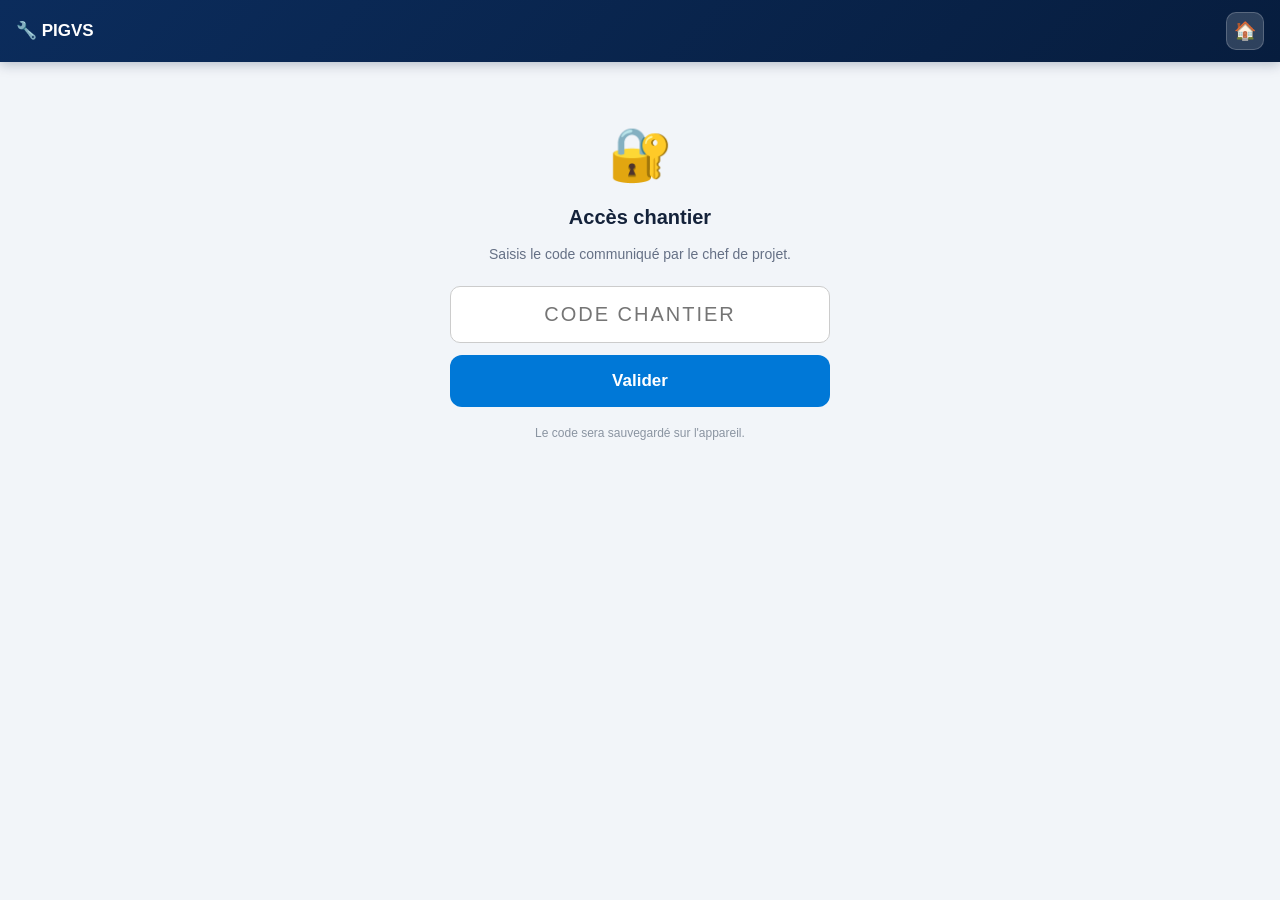
<file: index.html>
<!doctype html>
<html lang="fr">
  <head>
    <meta charset="UTF-8" />
    <meta name="viewport" content="width=device-width, initial-scale=1.0" />
    <title>PIGVS Operations</title>
    <link rel="stylesheet" href="style.css" />
    <link rel="manifest" href="manifest.json" />
    <meta name="theme-color" content="#0B2C5C" />
    <link rel="apple-touch-icon" href="icon-192.png" />
    <script src="pigvs-auth.js"></script>
    <script>
      PIGVS_AUTH.protegerPage();
    </script>
  </head>
  <body class="accueil">
    <header class="topbar">
      <div class="topbar-ligne1">
        <img class="logo-pigvs" src="logo-pigvs.png" alt="Logo PIGVS" />
        <span class="nom">Westinghouse</span>
        <span class="sep"></span>
        <span class="appli">PIGVS Operations</span>
        <a class="pill-admin" href="admin.html" title="Administration">⚙️</a>
      </div>
      <div class="topbar-ligne2">
        <div class="pill-chantier">
          <span class="pill-ico">🏭</span>
          <div id="chantierSelector"></div>
        </div>
      </div>
    </header>

    <div class="page">
      <section class="banniere">
        <img
          class="filigrane filigrane-image"
          src="logo-pigvs.png"
          alt=""
          aria-hidden="true"
        />
        <div class="banniere-carte">
          <h1>Bienvenue sur <span>PIGVS</span></h1>
          <p class="accroche">
            Votre application terrain pour la maintenance et le suivi du
            matériel.
          </p>
          <div class="resume-mobile">
            <span class="chip" id="cSite">—</span
            ><span class="chip" id="cType">—</span
            ><span class="chip" id="cLot">—</span>
          </div>
          <div class="infos-chantier">
            <div class="info-bloc">
              <span class="info-ico">🏭</span>
              <div>
                <span class="info-lab">Site</span
                ><span class="info-val" id="iSite">—</span>
              </div>
            </div>
            <div class="info-bloc">
              <span class="info-ico">⚙️</span>
              <div>
                <span class="info-lab">Type GV</span
                ><span class="info-val" id="iType">—</span>
              </div>
            </div>
            <div class="info-bloc">
              <span class="info-ico">📑</span>
              <div>
                <span class="info-lab">Prestation</span
                ><span class="info-val" id="iLot">—</span>
              </div>
            </div>
            <div class="info-bloc">
              <span class="info-ico">📅</span>
              <div>
                <span class="info-lab">Opération</span
                ><span class="info-val" id="iOp">—</span>
              </div>
            </div>
          </div>
        </div>
      </section>

      <section class="grille-modules">
        <a class="module vert" href="fdm.html"
          ><div class="module-head">
            <span class="module-ico">📋</span>
            <div>
              <h2>Fiche de maintenance</h2>
              <p>Déclarer une intervention</p>
            </div>
          </div>
          <div class="module-foot">
            <span class="tags">Incident · Action corrective · Photos</span
            ><span class="fleche">→</span>
          </div></a
        >

        <a class="module cyan" href="scan.html">
          <div class="module-head">
            <span class="module-ico">
              <svg class="ico-module-svg" viewBox="0 0 64 64" aria-hidden="true">
                <rect x="4"  y="14" width="4"  height="36" rx="1" />
                <rect x="12" y="14" width="2"  height="36" rx="1" />
                <rect x="18" y="14" width="5"  height="36" rx="1" />
                <rect x="27" y="14" width="2"  height="36" rx="1" />
                <rect x="33" y="14" width="4"  height="36" rx="1" />
                <rect x="41" y="14" width="2"  height="36" rx="1" />
                <rect x="47" y="14" width="5"  height="36" rx="1" />
                <rect x="56" y="14" width="4"  height="36" rx="1" />
              </svg>
            </span>
            <div>
              <h2>Scanner</h2>
              <p>Code-barres et QR code</p>
            </div>
          </div>
          <div class="module-foot">
            <span class="tags">Caisse · Conteneur · Équipement</span>
            <span class="fleche">→</span>
          </div>
        </a>

        <!-- ====================================================
             La carte "Saisie colisage" a ete retiree :
             elle faisait doublon avec la carte "Colisage"
             ci-dessous, qui donne acces a la saisie caisse,
             la saisie conteneur et la consultation.
             ==================================================== -->

        <a class="module rouge" href="depannage.html"
          ><div class="module-head">
            <span class="module-ico">🛟</span>
            <div>
              <h2>Assistance Dépannage</h2>
              <p>Diagnostic guidé pas à pas</p>
            </div>
          </div>
          <div class="module-foot">
            <span class="tags">Lançage · ETV · Logigrammes</span
            ><span class="fleche">→</span>
          </div></a
        >

        <a class="module bleu" href="photos.html"
          ><div class="module-head">
            <span class="module-ico">📷</span>
            <div>
              <h2>Reporting Photo</h2>
              <p>Prendre et envoyer des photos</p>
            </div>
          </div>
          <div class="module-foot">
            <span class="tags">Colisage · Portées de joint · FCS</span
            ><span class="fleche">→</span>
          </div></a
        >

        <a class="module orange" href="colisage.html"
          ><div class="module-head">
            <span class="module-ico">📦</span>
            <div>
              <h2>Colisage</h2>
              <p>Saisir, vérifier et consulter</p>
            </div>
          </div>
          <div class="module-foot">
            <span class="tags">Caisses · Conteneurs · Matériel</span
            ><span class="fleche">→</span>
          </div></a
        >

        <a class="module cyan" href="materiel.html"
          ><div class="module-head">
            <span class="module-ico">📊</span>
            <div>
              <h2>État matériel</h2>
              <p>Suivi du matériel</p>
            </div>
          </div>
          <div class="module-foot">
            <span class="tags">Disponibilité · Interventions · Statut</span
            ><span class="fleche">→</span>
          </div></a
        >

        <a class="module violet" href="rex.html"
          ><div class="module-head">
            <span class="module-ico">💬</span>
            <div>
              <h2>REX</h2>
              <p>Retour d'expérience</p>
            </div>
          </div>
          <div class="module-foot">
            <span class="tags">Technique · Organisationnel · Amélioration</span
            ><span class="fleche">→</span>
          </div></a
        >

        <a class="module marine" href="info.html"
          ><div class="module-head">
            <span class="module-ico">ℹ️</span>
            <div>
              <h2>Info chantier</h2>
              <p>Planning &amp; informations</p>
            </div>
          </div>
          <div class="module-foot">
            <span class="tags">Avancement · Alertes · Points clés</span
            ><span class="fleche">→</span>
          </div></a
        >

        <a class="module ambre" href="quizz.html"
          ><div class="module-head">
            <span class="module-ico">🎯</span>
            <div>
              <h2>Quizz</h2>
              <p>Tester ses connaissances</p>
            </div>
          </div>
          <div class="module-foot">
            <span class="tags">ETV · Lançage · PIGVS</span
            ><span class="fleche">→</span>
          </div></a
        >
      </section>

      <section class="synthese">
        <div class="synth-bloc">
          <span class="synth-ico jaune">🔔</span>
          <div>
            <span class="synth-titre">Point d'attention</span
            ><span class="synth-val" id="sAlerte">—</span>
          </div>
        </div>
        <div class="synth-bloc">
          <span class="synth-ico bleu">📅</span>
          <div>
            <span class="synth-titre">Fin prévisionnelle</span
            ><span class="synth-val" id="sFin">—</span>
          </div>
        </div>
        <div class="synth-bloc">
          <span class="synth-ico vert">✅</span>
          <div>
            <span class="synth-titre">Avancement</span
            ><span class="synth-val" id="sAvance">—</span>
          </div>
        </div>
        <a class="synth-lien" href="info.html">Voir le détail ›</a>
      </section>
    </div>

    <footer class="pied">
      <span>PIGVS Operations &nbsp;|&nbsp; Westinghouse Electric Company</span
      ><span class="pied-version">Version 1.0</span>
    </footer>

    <script src="pigvs-chantier.js"></script>
    <script>
      PIGVS.loadChantiers().then(function () {
        PIGVS.renderSelector(
          document.getElementById("chantierSelector"),
          majAccueil,
        );
        majAccueil();
      });

      let CENTRALES = {};
      fetch("centrales.json")
        .then((r) => r.json())
        .then((d) => {
          CENTRALES = d.centrales || {};
          majAccueil();
        })
        .catch(() => {});

      function norm(s) {
        return (s || "")
          .toLowerCase()
          .normalize("NFD")
          .replace(/[\u0300-\u036f]/g, "");
      }

      function set(id, val) {
        const e = document.getElementById(id);
        if (e) e.textContent = val;
      }

      function majAccueil() {
        const c = PIGVS.getChantier(),
          site = c ? c.site : "";
        set("iSite", site || "—");
        set("iOp", c ? c.nom || "—" : "—");

        const cle = Object.keys(CENTRALES).find((k) => norm(k) === norm(site)),
          ref = cle ? CENTRALES[cle] : null;

        set("iType", ref ? ref.typeGV || "—" : "—");
        set("cSite", site ? "🏭 " + site : "🏭 —");
        set("cType", ref && ref.typeGV ? "⚙️ " + ref.typeGV : "⚙️ —");

        if (c && c.infoData) {
          fetch(c.infoData)
            .then((r) => r.json())
            .then((d) => {
              const lot = [d.lot, d.delai].filter(Boolean).join(" ") || "—";
              set("iLot", lot);
              set("cLot", "📑 " + lot);
              set("sFin", d.finPrev || "—");
              set("sAvance", d.avancement != null ? d.avancement + " %" : "—");
              const a = d.alertes && d.alertes.length ? d.alertes[0] : null;
              set("sAlerte", a ? a.titre : "Aucun");
            })
            .catch(() => {
              set("iLot", "—");
              set("cLot", "📑 —");
            });
        } else {
          set("iLot", "—");
          set("cLot", "📑 —");
        }
      }

      if ("serviceWorker" in navigator) {
        window.addEventListener("load", () =>
          navigator.serviceWorker
            .register("service-worker.js")
            .catch(console.error),
        );
      }
    </script>
  </body>
</html>
</file>
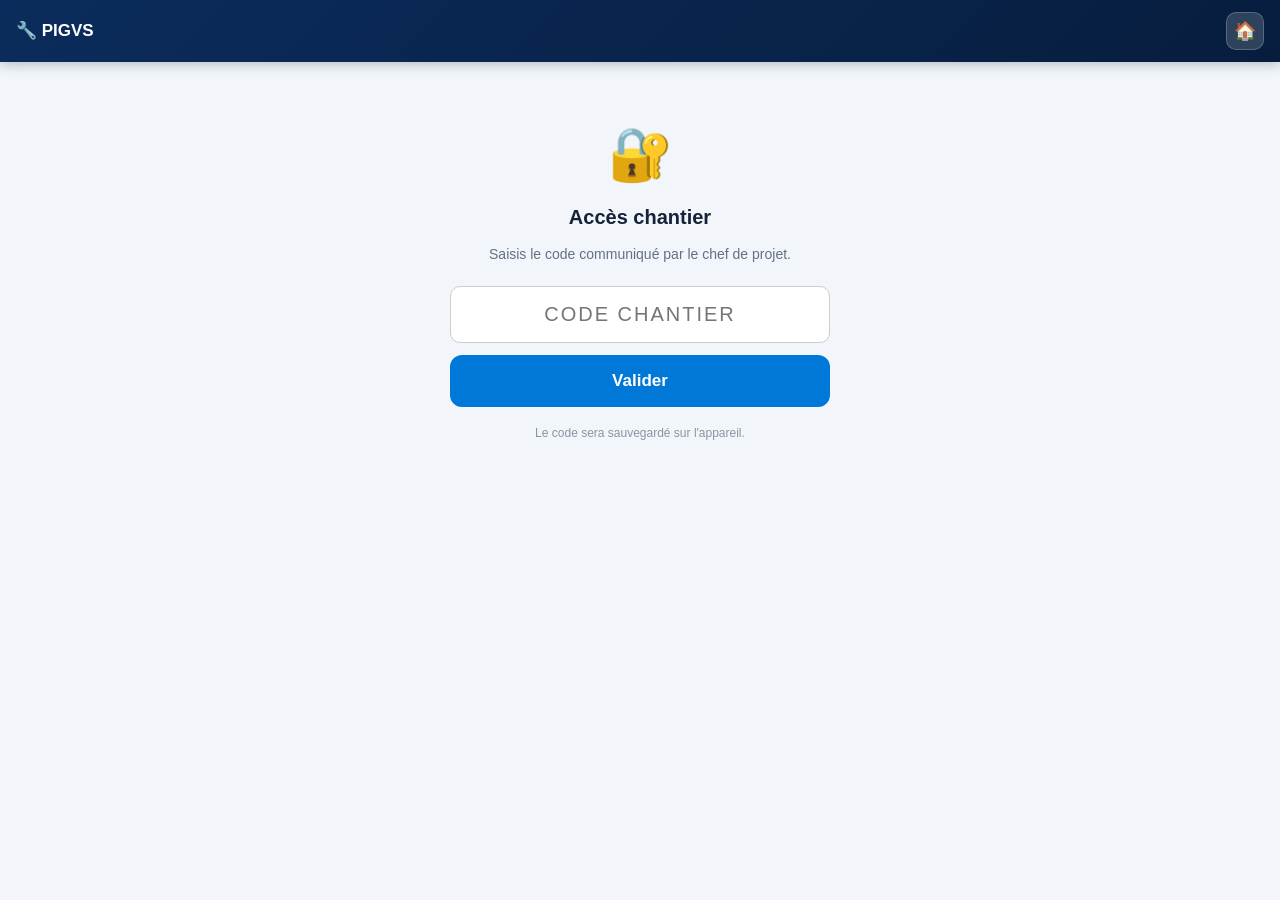
<file: admin-colisage-validation.html>
<!DOCTYPE html>
<html lang="fr">
  <head>
    <meta charset="UTF-8" />
    <meta name="viewport" content="width=device-width, initial-scale=1.0" />
    <title>Validation du colisage — PIGVS Admin</title>

    <link rel="stylesheet" href="style.css" />
    <meta name="theme-color" content="#0B2C5C" />

    <style>
      .admin-page { max-width: 1100px; margin: 0 auto; padding: 16px; }

      .bandeau-site {
        display: flex; align-items: center; gap: 12px; flex-wrap: wrap;
        background: #fff; border: 1px solid var(--border);
        border-radius: var(--radius); box-shadow: var(--shadow);
        padding: 14px 16px; margin-bottom: 14px;
      }
      .bandeau-site select { width: auto; min-width: 180px; }
      .bandeau-site button { width: auto; padding: 11px 18px; font-weight: 700;
        border-radius: 10px; border: 1px solid var(--border);
        background: #eef1f6; cursor: pointer; }
      .bandeau-site .btn-recharger {
        background: var(--primary); border-color: var(--primary); color: #fff;
      }

      .sync {
        display: flex; align-items: center; gap: 10px; flex-wrap: wrap;
        background: #eef4fb; border: 1px solid #cfe0f5; color: #083f78;
        border-radius: 10px; padding: 10px 14px; margin-bottom: 14px;
        font-size: 13.5px;
      }
      .sync.err { background: #fdecec; border-color: #f5c6c6; color: #a12020; }
      .sync.ok  { background: #e7f6ec; border-color: #bfe6cd; color: #14683a; }
      .sync .pastille-live {
        width: 9px; height: 9px; border-radius: 50%; background: var(--vert);
        animation: pulse 2s infinite; flex: 0 0 auto;
      }
      @keyframes pulse {
        0%   { box-shadow: 0 0 0 0 rgba(22,163,74,.55); }
        70%  { box-shadow: 0 0 0 9px rgba(22,163,74,0); }
        100% { box-shadow: 0 0 0 0 rgba(22,163,74,0); }
      }
      .sync .maj { margin-left: auto; font-size: 12.5px; opacity: .8; }

      .toggle-auto { display: inline-flex; align-items: center; gap: 7px;
        font-size: 13px; cursor: pointer; user-select: none; }
      .toggle-auto input { width: auto; }

      /* ---------- Filtres ---------- */
      .filtres { display: flex; gap: 7px; flex-wrap: wrap; margin-bottom: 14px; }
      .filtre {
        border: 1px solid var(--border); background: #fff; color: var(--text);
        border-radius: 999px; padding: 8px 15px; font-size: 13.5px;
        font-weight: 700; cursor: pointer; width: auto;
      }
      .filtre.actif { background: var(--marine); border-color: var(--marine); color: #fff; }
      .filtre .n { opacity: .7; font-weight: 400; margin-left: 4px; }

      /* ---------- Barre d'actions groupees ---------- */
      .barre-lot {
        display: none; align-items: center; gap: 9px; flex-wrap: wrap;
        background: #fff8e1; border: 1px solid #ffe0a3;
        border-radius: 10px; padding: 10px 14px; margin-bottom: 14px;
        font-size: 13.5px; color: #8a6100;
      }
      .barre-lot.visible { display: flex; }
      .barre-lot button { width: auto; padding: 9px 15px; font-size: 13.5px;
        font-weight: 700; border-radius: 9px; cursor: pointer;
        border: 1px solid var(--border); background: #fff; }
      .barre-lot .compte { margin-left: auto; font-weight: 700; }

      /* ---------- Carte de saisie ---------- */
      .saisie {
        background: #fff; border: 1px solid var(--border);
        border-left: 6px solid var(--acc, var(--muted));
        border-radius: var(--radius); box-shadow: var(--shadow);
        margin-bottom: 10px; overflow: hidden;
      }
      .saisie.attente { --acc: var(--orange); }
      .saisie.valide  { --acc: var(--vert); }
      .saisie.rejete  { --acc: var(--muted); opacity: .72; }
      .saisie.publie  { --acc: #7c3aed; opacity: .6; }
      .saisie.neuve   { animation: apparait .5s ease; }
      @keyframes apparait {
        from { background: #fff8e1; transform: translateY(-4px); }
        to   { background: #fff; transform: none; }
      }

      .saisie-tete { display: flex; align-items: center; gap: 11px;
        padding: 12px 14px; flex-wrap: wrap; }

      .saisie-tete .chevron {
        width: 34px; height: 34px; flex: 0 0 auto; border-radius: 9px;
        border: 1px solid var(--border); background: #f4f7fb;
        font-size: 17px; color: var(--muted); cursor: pointer;
        display: flex; align-items: center; justify-content: center;
        transition: transform .18s ease; padding: 0;
      }
      .saisie.ouverte .chevron { transform: rotate(90deg); }

      .saisie-tete .nom { flex: 1; min-width: 150px; cursor: pointer; }
      .saisie-tete .nom b { display: block; font-size: 16px; color: var(--marine); }
      .saisie-tete .nom span { font-size: 12.5px; color: var(--muted); }

      .resume-chiffres { display: flex; gap: 5px; flex: 0 0 auto; }
      .chiffre {
        border-radius: 8px; padding: 4px 9px; font-size: 13px;
        font-weight: 800; color: #fff; min-width: 34px; text-align: center;
      }
      .chiffre.ok { background: var(--vert); }
      .chiffre.ko { background: var(--rouge); }
      .chiffre.plus { background: var(--orange); }
      .chiffre.zero { background: #cbd5e1; color: #64748b; }

      /* Boutons de decision rapide */
      .decision { display: flex; gap: 6px; flex: 0 0 auto; }
      .decision button {
        width: 46px; height: 42px; border-radius: 10px; font-size: 18px;
        cursor: pointer; border: 2px solid #ccd4e0; background: #fff; padding: 0;
      }
      .decision button.actif-ok {
        background: var(--vert); border-color: var(--vert);
      }
      .decision button.actif-ko {
        background: var(--rouge); border-color: var(--rouge);
      }

      .etiquette {
        border-radius: 999px; padding: 3px 10px; font-size: 11.5px;
        font-weight: 700; flex: 0 0 auto;
      }
      .etiquette.recent { background: #7c3aed; color: #fff; }
      .etiquette.publiee { background: #ede9fe; color: #5b21b6; }

      .saisie-corps { display: none; padding: 0 14px 14px; border-top: 1px solid #eef0f3; }
      .saisie.ouverte .saisie-corps { display: block; }

      .colonnes { display: grid; grid-template-columns: repeat(3, 1fr); gap: 14px; margin-top: 14px; }
      .colonne h4 { margin: 0 0 8px; font-size: 12px; text-transform: uppercase;
        letter-spacing: .7px; color: var(--muted); }
      .colonne ul { list-style: none; margin: 0; padding: 0; }
      .colonne li { font-size: 13.5px; padding: 6px 9px; border-radius: 7px;
        margin-bottom: 4px; background: #f6f8fb; }
      .colonne.ok li { background: #e7f6ec; }
      .colonne.ko li { background: #fdeaea; text-decoration: line-through; color: #8a2a2a; }
      .colonne.plus li { background: #fff6e5; }

      .commentaire { margin-top: 14px; background: #f6f8fb; border-radius: 10px;
        padding: 10px 12px; font-size: 13.5px; }

      /* ---------- Publication ---------- */
      .zone-export { background: #fff; border: 1px solid var(--border);
        border-radius: var(--radius); box-shadow: var(--shadow);
        padding: 16px; margin-top: 18px; }
      .zone-export h2 { margin: 0 0 6px; font-size: 17px; color: var(--marine); }
      .zone-export p { margin: 0 0 12px; font-size: 13.5px; color: var(--muted); }

      .btn-publier {
        display: flex; align-items: center; justify-content: center; gap: 10px;
        width: 100%; min-height: 58px; font-size: 17px; font-weight: 700;
        color: #fff; background: var(--vert); border: 0; border-radius: 12px;
        cursor: pointer; box-shadow: 0 3px 12px rgba(22,163,74,.3);
        margin-bottom: 12px;
      }
      .btn-publier:disabled { opacity: .45; cursor: not-allowed; box-shadow: none; }

      .apercu { width: 100%; min-height: 160px; font-family: monospace;
        font-size: 12px; border: 1px solid #ccd4e0; border-radius: 10px;
        padding: 12px; background: #f8fafc; resize: vertical; }

      .avert { background: #fff8e1; border: 1px solid #ffe0a3; color: #8a6100;
        border-radius: 10px; padding: 11px 13px; font-size: 13.5px; margin-bottom: 14px; }

      .status { text-align: center; font-size: 15px; font-weight: 700;
        padding: 14px; border-radius: 12px; margin-top: 12px; display: none; }
      .status.info   { display: block; background: #e7f0fb; color: #083f78; }
      .status.ok     { display: block; background: #e4f6ec; color: var(--vert); }
      .status.erreur { display: block; background: #fdecec; color: var(--rouge); }

      .zone-fichier { border: 2px dashed #ccd4e0; border-radius: 12px;
        padding: 16px; text-align: center; margin-bottom: 14px; }
      .zone-fichier input { width: auto; }

      details.repli > summary { cursor: pointer; font-size: 13.5px;
        color: var(--muted); padding: 6px 0; user-select: none; }

      .source-info { font-size: 11.5px; color: var(--muted);
        text-align: center; margin-top: 16px; }

      @media (max-width: 720px) {
        .colonnes { grid-template-columns: 1fr; }
        .saisie-tete .nom { min-width: 100%; order: 2; }
        .decision { order: 3; margin-left: auto; }
      }
    </style>

    <script src="pigvs-auth.js"></script>
    <script>
      PIGVS_AUTH.protegerPage();
    </script>
  </head>

  <body>
    <header class="app-header">
      <a class="back" href="admin.html">‹</a>
      <h1>✅ Validation du colisage</h1>
    </header>

    <div class="admin-page">
      <div class="avert" id="avertReleve" style="display: none">
        ⚠️ Le <b>4<sup>e</sup> flux</b> (écriture du relevé) n'est pas configuré.
        Les décisions sont mémorisées sur cet appareil uniquement et les caisses
        traitées réapparaîtront sur un autre poste.
      </div>

      <div class="bandeau-site">
        <span>🏭</span>
        <select id="selSite">
          <option value="">— Choisir un site —</option>
        </select>
        <button type="button" class="btn-recharger" id="btnCharger">
          ↻ Actualiser
        </button>
        <label class="toggle-auto">
          <input type="checkbox" id="chkAuto" checked />
          Synchronisation auto
        </label>
      </div>

      <div class="sync" id="sync">
        <span>Sélectionnez un site pour charger le relevé.</span>
      </div>

      <div class="filtres">
        <button type="button" class="filtre actif" data-filtre="attente">
          À traiter <span class="n" id="nAttente">0</span>
        </button>
        <button type="button" class="filtre" data-filtre="valide">
          Validées <span class="n" id="nValide">0</span>
        </button>
        <button type="button" class="filtre" data-filtre="rejete">
          Rejetées <span class="n" id="nRejete">0</span>
        </button>
        <button type="button" class="filtre" data-filtre="toutes">
          Toutes <span class="n" id="nToutes">0</span>
        </button>
        <button type="button" class="filtre" id="btnToutValider"
                style="margin-left: auto; border-color: var(--vert); color: var(--vert)">
          ✅ Tout valider
        </button>
      </div>

      <div class="barre-lot" id="barreLot">
        <span>💾 Décisions non enregistrées</span>
        <button type="button" id="btnEnregistrer">Enregistrer</button>
        <button type="button" id="btnAnnulerLot">Annuler</button>
        <span class="compte" id="compteLot"></span>
      </div>

      <div id="liste"></div>

      <details class="repli">
        <summary>📂 Déposer un relevé manuellement (secours)</summary>
        <div class="zone-fichier">
          <p style="margin: 0 0 8px; font-size: 13.5px; color: var(--muted)">
            Fichier <b>colisage-reel-*.json</b>
          </p>
          <input type="file" id="fichierReel" accept=".json" />
        </div>
      </details>

      <!-- ============ PUBLICATION ============ -->
      <div class="zone-export" id="zoneExport" style="display: none">
        <h2>📤 Publier le colisage de référence</h2>
        <p>
          <b><span id="nbValides">0</span></b> caisse(s) validée(s) seront
          injectées. La date et le site de vérification seront enregistrés
          sur chaque caisse.
        </p>

        <div class="field-group">
          <label for="auteur">Votre nom <span class="req">*</span></label>
          <input type="text" id="auteur" placeholder="Ex : Souarn" />
        </div>

        <button type="button" class="btn-publier" id="btnPublier">
          🚀 Publier maintenant
        </button>

        <div id="infoPublication" style="font-size: 13px; color: var(--muted)"></div>
        <div class="status" id="statusPub"></div>

        <details class="repli" style="margin-top: 14px">
          <summary>⬇️ Export manuel (secours)</summary>
          <div style="display: flex; gap: 8px; margin-top: 8px; flex-wrap: wrap">
            <button type="button" id="btnGenerer"
                    style="flex: 1; min-height: 46px; border-radius: 10px;
                           border: 1px solid var(--border); background: #eef1f6;
                           font-weight: 700; cursor: pointer">
              Générer le fichier
            </button>
            <button type="button" id="btnTelecharger"
                    style="flex: 1; min-height: 46px; border-radius: 10px;
                           border: 1px solid var(--border); background: #eef1f6;
                           font-weight: 700; cursor: pointer">
              ⬇️ Télécharger
            </button>
          </div>
          <textarea
            class="apercu"
            id="apercu"
            readonly
            placeholder="Le fichier généré s'affichera ici…"
            style="margin-top: 10px"
          ></textarea>
          <div id="resumeInjection" style="margin-top: 10px; font-size: 13.5px"></div>
        </details>
      </div>

      <div class="source-info" id="sourceInfo"></div>
    </div>

    <script src="pigvs-colisage.js"></script>
    <script>
      const DELAI_AUTO = 45000;

      let COLISAGE = { conteneurs: [] };
      let REEL = null;
      let CHANTIERS = [];
      let minuteur = null;
      let idsConnus = new Set();
      let resultat = null;
      let filtre = "attente";
      let decisionsEnAttente = false;

      const liste = document.getElementById("liste");
      const zoneExport = document.getElementById("zoneExport");
      const sync = document.getElementById("sync");
      const statusPub = document.getElementById("statusPub");
      const barreLot = document.getElementById("barreLot");

      const C = window.PIGVS_COLISAGE;

      function ech(t) {
        return (t || "").toString()
          .replace(/&/g, "&amp;").replace(/</g, "&lt;").replace(/>/g, "&gt;");
      }
      function heure() {
        return new Date().toLocaleTimeString("fr-FR",
          { hour: "2-digit", minute: "2-digit", second: "2-digit" });
      }
      function setSync(classe, contenu) {
        sync.className = "sync " + classe;
        sync.innerHTML = contenu;
      }
      function setStatus(type, message) {
        statusPub.className = "status " + type;
        statusPub.innerHTML = message;
      }
      function siteCourant() {
        return document.getElementById("selSite").value;
      }

      /* =========================================================
         MEMOIRE LOCALE DES DECISIONS
         Filet de securite si le flux d'ecriture du releve
         n'est pas encore configure.
         ========================================================= */
      function cleMemoire() {
        return "pigvs-decisions-" + C.codeSite(siteCourant());
      }

      function lireMemoire() {
        try {
          return JSON.parse(localStorage.getItem(cleMemoire()) || "{}");
        } catch (e) { return {}; }
      }

      function ecrireMemoire(statuts) {
        try {
          localStorage.setItem(cleMemoire(), JSON.stringify(statuts));
        } catch (e) {}
      }

      function memoriserDecisions() {
        const statuts = {};
        (REEL.saisies || []).forEach(function (s) {
          if (s.id && s.statut && s.statut !== "en-attente") {
            statuts[s.id] = s.statut;
          }
        });
        ecrireMemoire(statuts);
      }

      /* ---------- Chargement du colisage de reference ---------- */
      function libelleItem(x) {
        if (x && typeof x === "object") {
          const nom = x.equipement || x.nom || "";
          const q = x.quantite ?? x.quantitePresente ?? x.quantitePrevue;
          return q && q > 1 ? nom + " ×" + q : nom;
        }
        return String(x || "");
      }
      function libelleManquant(x) {
        if (x && typeof x === "object") {
          const nom = x.equipement || x.nom || "";
          let manque = x.quantiteManquante;
          if (manque === undefined || manque === null) {
            const prevue = Number(x.quantitePrevue || 0);
            const presente = Number(x.quantitePresente || 0);
            manque = Math.max(0, prevue - presente);
          }
          return manque > 0 ? nom + " (manque " + manque + ")" : nom;
        }
        return String(x || "");
      }
      function chargerColisage() {
        return C.lireColisage().then(function (d) {
          COLISAGE = d;
          const nb = (d.conteneurs || []).reduce(
            function (s, c) { return s + (c.caisses || []).length; }, 0);
          document.getElementById("sourceInfo").textContent =
            nb + " caisses de référence · source : " +
            (d._source === "flux" ? "SharePoint (flux)" : "fichier local");
          return d;
        });
      }

      chargerColisage().catch(function () {
        alert("Colisage de référence introuvable.");
      });

      fetch("chantiers.json", { cache: "no-store" })
        .then(function (r) { return r.json(); })
        .then(function (d) {
          CHANTIERS = d.chantiers || d || [];
          const sel = document.getElementById("selSite");
          const sites = [];
          CHANTIERS.forEach(function (c) {
            if (c.site && sites.indexOf(c.site) === -1) sites.push(c.site);
          });
          sites.forEach(function (s) {
            const o = document.createElement("option");
            o.value = s; o.textContent = s;
            sel.appendChild(o);
          });
          if (sites.length === 1) { sel.value = sites[0]; charger(true); }
        })
        .catch(function () {});

      /* ---------- Chargement du releve ---------- */
      function charger(silencieux) {
        const site = siteCourant();
        if (!site) {
          if (!silencieux) alert("Choisissez un site.");
          return;
        }
        if (!silencieux) setSync("", "<span>⏳ Chargement du relevé…</span>");

        C.lireReleve(site)
          .then(function (data) { appliquer(data, silencieux); })
          .catch(function (err) {
            console.error(err);
            setSync("err",
              "<span>❌ Relevé indisponible pour " + ech(site) +
              ". Utilisez le dépôt manuel ci-dessous.</span>" +
              '<span class="maj">' + heure() + "</span>");
          });
      }

      document.getElementById("fichierReel").addEventListener("change", function (e) {
        const f = e.target.files[0];
        if (!f) return;
        const lecteur = new FileReader();
        lecteur.onload = function (ev) {
          try { appliquer(JSON.parse(ev.target.result), false); }
          catch (err) { alert("Fichier JSON invalide."); }
        };
        lecteur.readAsText(f, "utf-8");
      });

      function appliquer(data, silencieux) {
        const ancien = REEL;
        const memoire = lireMemoire();

        /* Statuts deja pris pendant la session en cours */
        const statutsSession = {};
        if (ancien) {
          (ancien.saisies || []).forEach(function (s) {
            if (s.id && s.statut && s.statut !== "en-attente") {
              statutsSession[s.id] = s.statut;
            }
          });
        }

        REEL = data || { saisies: [] };
        let nouvelles = 0;

        (REEL.saisies || []).forEach(function (s) {
          if (!s.id) s.id = (s.caisse || "?") + "-" + (s.horodatage || "");

          /* Priorite : fichier > session > memoire locale */
          if (s.statut && s.statut !== "en-attente") {
            /* statut deja enregistre dans le fichier : on le garde */
          } else if (statutsSession[s.id]) {
            s.statut = statutsSession[s.id];
          } else if (memoire[s.id]) {
            s.statut = memoire[s.id];
          } else {
            s.statut = "en-attente";
          }

          if (ancien && !idsConnus.has(s.id)) { s.nouveau = true; nouvelles++; }
          idsConnus.add(s.id);
        });

        if (!ancien) {
          (REEL.saisies || []).forEach(function (s) { idsConnus.add(s.id); });
        }

        rendre();
        zoneExport.style.display = "block";

        const maj = REEL.derniereMaj ? " · relevé du " + ech(REEL.derniereMaj) : "";

        if (nouvelles > 0) {
          setSync("ok",
            "<span>🆕 <b>" + nouvelles + "</b> nouvelle(s) saisie(s)" + maj + "</span>" +
            '<span class="maj">actualisé à ' + heure() + "</span>");
          if (navigator.vibrate) navigator.vibrate(120);
        } else if (C.releveDisponible() && document.getElementById("chkAuto").checked) {
          setSync("",
            '<span class="pastille-live"></span><span>Synchronisation active' + maj + "</span>" +
            '<span class="maj">actualisé à ' + heure() + "</span>");
        } else {
          setSync("", "<span>📄 Relevé chargé" + maj + "</span>" +
            '<span class="maj">' + heure() + "</span>");
        }
      }

      /* ---------- Rafraichissement auto ---------- */
      const chkAuto = document.getElementById("chkAuto");

      chkAuto.addEventListener("change", function () {
        if (chkAuto.checked) demarrerAuto(); else arreterAuto();
      });

      function demarrerAuto() {
        arreterAuto();
        if (!C.releveDisponible()) return;
        minuteur = setInterval(function () {
          if (document.visibilityState === "visible") charger(true);
        }, DELAI_AUTO);
      }
      function arreterAuto() {
        if (minuteur) { clearInterval(minuteur); minuteur = null; }
      }

      document.addEventListener("visibilitychange", function () {
        if (document.visibilityState === "visible" && chkAuto.checked && REEL) charger(true);
      });

      document.getElementById("btnCharger").addEventListener("click", function () {
        charger(false);
      });

      document.getElementById("selSite").addEventListener("change", function () {
        REEL = null; idsConnus = new Set(); decisionsEnAttente = false;
        if (siteCourant()) charger(false);
      });

      /* ---------- Filtres ---------- */
      document.querySelectorAll("[data-filtre]").forEach(function (b) {
        b.addEventListener("click", function () {
          filtre = b.dataset.filtre;
          document.querySelectorAll("[data-filtre]").forEach(function (x) {
            x.classList.toggle("actif", x === b);
          });
          rendre();
        });
      });

      /* ---------- Affichage ---------- */
      function trouverCaisse(nom) {
        const rech = C.cleKey(nom);
        for (const c of COLISAGE.conteneurs || []) {
          for (const k of c.caisses || []) {
            if (C.cleKey(k.nom) === rech) return { conteneur: c, caisse: k };
          }
        }
        return null;
      }

      function compteurs() {
        const s = REEL && REEL.saisies ? REEL.saisies : [];
        return {
          total: s.length,
          attente: s.filter(function (x) { return x.statut === "en-attente"; }).length,
          valide: s.filter(function (x) { return x.statut === "valide"; }).length,
          rejete: s.filter(function (x) { return x.statut === "rejete"; }).length,
          publie: s.filter(function (x) { return x.statut === "publie"; }).length
        };
      }

      function rendre() {
        const saisies = REEL && REEL.saisies ? REEL.saisies : [];
        const c = compteurs();

        document.getElementById("nAttente").textContent = c.attente;
        document.getElementById("nValide").textContent = c.valide;
        document.getElementById("nRejete").textContent = c.rejete;
        document.getElementById("nToutes").textContent = c.total;

        const btnPub = document.getElementById("btnPublier");
        btnPub.disabled = c.valide === 0;
        document.getElementById("nbValides").textContent = c.valide;

        /* Barre de decisions non enregistrees */
        barreLot.classList.toggle("visible", decisionsEnAttente);
        document.getElementById("compteLot").textContent =
          c.valide + " validée(s) · " + c.rejete + " rejetée(s)";

        /* Filtrage */
        let visibles = saisies.slice();
        if (filtre === "attente") {
          visibles = visibles.filter(function (s) { return s.statut === "en-attente"; });
        } else if (filtre === "valide") {
          visibles = visibles.filter(function (s) { return s.statut === "valide"; });
        } else if (filtre === "rejete") {
          visibles = visibles.filter(function (s) {
            return s.statut === "rejete" || s.statut === "publie";
          });
        }

        if (!saisies.length) {
          liste.innerHTML =
            "<div class='empty'>Aucune saisie dans ce relevé.<br>" +
            "<span style='font-size:13px'>Les colisages envoyés depuis le terrain apparaîtront ici.</span></div>";
          return;
        }

        if (!visibles.length) {
          liste.innerHTML =
            "<div class='empty'>✅ Rien à traiter dans ce filtre.<br>" +
            "<span style='font-size:13px'>Utilisez « Toutes » pour revoir l'historique.</span></div>";
          return;
        }

        /* Les plus recentes en premier */
        visibles.sort(function (a, b) {
          return (b.horodatage || "").localeCompare(a.horodatage || "");
        });

        liste.innerHTML = visibles.map(function (s) {
          const i = saisies.indexOf(s);
          const classe =
            (s.statut === "valide" ? "valide" :
             s.statut === "rejete" ? "rejete" :
             s.statut === "publie" ? "publie" : "attente") +
            (s.nouveau ? " neuve" : "");

          const ref = trouverCaisse(s.caisse);
          const alerte = ref ? "" :
            "<div class='avert' style='margin:12px 0 0'>⚠️ Cette caisse n'existe pas dans le colisage de référence. " +
            "Elle sera <b>ajoutée</b> au conteneur « " + ech(s.conteneur) + " » si vous la validez.</div>";

          const nbKo = s.nbManquants || 0;
          const nbPlus = s.nbAjoutes || 0;
          const publiee = s.statut === "publie";

          return (
            '<div class="saisie ' + classe + '" data-i="' + i + '">' +
              '<div class="saisie-tete">' +
                '<button type="button" class="chevron" data-toggle="' + i + '" title="Voir le détail">›</button>' +
                '<div class="nom" data-toggle="' + i + '"><b>' + ech(s.caisse) + "</b>" +
                  "<span>" + ech(s.conteneur) + " · " + ech(s.operateur) +
                  " · " + ech(C.dateCourte(s.horodatage)) + "</span></div>" +

                (s.nouveau ? '<span class="etiquette recent">Nouveau</span>' : "") +
                (publiee ? '<span class="etiquette publiee">Publiée</span>' : "") +

                '<div class="resume-chiffres">' +
                  '<span class="chiffre ok">' + (s.nbPresents || 0) + "</span>" +
                  '<span class="chiffre ' + (nbKo ? "ko" : "zero") + '">' + nbKo + "</span>" +
                  '<span class="chiffre ' + (nbPlus ? "plus" : "zero") + '">' + nbPlus + "</span>" +
                "</div>" +

                '<div class="decision">' +
                  '<button type="button" data-valider="' + i + '" title="Valider" class="' +
                    (s.statut === "valide" ? "actif-ok" : "") + '">✅</button>' +
                  '<button type="button" data-rejeter="' + i + '" title="Rejeter" class="' +
                    (s.statut === "rejete" ? "actif-ko" : "") + '">❌</button>' +
                "</div>" +
              "</div>" +

              '<div class="saisie-corps">' + alerte +
                '<div class="colonnes">' +
                  '<div class="colonne ok"><h4>Présents (' + (s.presents || []).length + ")</h4><ul>" +
                    ((s.presents || []).map(function (x) { return "<li>" + ech(libelleItem(x)) + "</li>"; }).join("") ||
                     "<li style='background:none;color:#888'>—</li>") + "</ul></div>" +
                  '<div class="colonne ko"><h4>Manquants (' + (s.manquants || []).length + ")</h4><ul>" +
                    ((s.manquants || []).map(function (x) { return "<li>" + ech(libelleManquant(x)) + "</li>"; }).join("") ||
                     "<li style='background:none;color:#888;text-decoration:none'>—</li>") + "</ul></div>" +
                  '<div class="colonne plus"><h4>Trouvés en plus (' + (s.ajoutes || []).length + ")</h4><ul>" +
                    ((s.ajoutes || []).map(function (x) { return "<li>" + ech(libelleItem(x)) + "</li>"; }).join("") ||
                     "<li style='background:none;color:#888'>—</li>") + "</ul></div>" +
                "</div>" +
                (s.commentaire ? "<div class='commentaire'>💬 " + ech(s.commentaire) + "</div>" : "") +
              "</div></div>"
          );
        }).join("");

        /* Ouverture du detail */
        liste.querySelectorAll("[data-toggle]").forEach(function (t) {
          t.addEventListener("click", function (e) {
            e.stopPropagation();
            const carte = t.closest(".saisie");
            carte.classList.toggle("ouverte");
            const i = +t.dataset.toggle;
            if (REEL.saisies[i]) REEL.saisies[i].nouveau = false;
          });
        });

        /* Decisions rapides */
        liste.querySelectorAll("[data-valider]").forEach(function (b) {
          b.addEventListener("click", function (e) {
            e.stopPropagation();
            decider(+b.dataset.valider, "valide");
          });
        });

        liste.querySelectorAll("[data-rejeter]").forEach(function (b) {
          b.addEventListener("click", function (e) {
            e.stopPropagation();
            decider(+b.dataset.rejeter, "rejete");
          });
        });
      }

      function decider(index, statut) {
        const s = REEL.saisies[index];
        if (!s) return;
        /* Un second clic annule la decision */
        s.statut = (s.statut === statut) ? "en-attente" : statut;
        s.nouveau = false;
        decisionsEnAttente = true;
        memoriserDecisions();
        rendre();
      }

      /* ---------- Actions groupees ---------- */
      document.getElementById("btnToutValider").addEventListener("click", function () {
        const enAttente = (REEL.saisies || []).filter(function (s) {
          return s.statut === "en-attente";
        });
        if (!enAttente.length) return;
        if (!confirm("Valider les " + enAttente.length + " saisie(s) en attente ?")) return;
        enAttente.forEach(function (s) { s.statut = "valide"; s.nouveau = false; });
        decisionsEnAttente = true;
        memoriserDecisions();
        rendre();
      });

      document.getElementById("btnAnnulerLot").addEventListener("click", function () {
        (REEL.saisies || []).forEach(function (s) {
          if (s.statut === "valide" || s.statut === "rejete") s.statut = "en-attente";
        });
        decisionsEnAttente = false;
        memoriserDecisions();
        rendre();
      });

      document.getElementById("btnEnregistrer").addEventListener("click", function () {
        enregistrerDecisions(true);
      });

      /* =========================================================
         ENREGISTREMENT DURABLE DES DECISIONS
         C'est ce qui fait disparaitre une caisse traitee.
         ========================================================= */
      function enregistrerDecisions(avecMessage) {
        if (!REEL) return Promise.resolve({ ok: false });

        const auteur = (document.getElementById("auteur").value || "").trim();

        /* On nettoie les proprietes d'affichage avant envoi */
        const copie = JSON.parse(JSON.stringify(REEL));
        (copie.saisies || []).forEach(function (s) { delete s.nouveau; });

        if (!C.ecritureReleveDisponible()) {
          decisionsEnAttente = false;
          memoriserDecisions();
          rendre();
          if (avecMessage) {
            setStatus("info",
              "💾 Décisions mémorisées sur cet appareil uniquement." +
              "<br><span style='font-weight:400;font-size:13px'>" +
              "Configurez le 4e flux pour qu'elles soient partagées et définitives.</span>");
          }
          return Promise.resolve({ ok: true, local: true });
        }

        if (avecMessage) setStatus("info", "⏳ Enregistrement des décisions…");

        return C.ecrireReleve(siteCourant(), copie, auteur).then(function (r) {
          if (r.ok) {
            decisionsEnAttente = false;
            memoriserDecisions();
            rendre();
            if (avecMessage) {
              setStatus("ok", "✅ Décisions enregistrées. Les caisses traitées sont retirées de la liste.");
            }
          } else if (avecMessage) {
            setStatus("erreur", "❌ " + ech(r.msg));
          }
          return r;
        });
      }

      /* =========================================================
         PUBLICATION
         ========================================================= */
      const btnPublier = document.getElementById("btnPublier");

      if (!C.ecritureDisponible()) {
        btnPublier.disabled = true;
        btnPublier.title = "Flux d'écriture non configuré.";
        document.getElementById("infoPublication").innerHTML =
          "ℹ️ Publication directe non configurée. Utilisez le téléchargement manuel ci-dessous.";
      }

      btnPublier.addEventListener("click", async function () {
        const valides = (REEL.saisies || []).filter(function (s) {
          return s.statut === "valide";
        });

        if (!valides.length) { alert("Aucune caisse validée."); return; }

        const auteur = (document.getElementById("auteur").value || "").trim();
        if (!auteur) {
          alert("Renseignez votre nom : il sert de traçabilité sur chaque caisse.");
          document.getElementById("auteur").focus();
          return;
        }

        const recap = valides.map(function (s) { return "· " + s.caisse; }).join("\n");
        const ok = confirm(
          "Publier le colisage de référence ?\n\n" +
          valides.length + " caisse(s) seront mises à jour :\n" + recap +
          "\n\nCette action remplace le contenu de ces caisses."
        );
        if (!ok) return;

        btnPublier.disabled = true;
        setStatus("info", "⏳ Publication en cours…");

        const inj = C.injecter(COLISAGE, valides, auteur);
        const envoi = await C.ecrireColisage(inj.colisage, auteur);

        if (envoi.ok) {
          COLISAGE = inj.colisage;
          resultat = inj.colisage;

          valides.forEach(function (s) { s.statut = "publie"; });
          decisionsEnAttente = true;

          setStatus("ok",
            "✅ Colisage publié · <b>" + inj.remplacees + "</b> caisse(s) mise(s) à jour" +
            (inj.ajoutees ? " · <b>" + inj.ajoutees + "</b> ajoutée(s)" : "") +
            "<br><span style='font-weight:400;font-size:13px'>Enregistrement des décisions…</span>");

          document.getElementById("apercu").value = JSON.stringify(inj.colisage, null, 2);

          /* On enregistre les statuts pour que les caisses disparaissent */
          const r = await enregistrerDecisions(false);

          setStatus("ok",
            "✅ Colisage publié · <b>" + inj.remplacees + "</b> caisse(s) mise(s) à jour" +
            (inj.ajoutees ? " · <b>" + inj.ajoutees + "</b> ajoutée(s)" : "") +
            "<br><span style='font-weight:400;font-size:13px'>" +
            (r && r.local
              ? "Décisions mémorisées localement (4e flux non configuré)."
              : "Décisions enregistrées. Les opérateurs verront la mise à jour au prochain chargement.") +
            "</span>");

          rendre();
        } else {
          setStatus("erreur", "❌ " + ech(envoi.msg));
          btnPublier.disabled = false;
        }
      });

      /* ---------- Export manuel ---------- */
      document.getElementById("btnGenerer").addEventListener("click", function () {
        const valides = (REEL.saisies || []).filter(function (s) {
          return s.statut === "valide" || s.statut === "publie";
        });
        if (!valides.length) { alert("Aucune caisse validée."); return; }

        const auteur = (document.getElementById("auteur").value || "").trim();
        const inj = C.injecter(COLISAGE, valides, auteur);
        resultat = inj.colisage;

        const texte = JSON.stringify(inj.colisage, null, 2);
        document.getElementById("apercu").value = texte;
        document.getElementById("resumeInjection").innerHTML =
          "✅ <b>" + inj.remplacees + "</b> caisse(s) mise(s) à jour · <b>" +
          inj.ajoutees + "</b> ajoutée(s) · " + (texte.length / 1024).toFixed(1) + " Ko";
      });

      document.getElementById("btnTelecharger").addEventListener("click", function () {
        if (!resultat) { alert("Générez d'abord le fichier."); return; }
        const blob = new Blob([JSON.stringify(resultat, null, 2)],
          { type: "application/json" });
        const a = document.createElement("a");
        a.href = URL.createObjectURL(blob);
        a.download = "colisage-data.json";
        a.click();
        URL.revokeObjectURL(a.href);
      });

      /* ---------- Demarrage ---------- */
      if (!C.releveDisponible()) {
        chkAuto.checked = false;
        chkAuto.disabled = true;
        setSync("", "<span>ℹ️ Synchronisation non configurée — lecture des fichiers locaux.</span>");
      } else {
        demarrerAuto();
      }

      if (!C.ecritureReleveDisponible()) {
        document.getElementById("avertReleve").style.display = "block";
      }
</script>
  </body>
</html>
</file>
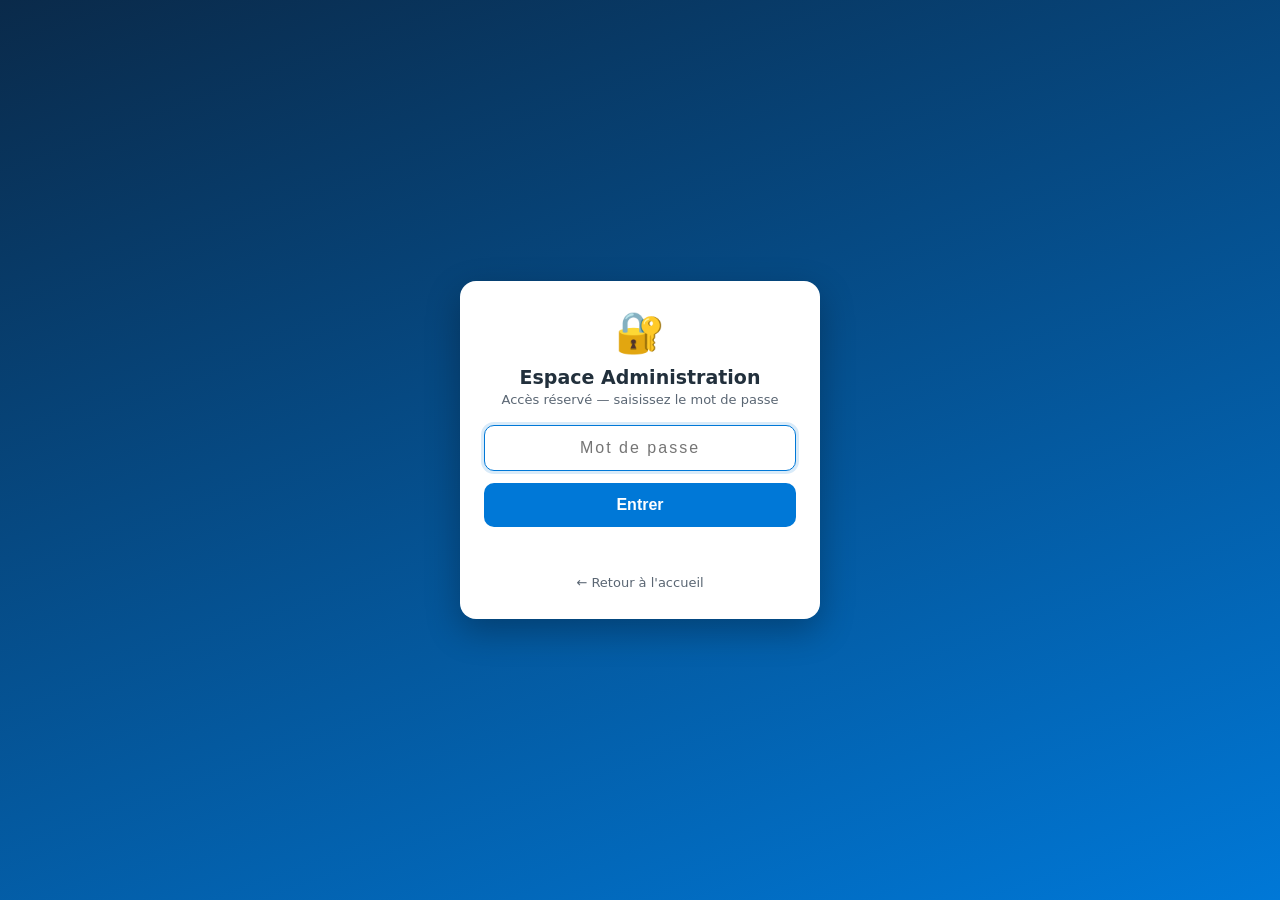
<file: admin.html>
<!DOCTYPE html>
<html lang="fr">
<head>
<meta charset="UTF-8">
<meta name="viewport" content="width=device-width, initial-scale=1.0">
<title>Administration — PIGVS</title>
<style>
  :root{ --bleu:#0078D7; --fonce:#1b2a38; --bord:#e3e7ec; --gris:#5a6673; }
  *{ box-sizing:border-box; }
  html,body{ height:100%; margin:0; }
  body{ font-family:Segoe UI,system-ui,Arial,sans-serif; background:#f4f6f9; color:#22303c;
        display:flex; flex-direction:column; }

  /* ---------- Écran de connexion ---------- */
  #gate{ flex:1; display:flex; align-items:center; justify-content:center; padding:20px;
         background:linear-gradient(160deg,#0a2a4a,#0078D7); }
  .carte{ background:#fff; border-radius:16px; padding:28px 24px; width:100%; max-width:360px;
          box-shadow:0 12px 34px rgba(0,0,0,.28); text-align:center; }
  .carte .ico{ font-size:40px; }
  .carte h1{ font-size:19px; margin:10px 0 4px; }
  .carte p{ font-size:13px; color:var(--gris); margin:0 0 18px; }
  #mdp{ width:100%; padding:13px 14px; font-size:16px; border:1px solid #ccd3da; border-radius:10px;
        text-align:center; letter-spacing:2px; }
  #mdp:focus{ outline:none; border-color:var(--bleu); box-shadow:0 0 0 3px rgba(0,120,215,.15); }
  #valider{ width:100%; margin-top:12px; padding:13px; font-size:16px; font-weight:700; border:none;
            border-radius:10px; background:var(--bleu); color:#fff; cursor:pointer; }
  #valider:disabled{ background:#9fb6cb; cursor:not-allowed; }
  #msg{ min-height:20px; margin-top:12px; font-size:13px; font-weight:600; color:#c62828; }
  .retour-lien{ display:inline-block; margin-top:16px; font-size:13px; color:var(--gris); text-decoration:none; }

  /* ---------- Menu admin ---------- */
  #app{ display:none; flex:1; flex-direction:column; }
  header{ background:var(--fonce); color:#fff; padding:12px 16px; display:flex; align-items:center; gap:12px; }
  header h1{ font-size:16px; margin:0; flex:1; font-weight:600; }
  header button, header a{ background:rgba(255,255,255,.16); color:#fff; border:none; border-radius:8px;
        padding:8px 12px; font-size:14px; cursor:pointer; text-decoration:none; font-weight:600; }
  .menu{ padding:22px 16px; max-width:820px; margin:0 auto; width:100%; }
  .grille{ display:grid; gap:16px; grid-template-columns:repeat(auto-fit,minmax(240px,1fr)); }
  .tuile{ background:#fff; border:1px solid var(--bord); border-radius:14px; padding:22px 18px;
          cursor:pointer; text-align:center; transition:.15s; }
  .tuile:hover{ transform:translateY(-3px); box-shadow:0 8px 22px rgba(0,0,0,.10); border-color:var(--bleu); }
  .tuile .ico{ font-size:38px; }
  .tuile h2{ font-size:16px; margin:10px 0 6px; }
  .tuile p{ font-size:13px; color:var(--gris); margin:0; }
  .avert{ margin-top:22px; font-size:12px; color:var(--gris); background:#e8f4fd; border:1px solid #b9dcf7;
          border-radius:10px; padding:12px 14px; }

  /* ---------- Vue outil ---------- */
  #vue{ display:none; flex:1; flex-direction:column; }
  #cadre{ flex:1; width:100%; border:none; }
</style>
</head>
<body>

<!-- ======== CONNEXION ======== -->
<div id="gate">
  <div class="carte">
    <div class="ico">🔐</div>
    <h1>Espace Administration</h1>
    <p>Accès réservé — saisissez le mot de passe</p>
    <input type="password" id="mdp" placeholder="Mot de passe" autocomplete="off" autocapitalize="off" spellcheck="false">
    <button id="valider">Entrer</button>
    <div id="msg"></div>
    <a class="retour-lien" href="index.html">← Retour à l'accueil</a>
  </div>
</div>

<!-- ======== MENU ======== -->
<div id="app">
  <header>
    <span>🛠️</span>
    <h1>Administration PIGVS</h1>
    <a href="index.html">🏠 Accueil</a>
    <button id="quitter">🔒 Verrouiller</button>
  </header>
  <div class="menu">
    <div class="grille">
      <div class="tuile" data-outil="validateur-questions.html" data-titre="Éditeur de quizz">
        <div class="ico">📝</div>
        <h2>Éditeur de quizz</h2>
        <p>Créer et modifier les questions par procédure</p>
      </div>
      <div class="tuile" data-outil="colisage-editeur.html" data-titre="Éditeur de colisage">
        <div class="ico">🧰</div>
        <h2>Éditeur de colisage</h2>
        <p>Mettre à jour le contenu des conteneurs et caisses</p>
      </div>
      <div class="tuile" data-outil="admin-colisage-validation.html" data-titre="Valideur de colisage">
        <div class="ico">🧰</div>
        <h2>Valideur de colisage</h2>
        <p>Valider le colisage reçu</p>
      </div>
    </div>
    <div class="avert">
      ℹ️ La session reste ouverte tant que cet onglet est ouvert : le mot de passe n'est plus redemandé
      après un rafraîchissement, ni à l'ouverture des éditeurs.
      Cliquez sur <b>🔒 Verrouiller</b> pour la fermer.
    </div>
  </div>
</div>

<!-- ======== OUTIL ======== -->
<div id="vue">
  <header>
    <button id="retour">←</button>
    <h1 id="titreOutil"></h1>
    <button id="quitter2">🔒 Verrouiller</button>
  </header>
  <iframe id="cadre" title="Outil d'administration"></iframe>
</div>

<script>

const EMPREINTE  = '64b8f3e016b4777ecafd5cf6d2d723ee8d8827a2befe0a4aca06197137defcb8';
const MAX_ESSAIS = 5;

/* Clé de session partagée avec les éditeurs (même onglet, même origine) */
const CLE_SESSION = 'pigvs_admin_session';

let essais = 0, bloque = false;
const $ = id => document.getElementById(id);

async function sha256(txt){
  const buf = await crypto.subtle.digest('SHA-256', new TextEncoder().encode(txt));
  return [...new Uint8Array(buf)].map(b => b.toString(16).padStart(2,'0')).join('');
}

function sessionActive(){ return sessionStorage.getItem(CLE_SESSION) === '1'; }

function ouvrirSession(){
  sessionStorage.setItem(CLE_SESSION, '1');
  $('gate').style.display = 'none';
  $('app').style.display  = 'flex';
  $('mdp').value = '';
  $('msg').textContent = '';
  essais = 0;
}

async function tenter(){
  if(bloque) return;
  const saisie = $('mdp').value;
  if(!saisie) return;

  $('valider').disabled = true;
  $('msg').textContent = 'Vérification…';
  $('msg').style.color = '#5a6673';

  let ok = false;
  try{
    ok = (await sha256(saisie)) === EMPREINTE;
  }catch(err){
    console.error(err);
    $('msg').style.color = '#c62828';
    $('msg').textContent = "Erreur : chiffrement indisponible (HTTPS requis).";
    $('valider').disabled = false;
    return;
  }

  /* Temporisation de 2 s : freine les tentatives automatisées */
  await new Promise(r => setTimeout(r, 2000));

  if(ok){ ouvrirSession(); return; }

  essais++;
  $('mdp').value = '';
  $('valider').disabled = false;
  $('msg').style.color = '#c62828';

  if(essais >= MAX_ESSAIS){
    bloque = true;
    $('valider').disabled = true;
    $('mdp').disabled = true;
    let reste = 60;
    $('msg').textContent = `Trop de tentatives — attendez ${reste} s`;
    const t = setInterval(() => {
      reste--;
      $('msg').textContent = `Trop de tentatives — attendez ${reste} s`;
      if(reste <= 0){
        clearInterval(t);
        bloque = false; essais = 0;
        $('valider').disabled = false; $('mdp').disabled = false;
        $('msg').textContent = ''; $('mdp').focus();
      }
    }, 1000);
  } else {
    $('msg').textContent = `Mot de passe incorrect (${essais}/${MAX_ESSAIS})`;
    $('mdp').focus();
  }
}

$('valider').addEventListener('click', tenter);
$('mdp').addEventListener('keydown', e => { if(e.key === 'Enter') tenter(); });

/* ---- Reprise automatique de la session ---- */
if(sessionActive()){
  $('gate').style.display = 'none';
  $('app').style.display  = 'flex';
} else {
  $('mdp').focus();
}

/* ---- Navigation interne ---- */
document.querySelectorAll('.tuile').forEach(t => {
  t.addEventListener('click', () => {
    $('titreOutil').textContent = t.dataset.titre;
    /* ?adm=1 : indique à l'outil qu'il est lancé depuis l'espace admin */
    $('cadre').src = t.dataset.outil + '?adm=1';
    $('app').style.display = 'none';
    $('vue').style.display = 'flex';
  });
});

function versMenu(){
  $('cadre').src = 'about:blank';
  $('vue').style.display = 'none';
  $('app').style.display = 'flex';
}
$('retour').addEventListener('click', versMenu);

function verrouiller(){
  sessionStorage.removeItem(CLE_SESSION);
  $('cadre').src = 'about:blank';
  $('vue').style.display = 'none';
  $('app').style.display = 'none';
  $('gate').style.display = 'flex';
  $('mdp').disabled = false; $('valider').disabled = false;
  $('msg').textContent = ''; $('mdp').value = ''; $('mdp').focus();
}
$('quitter').addEventListener('click', verrouiller);
$('quitter2').addEventListener('click', verrouiller);
</script>
</body>
</html>
</file>
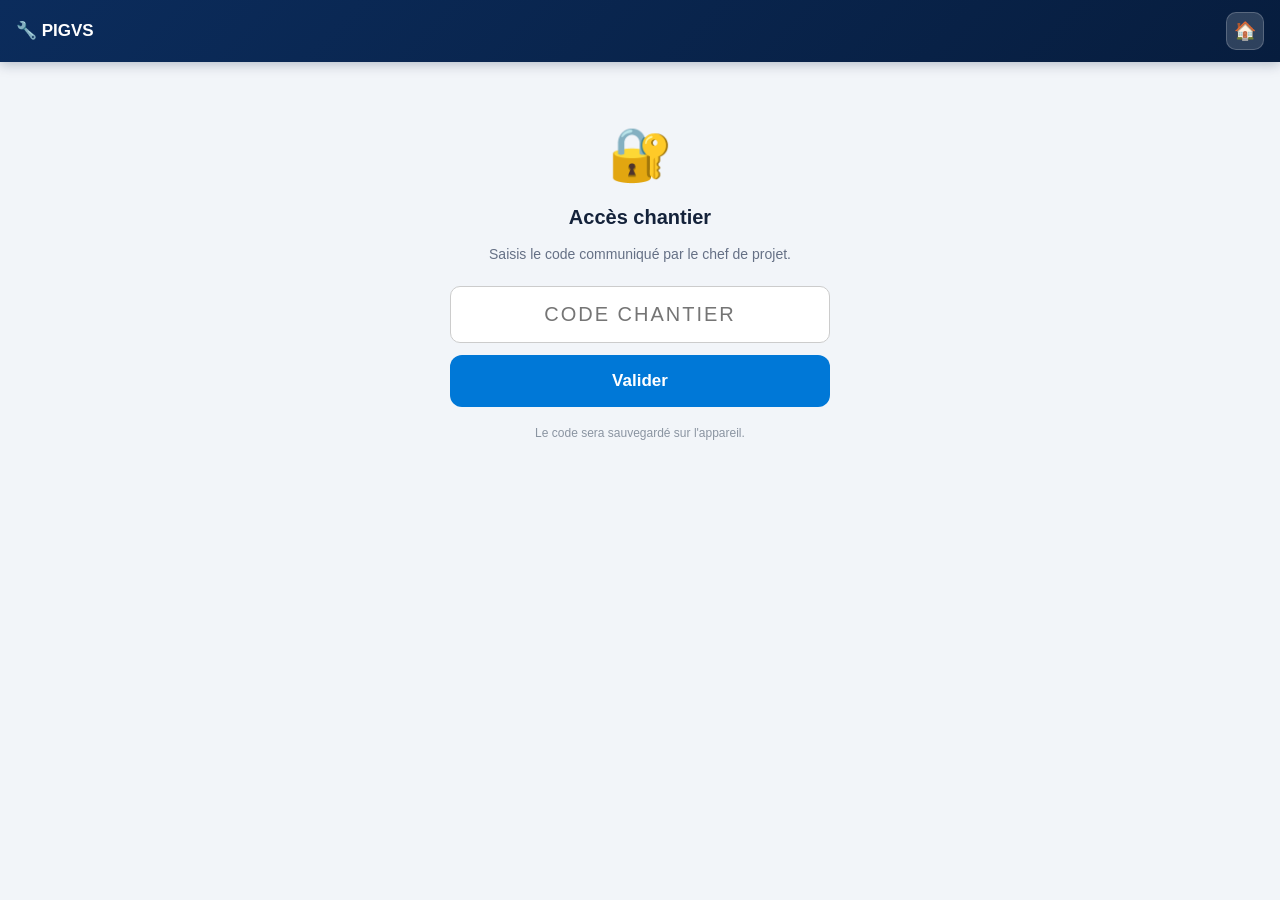
<file: colisage-consultation.html>
<!DOCTYPE html>
<html lang="fr">
  <head>
    <meta charset="UTF-8" />
    <meta name="viewport" content="width=device-width, initial-scale=1.0" />
    <title>Consulter le colisage — PIGVS</title>
    <link rel="stylesheet" href="style.css" />
    <link rel="manifest" href="manifest.json" />
    <meta name="theme-color" content="#0B2C5C" />
    <link rel="apple-touch-icon" href="icon-192.png" />
    <style>
    .search-box { position:relative; margin-bottom:14px; }
    .search-box input { width:100%; padding:13px 40px 13px 14px; font-size:16px;
      border-radius:10px; border:1px solid #ccc; box-sizing:border-box; }
    .search-box .clear { position:absolute; right:10px; top:50%;
      transform:translateY(-50%); border:none; background:transparent;
      font-size:20px; color:#8a94a1; cursor:pointer; display:none; }

    .breadcrumb { font-size:14px; color:#5a6673; margin:4px 0 14px;
      display:flex; flex-wrap:wrap; gap:4px; align-items:center; }
    .breadcrumb a { color:#0078D7; text-decoration:none; font-weight:600; cursor:pointer; }
    .breadcrumb .sep { color:#b8c0cc; }

    .cards { display:flex; flex-direction:column; gap:10px; }

    .cont-card { display:flex; align-items:center; gap:14px; padding:16px;
      border-radius:12px; border:1px solid #e0e0e0; background:#fff;
      cursor:pointer; text-align:left; width:100%; }
    .cont-card:active { transform:scale(.99); }
    .pastille { width:20px; height:44px; border-radius:6px; flex:0 0 auto; }
    .cont-card .txt { flex:1; }
    .cont-card .titre { font-size:17px; font-weight:700; }
    .cont-card .sous { font-size:13px; color:#5a6673; margin-top:2px; }
    .cont-card .chev { color:#b8c0cc; font-size:22px; }
    .cont-card .compte { font-size:12px; color:#8a94a1; }

    .caisse-card { display:flex; align-items:center; gap:12px; padding:14px;
      border-radius:12px; border:1px solid #e0e0e0; background:#fff;
      cursor:pointer; width:100%; text-align:left; }
    .caisse-card .ico { font-size:24px; }
    .caisse-card .txt { flex:1; min-width:0; }
    .caisse-card .titre { font-weight:700; font-size:16px; }
    .caisse-card .compte { font-size:12px; color:#8a94a1; }
    .caisse-card .chev { color:#b8c0cc; font-size:22px; }

    /* ---------- Etat de validation ---------- */
    .valide-tag { display:inline-flex; align-items:center; gap:5px;
      font-size:11.5px; font-weight:700; border-radius:999px;
      padding:2px 9px; margin-top:4px; }
    .valide-tag.ok     { background:#e7f6ec; color:#14683a; border:1px solid #bfe6cd; }
    .valide-tag.ancien { background:#fff8e1; color:#8a6100; border:1px solid #ffe0a3; }
    .valide-tag.jamais { background:#f1f5f9; color:#64748b; border:1px solid #e2e8f0; }

    .bandeau-validation {
      display:flex; align-items:center; gap:10px; flex-wrap:wrap;
      border-radius:12px; padding:12px 14px; margin-bottom:14px;
      font-size:13.5px; }
    .bandeau-validation.ok     { background:#e7f6ec; border:1px solid #bfe6cd; color:#14683a; }
    .bandeau-validation.ancien { background:#fff8e1; border:1px solid #ffe0a3; color:#8a6100; }
    .bandeau-validation.jamais { background:#f1f5f9; border:1px solid #e2e8f0; color:#475569; }
    .bandeau-validation .ico { font-size:20px; }
    .bandeau-validation .det { flex:1; min-width:150px; }
    .bandeau-validation b { font-weight:800; }

    .section-titre { display:flex; align-items:center; gap:10px;
      margin:18px 0 8px; font-weight:700; color:#334; }

    .item-list { list-style:none; padding:0; margin:0; }
    .item-list li { padding:12px 14px; border-bottom:1px solid #eef0f3;
      font-size:15px; display:flex; gap:10px; }
    .item-list li:before { content:"\1F527"; }

    .result { background:#fff; border:1px solid #e0e0e0; border-radius:12px;
      padding:12px 14px; margin-bottom:10px; width:100%;
      text-align:left; cursor:pointer; display:block; }
    .result:active { transform:scale(.995); }
    .result .item { font-weight:700; font-size:15px; }

    .chip { display:inline-flex; align-items:center; gap:6px; padding:3px 10px;
      border-radius:14px; font-size:12px; font-weight:700; color:#fff; }
    .chip .dot { width:8px; height:8px; border-radius:50%; background:rgba(255,255,255,.9); }

    .loc { font-size:13px; color:#5a6673; margin-top:4px;
      display:flex; flex-wrap:wrap; gap:6px; align-items:center; }
    .loc .caisse { background:#eef4fb; color:#083f78; padding:3px 10px;
      border-radius:14px; font-weight:700; }

    .vide { text-align:center; color:#8a94a1; padding:30px 10px; }

    .res-caisse { border-left:4px solid #0078D7; }
    .res-caisse .apercu { font-size:12px; color:#8a94a1; margin-top:5px; line-height:1.45; }

    .badge-approx { display:inline-block; background:#fff4e0; color:#95610a;
      border:1px solid #f3d7a4; font-size:11px; font-weight:700;
      padding:1px 7px; border-radius:10px; margin-left:6px; vertical-align:2px; }

    mark { background:#fff2a8; color:inherit; padding:0 1px; border-radius:3px; }

    .sous-titre-inline { font-size:12px; color:#8a94a1; font-weight:400; margin-left:auto; }

    .btn-saisir { display:flex; align-items:center; justify-content:space-between;
      gap:10px; width:100%; min-height:52px; padding:13px 16px; margin-bottom:12px;
      font-size:15.5px; font-weight:700; text-decoration:none;
      background:var(--primary,#0078D7); color:#fff; border:0; border-radius:12px; }

    .btn-retour-conteneur {
      display: flex;
      align-items: center;
      gap: 8px;
      background: var(--marine, #0B2C5C);
      color: #fff;
      text-decoration: none;
      border-radius: 10px;
      padding: 11px 14px;
      font-weight: 700;
      font-size: 14px;
      margin-bottom: 12px;
    }
    .btn-retour-conteneur:active { opacity: .8; }

    .maj-info { font-size:11.5px; color:#8a94a1; text-align:center; margin-top:18px; }
    </style>
    <script src="pigvs-auth.js"></script>
    <script>
      PIGVS_AUTH.protegerPage();
    </script>
  </head>
  <body>
    <header class="app-header">
      <a class="back" href="colisage.html" id="backLink">‹</a>
      <h1>🔍 Consulter le colisage</h1>
    </header>

    <div class="container">
      <div class="search-box">
        <input
          type="text"
          id="search"
          placeholder="🔍 Rechercher (ex : BOX 40, SPICE, sécheur, L23…)"
          autocomplete="off"
          autocapitalize="off"
          spellcheck="false"
        />
        <button class="clear" id="clearBtn">×</button>
      </div>

      <div class="breadcrumb" id="breadcrumb"></div>
      <div id="contenu"></div>
      <div class="maj-info" id="majInfo"></div>
    </div>

    <script src="pigvs-colisage.js"></script>
    <script>
let DATA = { conteneurs: [] };

const contenu     = document.getElementById('contenu');
const breadcrumb  = document.getElementById('breadcrumb');
const searchInput = document.getElementById('search');
const clearBtn    = document.getElementById('clearBtn');

let vue = { conteneurId:null, caisseIdx:null };

/* Au-dela de ce delai, la validation est consideree comme ancienne */
const JOURS_FRAIS = 120;

function normalize(s){
  return (s||'').toString().toLowerCase().normalize("NFD").replace(/[\u0300-\u036f]/g,"");
}
function cleKey(s){ return normalize(s).replace(/[^a-z0-9]/g,''); }
function eclater(s){
  return normalize(s).replace(/([a-z])(\d)/g,'$1 $2').replace(/(\d)([a-z])/g,'$1 $2');
}
function esc(s) {
  return String(s ?? "")
    .replace(/&/g, "&amp;")
    .replace(/</g, "&lt;")
    .replace(/>/g, "&gt;")
    .replace(/"/g, "&quot;")
    .replace(/'/g, "&#39;");
}

/* ======================================================================
   RETOUR AU CONTENEUR D'ORIGINE
   ----------------------------------------------------------------------
   ATTENTION : cette CONSTANTE doit garder un nom different de la
   FONCTION de navigation retourConteneur() definie plus bas, sinon
   JavaScript leve "Identifier has already been declared" et TOUT
   le script s'arrete (recherche morte, page vide...).
   ====================================================================== */
const paramsInit = new URLSearchParams(location.search);
const retourConteneurParam = paramsInit.get("retourConteneur");

if (retourConteneurParam) {
  const bandeau = document.createElement("a");
  bandeau.className = "btn-retour-conteneur";
  bandeau.href =
    "colisage-conteneur-saisie.html?conteneur=" +
    encodeURIComponent(retourConteneurParam);
  bandeau.innerHTML =
    "← Retour au conteneur « " + esc(retourConteneurParam) + " »";

  document
    .querySelector(".container")
    .insertBefore(bandeau, document.querySelector(".search-box"));
}

/* ======================================================================
   ETAT DE VALIDATION D'UNE CAISSE
   ====================================================================== */
function etatValidation(caisse){
  const v = caisse && (caisse.verif || caisse.derniereValidation);
  if(!v || !v.date) return { classe:'jamais', court:'Jamais validée', long:null };

  let jours = null;
  const d = new Date(v.date);
  if(!isNaN(d)) jours = Math.floor((Date.now() - d.getTime()) / 86400000);

  const dateAff = /^\d{4}-\d{2}-\d{2}/.test(v.date)
    ? new Date(v.date).toLocaleDateString('fr-FR')
    : v.date;

  const ancien = jours !== null && jours > JOURS_FRAIS;
  const classe = ancien ? 'ancien' : 'ok';

  let court = '✓ ' + dateAff;
  if(v.site) court += ' · ' + v.site;

  let long = 'Colisage validé le <b>' + esc(dateAff) + '</b>';
  if(v.site) long += ' sur <b>' + esc(v.site) + '</b>';
  if(v.operateur) long += ' · relevé par ' + esc(v.operateur);
  if(v.valideur) long += ' · validé par ' + esc(v.valideur);
  if(jours !== null){
    long += jours === 0 ? " · aujourd'hui"
          : jours === 1 ? ' · hier'
          : ' · il y a ' + jours + ' jours';
  }

  return { classe:classe, court:court, long:long, jours:jours };
}

function tagValidation(caisse){
  const e = etatValidation(caisse);
  const ico = e.classe === 'ok' ? '🟢' : e.classe === 'ancien' ? '🟠' : '⚪';
  return '<span class="valide-tag ' + e.classe + '">' + ico + ' ' + esc(e.court) + '</span>';
}

/* ======================================================================
   MOTEUR DE RECHERCHE
   ====================================================================== */
function editDistance(a,b){
  const dp=[]; for(let i=0;i<=a.length;i++){dp[i]=[];dp[i][0]=i;} for(let j=0;j<=b.length;j++){dp[0][j]=j;}
  for(let i=1;i<=a.length;i++){for(let j=1;j<=b.length;j++){
    const c=a[i-1]===b[j-1]?0:1;
    dp[i][j]=Math.min(dp[i-1][j]+1,dp[i][j-1]+1,dp[i-1][j-1]+c);
    if(i>1&&j>1&&a[i-1]===b[j-2]&&a[i-2]===b[j-1])dp[i][j]=Math.min(dp[i][j],dp[i-2][j-2]+1);
  }} return dp[a.length][b.length];
}
function wordScore(s,t){
  if(!s)return 1; if(t===s)return 120; if(t.startsWith(s))return 100; if(t.includes(s))return 80;
  const tp=t.substring(0,s.length); const d=Math.min(editDistance(s,t),editDistance(s,tp));
  let th=0; if(s.length<=3)th=0; else if(s.length<=5)th=1; else if(s.length<=9)th=2; else th=3;
  return d<=th?60-d*10:0;
}
function scoreMots(q,text){
  const qw=q.split(/\s+/).filter(Boolean),tw=text.split(/\s+/).filter(Boolean);
  if(!qw.length)return 1; let tot=0;
  for(const w of qw){let b=0;for(const t of tw){const sc=wordScore(w,t);if(sc>b)b=sc;}
  if(b===0)return 0;tot+=b;}
  if(text.startsWith(q))tot+=50; if(text.includes(q))tot+=30; return tot;
}
function itemScore(search, texte){
  const q = normalize(search);
  if(!q) return 1;
  const kq = cleKey(search), kt = cleKey(texte);
  if(kq){
    if(kt === kq)          return 200;
    if(kt.startsWith(kq))  return 170;
    if(kt.includes(kq))    return 150;
  }
  const score = scoreMots(q, normalize(texte));
  if(score > 0) return score;
  return scoreMots(eclater(search), eclater(texte));
}
function estApproximatif(search,texte){
  const kq = cleKey(search), kt = cleKey(texte);
  if(kq && kt.includes(kq)) return false;
  const t = normalize(texte);
  return !normalize(search).split(/\s+/).filter(Boolean).every(w=>t.includes(w));
}
function surligner(texte,search){
  const mots = normalize(search).split(/\s+/).filter(Boolean);
  const brut = normalize(texte);
  const marques = new Array(texte.length).fill(false);
  mots.forEach(w=>{
    let i = brut.indexOf(w);
    while(i>=0){ for(let k=i;k<i+w.length&&k<marques.length;k++) marques[k]=true; i=brut.indexOf(w,i+w.length); }
  });
  if(!marques.some(Boolean)){
    const kq = cleKey(search);
    if(kq){
      const map = []; let kt = '';
      for(let i=0;i<texte.length;i++){
        const c = normalize(texte[i]).replace(/[^a-z0-9]/g,'');
        if(c){ kt += c; map.push(i); }
      }
      const pos = kt.indexOf(kq);
      if(pos >= 0){
        for(let k=pos;k<pos+kq.length&&k<map.length;k++) marques[map[k]] = true;
      }
    }
  }
  let out='', ouvert=false;
  for(let i=0;i<texte.length;i++){
    if(marques[i]&&!ouvert){ out+='<mark>'; ouvert=true; }
    if(!marques[i]&&ouvert){ out+='</mark>'; ouvert=false; }
    out += esc(texte[i]);
  }
  return out + (ouvert?'</mark>':'');
}

/* ======================================================================
   CHARGEMENT
   ====================================================================== */
PIGVS_COLISAGE.lireColisage()
  .then(function (d) {
    DATA = d || {};
    DATA.conteneurs = Array.isArray(DATA.conteneurs) ? DATA.conteneurs : [];

    DATA.conteneurs.forEach(function (conteneur, indexConteneur) {
      if (!conteneur.id) {
        conteneur.id = "conteneur-" + indexConteneur + "-" + cleKey(conteneur.nom || "");
      }

      conteneur.caisses = Array.isArray(conteneur.caisses) ? conteneur.caisses : [];

      conteneur.caisses = conteneur.caisses.filter(function (caisse) {
        return caisse &&
               typeof caisse === "object" &&
               String(caisse.nom || "").trim() !== "";
      });

      conteneur.caisses.forEach(function (caisse) {
        caisse.items = Array.isArray(caisse.items) ? caisse.items : [];
      });
    });

    console.log("PIGVS consultation :", DATA.conteneurs.length, "conteneur(s) chargés");

    afficherMaj();
    ouvertureDirecte();
    render();
  })
  .catch(function (err) {
    console.error("Erreur consultation colisage :", err);
    breadcrumb.innerHTML = "";
    contenu.innerHTML =
      "<div class='vide'>" +
        "⚠️ Impossible d'afficher le colisage.<br>" +
        "<span style='font-size:13px'>" +
          esc(err && err.message ? err.message : "Erreur inconnue") +
        "</span>" +
      "</div>";
  });

function afficherMaj(){
  const nb = (DATA.conteneurs||[]).reduce((s,c)=>s+(c.caisses||[]).length,0);
  let valides = 0;
  (DATA.conteneurs||[]).forEach(c=>(c.caisses||[]).forEach(k=>{
    const v = k.verif || k.derniereValidation;
    if(v && v.date) valides++;
  }));
  const el = document.getElementById('majInfo');
  if(el){
    el.textContent = nb + ' caisses · ' + valides + ' validée(s) sur le terrain · source : ' +
      (DATA._source === 'flux' ? 'SharePoint' : 'fichier local');
  }
}

/* ---------- Ouverture directe (scanner ou lien depuis un conteneur) ---------- */
function ouvertureDirecte() {
  const p = new URLSearchParams(location.search);
  const caisseDemandee = p.get("caisse");
  const conteneurDemande = p.get("conteneur");

  if (caisseDemandee) {
    const rechCaisse = cleKey(caisseDemandee);
    let conteneursAParcourir = DATA.conteneurs || [];

    /* Si le conteneur est fourni, on cherche d'abord uniquement dedans. */
    if (conteneurDemande) {
      const rechConteneur = cleKey(conteneurDemande);
      const cible = conteneursAParcourir.find(function (c) {
        return cleKey(c.nom) === rechConteneur ||
               cleKey(c.id) === rechConteneur ||
               cleKey(c.ref || "") === rechConteneur;
      });
      if (cible) {
        conteneursAParcourir = [cible];
      }
    }

    for (const c of conteneursAParcourir) {
      const idx = (c.caisses || []).findIndex(function (k) {
        return cleKey(k.nom) === rechCaisse;
      });
      if (idx >= 0) {
        vue = { conteneurId: c.id, caisseIdx: idx };
        searchInput.value = "";
        clearBtn.style.display = "none";
        return;
      }
    }

    /* Deuxieme recherche globale si le conteneur fourni ne correspond pas. */
    for (const c of DATA.conteneurs || []) {
      const idx = (c.caisses || []).findIndex(function (k) {
        return cleKey(k.nom) === rechCaisse;
      });
      if (idx >= 0) {
        vue = { conteneurId: c.id, caisseIdx: idx };
        searchInput.value = "";
        clearBtn.style.display = "none";
        return;
      }
    }

    searchInput.value = caisseDemandee;
    clearBtn.style.display = "block";
    return;
  }

  if (conteneurDemande) {
    const rech = cleKey(conteneurDemande);
    const c = (DATA.conteneurs || []).find(function (x) {
      return cleKey(x.nom) === rech ||
             cleKey(x.id) === rech ||
             cleKey(x.ref || "") === rech;
    });
    if (c) {
      vue = { conteneurId: c.id, caisseIdx: null };
      return;
    }
    searchInput.value = conteneurDemande;
    clearBtn.style.display = "block";
  }
}

/* ---------- Recherche ---------- */
searchInput.addEventListener('input', ()=>{
  clearBtn.style.display = searchInput.value ? 'block' : 'none';
  render();
});
clearBtn.addEventListener('click', ()=>{
  searchInput.value=''; clearBtn.style.display='none'; render(); searchInput.focus();
});

/* ---------- Rendu ---------- */
function render(){
  const q = searchInput.value.trim();
  if(q){ renderRecherche(q); return; }
  if(vue.conteneurId===null){ renderConteneurs(); }
  else if(vue.caisseIdx===null){ renderCaisses(); }
  else { renderItems(); }
}

function renderConteneurs(){
  breadcrumb.innerHTML = "<span>Tous les conteneurs</span>";
  const groupes = {};
  (DATA.conteneurs || []).forEach(function (c) {
    (groupes[c.categorie] = groupes[c.categorie]||[]).push(c);
  });

  let html = "";
  Object.keys(groupes).forEach(cat=>{
    html += `<div class="section-titre">${cat==='ETV'?'🚚':'🧰'} Conteneurs ${cat}</div><div class="cards">`;
    groupes[cat].forEach(c=>{
      const nbItems = (c.caisses || []).reduce(function (total, caisse) {
        return total + (Array.isArray(caisse.items) ? caisse.items.length : 0);
      }, 0);

      const nbVal = (c.caisses || []).filter(function (caisse) {
        const validation = caisse.verif || caisse.derniereValidation;
        return validation && validation.date;
      }).length;

      html += `<button class="cont-card" onclick="ouvrirConteneur('${c.id}')">
        <div class="pastille" style="background:${c.couleur}"></div>
        <div class="txt">
          <div class="titre">${esc(c.nom)} <span class="compte">· ${esc(c.couleurNom||'')}</span></div>
          <div class="sous">${esc(c.ref||'')}</div>
          <div class="compte">${(c.caisses||[]).length} caisses · ${nbItems} éléments${nbVal? ' · '+nbVal+' validée(s)':''}</div>
        </div>
        <div class="chev">›</div>
      </button>`;
    });
    html += `</div>`;
  });
  contenu.innerHTML = html;
}

function renderCaisses(){
  const c = (DATA.conteneurs||[]).find(x=>x.id===vue.conteneurId);
  if(!c){ retourAccueil(); return; }

  breadcrumb.innerHTML =
    `<a onclick="retourAccueil()">Conteneurs</a><span class="sep">›</span><span>${esc(c.nom)}</span>`;

  let html = `<div class="section-titre"><span class="chip" style="background:${c.couleur}"><span class="dot"></span>${esc(c.nom)}</span> <span style="font-weight:400;color:#5a6673">${esc(c.ref||'')}</span></div><div class="cards">`;

  (c.caisses||[]).forEach((k,idx)=>{
    html += `<button class="caisse-card" onclick="ouvrirCaisse(${idx})">
      <div class="ico">📦</div>
      <div class="txt">
        <div class="titre">${esc(k.nom)}</div>
        ${tagValidation(k)}
      </div>
      <div class="compte">${(k.items||[]).length} él.</div>
      <div class="chev">›</div>
    </button>`;
  });
  html += `</div>`;
  contenu.innerHTML = html;
}

function libelleItem(it){
  if(it && typeof it === "object"){
    const nom = it.equipement || it.nom || "";
    const q = it.quantite || it.quantitePresente || 1;
    return q > 1 ? nom + " ×" + q : nom;
  }
  return String(it || "");
}

function renderItems(){
  const c = (DATA.conteneurs||[]).find(x=>x.id===vue.conteneurId);
  if(!c){ retourAccueil(); return; }
  const k = (c.caisses||[])[vue.caisseIdx];
  if(!k){ retourConteneur(); return; }

  breadcrumb.innerHTML =
    `<a onclick="retourAccueil()">Conteneurs</a><span class="sep">›</span>` +
    `<a onclick="retourConteneur()">${esc(c.nom)}</a><span class="sep">›</span>` +
    `<span>${esc(k.nom)}</span>`;

  const e = etatValidation(k);
  const ico = e.classe === 'ok' ? '🟢' : e.classe === 'ancien' ? '🟠' : '⚪';
  const texte = e.long
    ? e.long
    : "Cette caisse n'a jamais fait l'objet d'un colisage validé.";
  const conseil = e.classe === 'ancien'
    ? "<br><span style='font-size:12.5px'>Contenu potentiellement obsolète : un nouveau relevé serait utile.</span>"
    : (e.classe === 'jamais'
      ? "<br><span style='font-size:12.5px'>Le contenu affiché est celui du colisage théorique.</span>"
      : "");

  let html = `<div class="bandeau-validation ${e.classe}">
      <span class="ico">${ico}</span>
      <div class="det">${texte}${conseil}</div>
    </div>`;

  /* Si on vient d'un conteneur, on transmet le contexte a la page
     de saisie pour qu'elle propose elle aussi un retour rapide. */
  const paramRetour = retourConteneurParam
    ? "&retourConteneur=" + encodeURIComponent(retourConteneurParam)
    : "";

  html += `<a class="btn-saisir" href="colisage-saisie.html?caisse=${encodeURIComponent(k.nom)}${paramRetour}">
      <span>📝 Renseigner le colisage de cette caisse</span><span>›</span></a>`;

  html += `<div class="section-titre">📦 ${esc(k.nom)}<span class="sous-titre-inline">${esc(c.nom)} · ${esc(c.ref||'')}</span></div>`;

  if((k.items||[]).length){
    html += `<ul class="item-list">`;
    k.items.forEach(it=> html += `<li>${esc(libelleItem(it))}</li>`);
    html += `</ul>`;
  } else {
    html += `<div class='vide'>Cette caisse ne contient aucun élément référencé.</div>`;
  }

  contenu.innerHTML = html;
}

/* ---------- Recherche ---------- */
function renderRecherche(saisie){
  breadcrumb.innerHTML = `<span>Résultats pour « ${esc(saisie)} »</span>`;
  const caisses = [], items = [];

  (DATA.conteneurs || []).forEach(function (c) {
    const scoreCont = Math.max(
      itemScore(saisie, c.nom || ""),
      itemScore(saisie, c.ref || "")
    );

    (c.caisses || []).forEach(function (k, idx) {
      const scoreNom = itemScore(saisie, k.nom || "");
      if(scoreNom > 0 || scoreCont > 0){
        caisses.push({ conteneur:c, caisse:k, idx,
          score: scoreNom>0 ? scoreNom + 40 : scoreCont,
          parConteneur: scoreNom===0 });
      }

      (k.items || []).forEach(function (it) {
        const texteItem = libelleItem(it);
        const sc = itemScore(saisie, texteItem);
        if (sc > 0) {
          items.push({
            item: texteItem,
            conteneur: c,
            caisse: k,
            nomCaisse: k.nom || "",
            idx: idx,
            score: sc
          });
        }
      });
    });
  });

  caisses.sort((a,b)=> b.score-a.score || a.caisse.nom.localeCompare(b.caisse.nom));
  items.sort((a,b)=> b.score-a.score || a.item.localeCompare(b.item));

  if(!caisses.length && !items.length){
    contenu.innerHTML = "<div class='vide'>Aucun résultat 🔍<br><span style='font-size:13px'>Essayez un mot plus court ou une autre orthographe.</span></div>";
    return;
  }

  let html = '';

  if(caisses.length){
    html += `<div class="section-titre">🧰 Caisses &amp; sous-ensembles<span class="sous-titre-inline">${caisses.length}</span></div>`;
    caisses.slice(0,40).forEach(r=>{
      const listeItems = r.caisse.items || [];
      const apercu = listeItems.slice(0,4).map(function(it){ return esc(libelleItem(it)); }).join(' · ')
             + (listeItems.length>4 ? ` … +${listeItems.length-4}` : '');
      const approx = !r.parConteneur && estApproximatif(saisie, r.caisse.nom);
      html += `<button class="result res-caisse" onclick="ouvrirDepuisRecherche('${r.conteneur.id}',${r.idx})">
        <div class="item">📦 ${r.parConteneur ? esc(r.caisse.nom) : surligner(r.caisse.nom, saisie)}
          ${approx ? '<span class="badge-approx">approchant</span>' : ''}</div>
        <div class="loc">
          <span class="chip" style="background:${r.conteneur.couleur}"><span class="dot"></span>${esc(r.conteneur.nom)}</span>
          <span class="caisse">${listeItems.length} éléments</span>
          ${tagValidation(r.caisse)}
        </div>
        <div class="apercu">${apercu}</div>
      </button>`;
    });
  }

  if(items.length){
    html += `<div class="section-titre">🔧 Matériels<span class="sous-titre-inline">${items.length}</span></div>`;
    items.slice(0,150).forEach(r=>{
      const approx = estApproximatif(saisie, r.item);
      html += `<button class="result" onclick="ouvrirDepuisRecherche('${r.conteneur.id}',${r.idx})">
        <div class="item">${surligner(r.item, saisie)}
          ${approx ? '<span class="badge-approx">approchant</span>' : ''}</div>
        <div class="loc">
          <span class="chip" style="background:${r.conteneur.couleur}"><span class="dot"></span>${esc(r.conteneur.nom)}</span>
          <span class="caisse">📦 ${esc(r.nomCaisse)}</span>
          ${tagValidation(r.caisse)}
        </div>
      </button>`;
    });
  }

  contenu.innerHTML = html;
}

/* ---------- Navigation ---------- */
function ouvrirConteneur(id){ vue={conteneurId:id, caisseIdx:null}; render(); window.scrollTo(0,0); }
function ouvrirCaisse(idx){ vue.caisseIdx=idx; render(); window.scrollTo(0,0); }
function retourAccueil(){ vue={conteneurId:null, caisseIdx:null}; render(); }
function retourConteneur(){ vue.caisseIdx=null; render(); }
function ouvrirDepuisRecherche(idCont, idxCaisse){
  searchInput.value=''; clearBtn.style.display='none';
  vue={ conteneurId:idCont, caisseIdx:idxCaisse };
  render(); window.scrollTo(0,0);
}

document.getElementById('backLink').addEventListener('click', function(e){
  if(searchInput.value){ e.preventDefault(); searchInput.value=''; clearBtn.style.display='none'; render(); return; }
  if(vue.caisseIdx!==null){ e.preventDefault(); retourConteneur(); return; }
  if(vue.conteneurId!==null){ e.preventDefault(); retourAccueil(); return; }

  /* Si on vient d'un colisage conteneur, le chevron y ramene directement */
  if(retourConteneurParam){
    e.preventDefault();
    location.href = "colisage-conteneur-saisie.html?conteneur=" +
      encodeURIComponent(retourConteneurParam);
  }
});
    </script>
  </body>
</html>
</file>
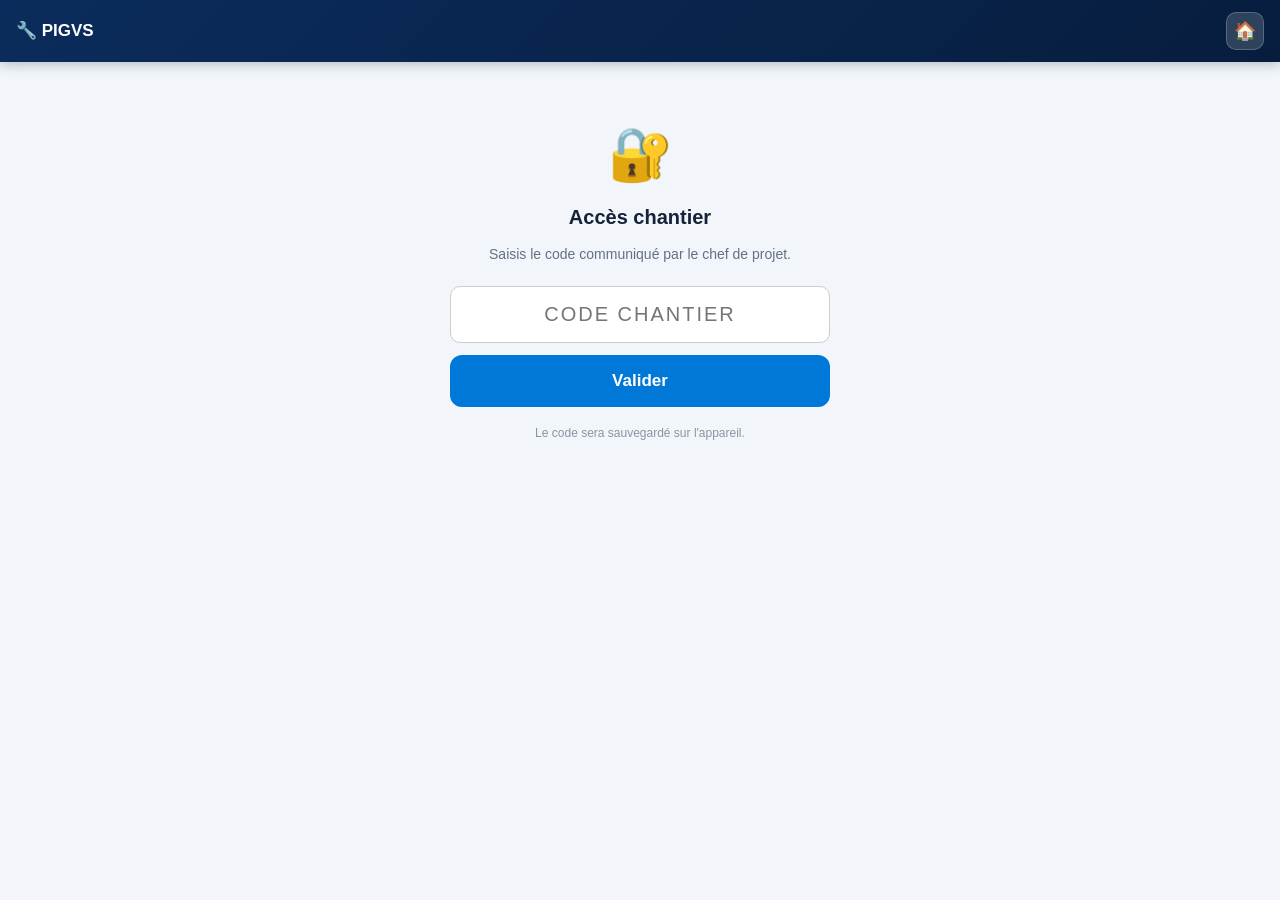
<file: colisage-conteneur-saisie.html>
<!DOCTYPE html>
<html lang="fr">
  <head>
    <meta charset="UTF-8" />
    <meta name="viewport" content="width=device-width, initial-scale=1.0" />
    <title>Saisie du colisage conteneur — PIGVS</title>

    <link rel="stylesheet" href="style.css" />
    <link rel="manifest" href="manifest.json" />
    <meta name="theme-color" content="#0B2C5C" />
    <link rel="apple-touch-icon" href="icon-192.png" />

    <style>
      .etapes { display: flex; gap: 6px; margin: 14px 0 16px; }
      .etapes .pas { flex: 1; height: 5px; border-radius: 3px; background: var(--border); }
      .etapes .pas.actif { background: var(--primary); }

      .bloc { background: #fff; border: 1px solid var(--border);
        border-radius: var(--radius); box-shadow: var(--shadow);
        padding: 16px; margin-bottom: 14px; }
      .bloc > h2 { margin: 0 0 12px; font-size: 16px; color: var(--marine); }

      .btn-scan { display: flex; align-items: center; justify-content: center;
        gap: 12px; width: 100%; min-height: 58px; font-size: 17px; font-weight: 700;
        color: #fff; background: var(--primary); border: 0; border-radius: 12px; cursor: pointer; }
      .btn-scan:disabled { opacity: .5; cursor: not-allowed; }
      .ico-barcode-btn { width: 26px; height: 26px; fill: #fff; flex: 0 0 auto; }

      .separateur { display: flex; align-items: center; gap: 12px;
        margin: 16px 0 12px; color: var(--muted); font-size: 12px;
        text-transform: uppercase; letter-spacing: .8px; }
      .separateur::before, .separateur::after {
        content: ""; flex: 1; height: 1px; background: var(--border); }

      /* ---------- Choix conteneur ---------- */
      .cont-card { display: flex; align-items: center; gap: 13px; padding: 14px;
        border-radius: 12px; border: 1px solid var(--border); background: #fff;
        cursor: pointer; width: 100%; text-align: left; margin-bottom: 9px; }
      .cont-card:active { transform: scale(.99); }
      .cont-card .pastille { width: 18px; height: 40px; border-radius: 6px; flex: 0 0 auto; }
      .cont-card .txt { flex: 1; min-width: 0; }
      .cont-card .titre { font-size: 16px; font-weight: 700; color: var(--marine); }
      .cont-card .sous { font-size: 12.5px; color: var(--muted); margin-top: 2px; }
      .cont-card .chev { color: #b8c0cc; font-size: 20px; flex: 0 0 auto; }

      /* ---------- Autocompletion ---------- */
      .ac-wrap { position: relative; }
      .ac-list { position: absolute; top: 100%; left: 0; right: 0;
        background: #fff; border: 1px solid #ccd4e0; border-radius: 10px;
        margin-top: 4px; max-height: 260px; overflow-y: auto; display: none;
        z-index: 800; box-shadow: var(--shadow-lg); }
      .ac-list div { padding: 12px 13px; font-size: 15px; cursor: pointer;
        border-bottom: 1px solid #f0f2f6; }
      .ac-list div:last-child { border-bottom: 0; }
      .ac-list div:hover { background: var(--primary-soft); }
      .ac-list .ac-empty { color: var(--muted); cursor: default; }
      .ac-list mark { background: #fff2a8; color: inherit; padding: 0 1px; border-radius: 3px; }

      /* ---------- Bandeau conteneur ---------- */
      .bandeau-caisse { display: flex; align-items: center; gap: 12px;
        background: var(--primary-soft); border: 1px solid #cfe0f5;
        border-radius: 12px; padding: 12px 14px; margin-bottom: 14px; }
      .bandeau-caisse .ico { font-size: 26px; }
      .bandeau-caisse .txt { flex: 1; min-width: 0; }
      .bandeau-caisse .nom { font-size: 16.5px; font-weight: 800; color: var(--marine); }
      .bandeau-caisse .sous { font-size: 12.5px; color: var(--muted); }
      .bandeau-caisse button { flex: 0 0 auto; background: #fff;
        border: 1px solid #cfe0f5; color: var(--primary); font-weight: 700;
        font-size: 13px; padding: 8px 12px; border-radius: 999px; cursor: pointer; }

      .maj-caisse { font-size: 12px; color: var(--muted);
        background: #f4f7fb; border: 1px solid var(--border);
        border-radius: 8px; padding: 7px 11px; margin-bottom: 12px; }

      .compteurs { display: grid; grid-template-columns: repeat(4, 1fr);
        gap: 7px; margin-bottom: 12px; }
      .compteurs .kpi { background: #f4f7fb; border: 1px solid var(--border);
        border-radius: 10px; padding: 9px 4px; text-align: center; }
      .compteurs .val { display: block; font-size: 19px; font-weight: 800; color: var(--marine); }
      .compteurs .lab { display: block; font-size: 10px; text-transform: uppercase;
        letter-spacing: .5px; color: var(--muted); font-weight: 700; }
      .compteurs .kpi.ok .val { color: var(--vert); }
      .compteurs .kpi.ko .val { color: var(--rouge); }
      .compteurs .kpi.plus .val { color: var(--orange); }

      .ligne-item { display: flex; align-items: center; gap: 10px;
        padding: 10px 0; border-bottom: 1px solid #eef0f3; }
      .ligne-item:last-of-type { border-bottom: 0; }
      .ligne-item .nom { flex: 1; min-width: 0; font-size: 14.5px; line-height: 1.3; }

      .ligne-item .nom-lien {
        color: var(--primary);
        text-decoration: none;
        border-bottom: 1px dotted var(--primary);
        cursor: pointer;
      }
      .ligne-item .nom-lien:active { opacity: 0.6; }

      .ligne-item.est-ko .nom { color: var(--muted); text-decoration: line-through; }
      .ligne-item.ajout .nom::before { content: "➕ "; }

      .choix-etat { display: flex; gap: 5px; flex: 0 0 auto; }
      .choix-etat button { width: 42px; height: 42px; font-size: 17px;
        border-radius: 10px; border: 1px solid #ccd4e0; background: #fff; cursor: pointer; }
      .choix-etat button.actif-ok { background: var(--vert); border-color: var(--vert); }
      .choix-etat button.actif-ko { background: var(--rouge); border-color: var(--rouge); }

      .btn-suppr { width: 36px; height: 36px; flex: 0 0 auto;
        border-radius: 50%; border: 2px solid var(--rouge); background: #fff;
        color: var(--rouge); font-weight: 700; cursor: pointer; }

      .barre-rapide { display: flex; gap: 8px; margin-bottom: 12px; }
      .barre-rapide button { flex: 1; min-height: 44px; font-size: 13.5px;
        font-weight: 700; border-radius: 10px; border: 1px solid var(--border);
        background: #eef1f6; cursor: pointer; }

      .ajout-zone { display: flex; gap: 8px; margin-top: 12px; }
      .ajout-zone .ac-wrap { flex: 1; }
      .ajout-zone input { width: 100%; }
      .ajout-zone button { flex: 0 0 auto; padding: 0 18px; font-weight: 700;
        border-radius: 10px; border: 1px solid var(--primary);
        background: var(--primary-soft); color: var(--primary); cursor: pointer; }
      .aide-ajout { font-size: 12px; color: var(--muted); margin-top: 6px; }

      .status { text-align: center; font-size: 15px; font-weight: 700;
        padding: 14px; border-radius: 12px; margin-top: 10px; display: none; }
      .status.info { display: block; background: #e7f0fb; color: #083f78; }
      .status.ok { display: block; background: #e4f6ec; color: var(--vert); }
      .status.erreur { display: block; background: #fdecec; color: var(--rouge); }

      .chemin { font-size: 12px; font-family: monospace; color: #083f78;
        background: #eef4fb; border-radius: 8px; padding: 8px;
        margin-top: 10px; word-break: break-all; }

      .masque { display: none; }
    </style>

    <script src="pigvs-auth.js"></script>
    <script>
      PIGVS_AUTH.protegerPage();
    </script>
  </head>

  <body>
    <header class="app-header">
      <a class="back" href="colisage.html">‹</a>
      <h1>🚛 Colisage conteneur</h1>
    </header>

    <div class="page">
      <div class="etapes">
        <div class="pas actif" id="pas1"></div>
        <div class="pas" id="pas2"></div>
        <div class="pas" id="pas3"></div>
      </div>

      <!-- ============ ETAPE 1 : CHOISIR LE CONTENEUR ============ -->
      <section class="bloc" id="blocChoix">
        <h2>1. Identifier le conteneur</h2>

        <button type="button" class="btn-scan" id="btnScan">
          <svg class="ico-barcode-btn" viewBox="0 0 64 64" aria-hidden="true">
            <rect x="4"  y="14" width="4"  height="36" rx="1" />
            <rect x="12" y="14" width="2"  height="36" rx="1" />
            <rect x="18" y="14" width="5"  height="36" rx="1" />
            <rect x="27" y="14" width="2"  height="36" rx="1" />
            <rect x="33" y="14" width="4"  height="36" rx="1" />
            <rect x="41" y="14" width="2"  height="36" rx="1" />
            <rect x="47" y="14" width="5"  height="36" rx="1" />
            <rect x="56" y="14" width="4"  height="36" rx="1" />
          </svg>
          <span>Scanner le code-barres</span>
        </button>

        <div class="separateur">ou choisir dans la liste</div>

        <div id="listeConteneurs"></div>

        <div class="status" id="statusChoix"></div>
      </section>

      <!-- ============ ETAPE 2 : CONTROLE DES CAISSES ============ -->
      <section class="masque" id="blocInventaire">
        <div class="bandeau-caisse">
          <span class="ico">🚛</span>
          <div class="txt">
            <div class="nom" id="conteneurNom">—</div>
            <div class="sous" id="conteneurSous">—</div>
          </div>
          <button type="button" id="btnChanger">Changer</button>
        </div>

        <div class="maj-caisse" id="majConteneur" style="display: none"></div>

        <div class="bloc">
          <h2>2. Caisses réellement présentes</h2>

          <div class="compteurs">
            <div class="kpi">
              <span class="val" id="kTotal">0</span>
              <span class="lab">Prévues</span>
            </div>
            <div class="kpi ok">
              <span class="val" id="kOk">0</span>
              <span class="lab">Présentes</span>
            </div>
            <div class="kpi ko">
              <span class="val" id="kKo">0</span>
              <span class="lab">Manquantes</span>
            </div>
            <div class="kpi plus">
              <span class="val" id="kPlus">0</span>
              <span class="lab">En plus</span>
            </div>
          </div>

          <div class="barre-rapide">
            <button type="button" id="btnToutPresent">✅ Toutes présentes</button>
            <button type="button" id="btnToutVider">↺ Réinitialiser</button>
          </div>

          <div id="listeItems"></div>

          <div class="ajout-zone">
            <div class="ac-wrap">
              <input
                type="text"
                id="champAjout"
                placeholder="Ajouter une caisse trouvée en plus…"
                autocomplete="off"
                autocapitalize="off"
                spellcheck="false"
              />
              <div class="ac-list" id="listeAjout"></div>
            </div>
            <button type="button" id="btnAjout">+</button>
          </div>
          <div class="aide-ajout">
            Recherche dans <b>caisses.json</b> uniquement (référentiel officiel).
            Scanner également possible.
          </div>
        </div>

        <!-- ============ ENVOI ============ -->
        <div class="bloc">
          <h2>3. Valider et envoyer</h2>

          <div class="field-group">
            <label for="operateur">Opérateur <span class="req">*</span></label>
            <input type="text" id="operateur" placeholder="Votre nom" />
          </div>

          <div class="field-group">
            <label for="commentaire">Commentaire</label>
            <textarea
              id="commentaire"
              placeholder="Observation, anomalie, caisse endommagée…"
            ></textarea>
          </div>

          <div class="chemin" id="apercuChemin">Destination : …</div>

          <button class="btn" id="btnEnvoyer" style="margin-top: 12px">
            ✅ Envoyer le colisage conteneur 📤
          </button>

          <div class="status" id="statusEnvoi"></div>
        </div>
      </section>
    </div>

    <script src="pigvs-chantier.js"></script>
    <script src="pigvs-envoi.js"></script>
    <script src="pigvs-scan.js"></script>
    <script src="pigvs-colisage.js"></script>

    <script>
      const C = window.PIGVS_COLISAGE;

      let COLISAGE = { conteneurs: [] };
      let REFERENTIEL_CAISSES = [];
      let CODES = {};

      let conteneurActif = null;
      let items = []; // { nom, etat: 'ok'|'ko', ajout: bool }

      /* ---------- Normalisation permissive ---------- */
      function norm(s) {
        return (s || "").toString().toLowerCase()
          .normalize("NFD").replace(/[\u0300-\u036f]/g, "");
      }
      function cleKey(s) { return norm(s).replace(/[^a-z0-9]/g, ""); }
      function eclater(s) {
        return norm(s).replace(/([a-z])(\d)/g, "$1 $2").replace(/(\d)([a-z])/g, "$1 $2");
      }
      function echapper(t) {
        return (t || "").toString()
          .replace(/&/g, "&amp;").replace(/</g, "&lt;").replace(/>/g, "&gt;");
      }
      function attr(s) { return echapper(s).replace(/"/g, "&quot;"); }

      function editDistance(a, b) {
        const dp = [];
        for (let i = 0; i <= a.length; i++) { dp[i] = []; dp[i][0] = i; }
        for (let j = 0; j <= b.length; j++) { dp[0][j] = j; }
        for (let i = 1; i <= a.length; i++) {
          for (let j = 1; j <= b.length; j++) {
            const c = a[i - 1] === b[j - 1] ? 0 : 1;
            dp[i][j] = Math.min(dp[i-1][j] + 1, dp[i][j-1] + 1, dp[i-1][j-1] + c);
            if (i > 1 && j > 1 && a[i-1] === b[j-2] && a[i-2] === b[j-1]) {
              dp[i][j] = Math.min(dp[i][j], dp[i-2][j-2] + 1);
            }
          }
        }
        return dp[a.length][b.length];
      }
      function wordScore(s, t) {
        if (!s) return 1;
        if (t === s) return 120;
        if (t.startsWith(s)) return 100;
        if (t.includes(s)) return 80;
        const tp = t.substring(0, s.length);
        const d = Math.min(editDistance(s, t), editDistance(s, tp));
        let th = 0;
        if (s.length <= 3) th = 0;
        else if (s.length <= 5) th = 1;
        else if (s.length <= 9) th = 2;
        else th = 3;
        return d <= th ? 60 - d * 10 : 0;
      }
      function scoreMots(q, text) {
        const qw = q.split(/\s+/).filter(Boolean);
        const tw = text.split(/\s+/).filter(Boolean);
        if (!qw.length) return 1;
        let tot = 0;
        for (const w of qw) {
          let b = 0;
          for (const t of tw) { const sc = wordScore(w, t); if (sc > b) b = sc; }
          if (b === 0) return 0;
          tot += b;
        }
        if (text.startsWith(q)) tot += 50;
        if (text.includes(q)) tot += 30;
        return tot;
      }
      function itemScore(search, texte) {
        const q = norm(search);
        if (!q) return 1;
        const kq = cleKey(search), kt = cleKey(texte);
        if (kq) {
          if (kt === kq) return 200;
          if (kt.startsWith(kq)) return 170;
          if (kt.includes(kq)) return 150;
        }
        const score = scoreMots(q, norm(texte));
        if (score > 0) return score;
        return scoreMots(eclater(search), eclater(texte));
      }
      function surligner(texte, search) {
        const mots = norm(search).split(/\s+/).filter(Boolean);
        const brut = norm(texte);
        const marques = new Array(texte.length).fill(false);
        mots.forEach(function (w) {
          let i = brut.indexOf(w);
          while (i >= 0) {
            for (let k = i; k < i + w.length && k < marques.length; k++) marques[k] = true;
            i = brut.indexOf(w, i + w.length);
          }
        });
        let out = "", ouvert = false;
        for (let i = 0; i < texte.length; i++) {
          if (marques[i] && !ouvert) { out += "<mark>"; ouvert = true; }
          if (!marques[i] && ouvert) { out += "</mark>"; ouvert = false; }
          out += echapper(texte[i]);
        }
        return out + (ouvert ? "</mark>" : "");
      }

      function sanitizePath(s) {
        return (s || "").toString().trim().replace(/[\\\/:*?"<>|]/g, "-");
      }
      function setStatus(el, type, msg) { el.className = "status " + type; el.innerHTML = msg; }
      function cacherStatus(el) { el.className = "status"; el.innerHTML = ""; }

      const champAjout = document.getElementById("champAjout");
      const listeAjout = document.getElementById("listeAjout");
      const statusChoix = document.getElementById("statusChoix");
      const statusEnvoi = document.getElementById("statusEnvoi");

      /* =========================================================
         CHARGEMENT
         ========================================================= */
      Promise.all([
        C.lireColisage().catch(function () { return { conteneurs: [] }; }),
        fetch("caisses.json", { cache: "no-store" })
          .then(function (r) { return r.json(); })
          .catch(function () { return []; }),
        fetch("codes-sap.json", { cache: "no-store" })
          .then(function (r) { return r.json(); })
          .catch(function () { return { codes: {} }; }),
      ]).then(function (res) {
        COLISAGE = res[0] || { conteneurs: [] };
        REFERENTIEL_CAISSES = Array.isArray(res[1]) ? res[1] : [];
        CODES = (res[2] && res[2].codes) || {};

        afficherConteneurs();

        const params = new URLSearchParams(location.search);
        const demande = params.get("conteneur");
        if (demande) {
          const c = trouverConteneur(demande);
          if (c) selectionnerConteneur(c);
        }

        /* Si l'operateur a deja tape avant la fin du chargement,
           on relance la recherche maintenant que les donnees sont pretes. */
        if (champAjout.value.trim()) {
          suggestionsAjout(champAjout.value);
        }
      });

      if (window.PIGVS) {
        PIGVS.loadChantiers().then(majChemin);
      }

      /* =========================================================
         ETAPE 1 — LISTE DES CONTENEURS
         ========================================================= */
      function afficherConteneurs() {
        const zone = document.getElementById("listeConteneurs");
        const conteneurs = COLISAGE.conteneurs || [];

        if (!conteneurs.length) {
          zone.innerHTML = "<p class='empty'>Aucun conteneur dans le colisage de référence.</p>";
          return;
        }

        zone.innerHTML = conteneurs.map(function (c, idx) {
          const nbCaisses = (c.caisses || []).length;
          return (
            '<button type="button" class="cont-card" data-idx="' + idx + '">' +
              '<span class="pastille" style="background:' + attr(c.couleur || "#64748b") + '"></span>' +
              '<span class="txt">' +
                '<span class="titre">' + echapper(c.nom) + "</span>" +
                '<span class="sous">' + echapper(c.ref || "") + " · " + nbCaisses + " caisse(s)</span>" +
              "</span>" +
              '<span class="chev">›</span>' +
            "</button>"
          );
        }).join("");

        zone.querySelectorAll("[data-idx]").forEach(function (bouton) {
          bouton.addEventListener("click", function () {
            selectionnerConteneur(conteneurs[+bouton.dataset.idx]);
          });
        });
      }

      function trouverConteneur(texte) {
        const recherche = cleKey(texte);
        const conteneurs = COLISAGE.conteneurs || [];

        let trouve = conteneurs.find(function (c) {
          return cleKey(c.nom) === recherche || cleKey(c.ref || "") === recherche;
        });
        if (trouve) return trouve;

        return conteneurs.find(function (c) {
          const k = cleKey(c.nom);
          return k && (k.includes(recherche) || recherche.includes(k));
        }) || null;
      }

      /* --- Scanner --- */
      const btnScan = document.getElementById("btnScan");

      if (typeof PIGVS_SCAN === "undefined") {
        btnScan.disabled = true;
        setStatus(statusChoix, "erreur", "❌ Module de scan non chargé.");
      } else if (!PIGVS_SCAN.disponible()) {
        btnScan.disabled = true;
        setStatus(statusChoix, "info", "ℹ️ Scan caméra indisponible ici. Choisissez dans la liste.");
      }

      btnScan.addEventListener("click", function () {
        if (typeof PIGVS_SCAN === "undefined") return;

        PIGVS_SCAN.ouvrir(
          function (code) {
            let cible = code;
            const trouveCode = CODES[code];
            if (trouveCode && trouveCode.type === "conteneur" && trouveCode.cible) {
              cible = trouveCode.cible;
            }

            const conteneur = trouverConteneur(cible);
            if (!conteneur) {
              setStatus(statusChoix, "erreur",
                "⚠️ Code non reconnu comme conteneur : " + echapper(code));
              return;
            }
            selectionnerConteneur(conteneur);
          },
          function (message) {
            setStatus(statusChoix, "erreur", "❌ " + echapper(message));
          }
        );
      });

      /* =========================================================
         ETAPE 2 — SELECTION ET INVENTAIRE DES CAISSES
         ========================================================= */
      function selectionnerConteneur(conteneur) {
        conteneurActif = conteneur;

        items = (conteneur.caisses || []).map(function (caisse) {
          return { nom: caisse.nom, etat: "ok", ajout: false };
        });

        document.getElementById("conteneurNom").textContent = conteneur.nom;
        document.getElementById("conteneurSous").textContent =
          (conteneur.ref || "") + (conteneur.categorie ? " · " + conteneur.categorie : "");

        const v = conteneur.verif;
        const zoneMaj = document.getElementById("majConteneur");
        if (v && v.date) {
          const dateAff = /^\d{4}-\d{2}-\d{2}/.test(v.date)
            ? new Date(v.date).toLocaleDateString("fr-FR")
            : v.date;
          zoneMaj.style.display = "block";
          zoneMaj.innerHTML = "🗓️ Dernier contrôle validé le <b>" + echapper(dateAff) + "</b>" +
            (v.site ? " sur <b>" + echapper(v.site) + "</b>" : "") +
            (v.operateur ? " · relevé par " + echapper(v.operateur) : "");
        } else {
          zoneMaj.style.display = "block";
          zoneMaj.innerHTML = "🗓️ Aucun contrôle validé pour ce conteneur à ce jour.";
        }

        document.getElementById("blocChoix").classList.add("masque");
        document.getElementById("blocInventaire").classList.remove("masque");
        document.getElementById("pas2").classList.add("actif");

        rendreItems();
        majChemin();
        window.scrollTo(0, 0);
      }

      document.getElementById("btnChanger").addEventListener("click", function () {
        document.getElementById("blocInventaire").classList.add("masque");
        document.getElementById("blocChoix").classList.remove("masque");
        document.getElementById("pas2").classList.remove("actif");
        document.getElementById("pas3").classList.remove("actif");
        cacherStatus(statusChoix);
        window.scrollTo(0, 0);
      });

      const listeItems = document.getElementById("listeItems");

      function rendreItems() {
        if (!items.length) {
          listeItems.innerHTML =
            "<p class='empty' style='padding:20px 0'>Aucune caisse prévue dans ce conteneur.</p>";
        } else {

          listeItems.innerHTML = items.map(function (item, index) {

            var classe = (item.etat === "ko" ? " est-ko" : "") +
                         (item.ajout ? " ajout" : "");

            var nomConteneur = conteneurActif ? conteneurActif.nom : "";

            /* Lien vers la consultation de la caisse.
               MEME ONGLET : pas de target="_blank".
               Le parametre retourConteneur permet de revenir ici
               en un clic depuis la consultation ou la saisie. */
            var urlCaisse =
              "colisage-consultation.html?caisse=" +
              encodeURIComponent(item.nom) +
              "&conteneur=" +
              encodeURIComponent(nomConteneur) +
              "&retourConteneur=" +
              encodeURIComponent(nomConteneur);

            var lienNom =
              '<a class="nom-lien" href="' + attr(urlCaisse) + '">' +
              echapper(item.nom) +
              "</a>";

            return (
              '<div class="ligne-item' + classe + '">' +

                '<span class="nom">' + lienNom + "</span>" +

                '<div class="choix-etat">' +
                  '<button type="button" data-ok="' + index + '" class="' +
                    (item.etat === "ok" ? "actif-ok" : "") +
                    '" title="Présente">✅</button>' +
                  '<button type="button" data-ko="' + index + '" class="' +
                    (item.etat === "ko" ? "actif-ko" : "") +
                    '" title="Manquante">❌</button>' +
                "</div>" +

                (item.ajout
                  ? '<button type="button" class="btn-suppr" data-suppr="' + index + '">×</button>'
                  : "") +

              "</div>"
            );
          }).join("");

          listeItems.querySelectorAll("[data-ok]").forEach(function (b) {
            b.addEventListener("click", function () {
              items[+b.dataset.ok].etat = "ok";
              rendreItems();
            });
          });
          listeItems.querySelectorAll("[data-ko]").forEach(function (b) {
            b.addEventListener("click", function () {
              items[+b.dataset.ko].etat = "ko";
              rendreItems();
            });
          });
          listeItems.querySelectorAll("[data-suppr]").forEach(function (b) {
            b.addEventListener("click", function () {
              items.splice(+b.dataset.suppr, 1);
              rendreItems();
            });
          });
        }
        majCompteurs();
      }

      function majCompteurs() {
        const prevues = items.filter(function (i) { return !i.ajout; }).length;
        const presentes = items.filter(function (i) { return i.etat === "ok" && !i.ajout; }).length;
        const manquantes = items.filter(function (i) { return i.etat === "ko" && !i.ajout; }).length;
        const ajoutees = items.filter(function (i) { return i.ajout; }).length;

        document.getElementById("kTotal").textContent = prevues;
        document.getElementById("kOk").textContent = presentes;
        document.getElementById("kKo").textContent = manquantes;
        document.getElementById("kPlus").textContent = ajoutees;
      }

      document.getElementById("btnToutPresent").addEventListener("click", function () {
        items.forEach(function (i) { i.etat = "ok"; });
        rendreItems();
      });

      document.getElementById("btnToutVider").addEventListener("click", function () {
        items = items.filter(function (i) { return !i.ajout; });
        items.forEach(function (i) { i.etat = "ok"; });
        rendreItems();
      });

      /* =========================================================
         AJOUT D'UNE CAISSE
         Recherche exclusivement dans caisses.json (referentiel officiel)
         + scan. Pas de saisie libre : une caisse doit exister.
         ========================================================= */
      champAjout.addEventListener("focus", function () { suggestionsAjout(champAjout.value); });
      champAjout.addEventListener("input", function () { suggestionsAjout(champAjout.value); });
      champAjout.addEventListener("keydown", function (e) {
        if (e.key !== "Enter") return;
        e.preventDefault();
        const premiere = listeAjout.querySelector("div[data-item]");
        if (premiere) ajouterCaisse(premiere.dataset.item);
      });

      document.addEventListener("click", function (e) {
        if (!e.target.closest(".ac-wrap")) listeAjout.style.display = "none";
      });

      function suggestionsAjout(filtre) {
        const saisie = (filtre || "").trim();
        if (!saisie) {
          listeAjout.innerHTML = "<div class='ac-empty'>Tapez le nom d'une caisse…</div>";
          listeAjout.style.display = "block";
          return;
        }

        const resultats = REFERENTIEL_CAISSES
          .map(function (nom) { return { nom: nom, score: itemScore(saisie, nom) }; })
          .filter(function (r) { return r.score > 0; })
          .sort(function (a, b) { return b.score - a.score || a.nom.localeCompare(b.nom); })
          .slice(0, 40);

        listeAjout.innerHTML = resultats.length
          ? resultats.map(function (r) {
              return '<div data-item="' + attr(r.nom) + '">' +
                surligner(r.nom, saisie) + "</div>";
            }).join("")
          : "<div class='ac-empty'>Aucune caisse trouvée dans caisses.json</div>";

        listeAjout.querySelectorAll("div[data-item]").forEach(function (ligne) {
          ligne.addEventListener("mousedown", function (ev) {
            ev.preventDefault();
            ajouterCaisse(ligne.dataset.item);
          });
        });
        listeAjout.style.display = "block";
      }

      function ajouterCaisse(nom) {
        const cle = cleKey(nom);

        /* Securite : une caisse ne peut pas porter le nom du conteneur */
        if (conteneurActif && cle === cleKey(conteneurActif.nom)) {
          setStatus(statusEnvoi, "erreur",
            "⚠️ Impossible d'ajouter le conteneur lui-même comme caisse.");
          champAjout.value = "";
          listeAjout.style.display = "none";
          return;
        }

        const existante = items.find(function (i) { return cleKey(i.nom) === cle; });
        if (existante) {
          existante.etat = "ok";
          champAjout.value = "";
          listeAjout.style.display = "none";
          rendreItems();
          return;
        }

        items.push({ nom: nom, etat: "ok", ajout: true });
        champAjout.value = "";
        listeAjout.style.display = "none";
        rendreItems();
      }

      document.getElementById("btnAjout").addEventListener("click", function () {
        const exact = REFERENTIEL_CAISSES.find(function (n) {
          return cleKey(n) === cleKey(champAjout.value);
        });
        if (!exact) {
          setStatus(statusEnvoi, "erreur",
            "⚠️ Choisissez une caisse dans la liste (référentiel caisses.json).");
          return;
        }
        ajouterCaisse(exact);
      });

      /* =========================================================
         ENVOI
         Reutilise le meme schema que le releve de caisse
         (Caisse / Conteneur / NbPrevus / Presents / Manquants / Ajoutes)
         afin que admin-colisage-validation.html affiche ce releve
         SANS AUCUNE MODIFICATION.
         NiveauColisage="conteneur" permet a pigvs-colisage.js de
         mettre a jour la LISTE DES CAISSES du conteneur plutot que
         le contenu d'une caisse.
         ========================================================= */
      function siteCourant() {
        const chantier = window.PIGVS ? PIGVS.getChantier() : null;
        if (!chantier || !chantier.site) {
          return "";
        }
        return chantier.site.trim();
      }

      function cheminDestination() {
        const site = siteCourant();
        if (!site) {
          return "chantier-non-selectionne";
        }
        if (!conteneurActif) {
          return "…";
        }
        return (
          "colisage/" +
          sanitizePath(site) +
          "/conteneurs/" +
          sanitizePath(conteneurActif.nom)
        );
      }

      function majChemin() {
        document.getElementById("apercuChemin").textContent =
          "Destination : /" + cheminDestination();
      }

      document.getElementById("btnEnvoyer").addEventListener("click", async function () {
        const operateur = document.getElementById("operateur").value.trim();
        const commentaire = document.getElementById("commentaire").value.trim();

        /* Le site DOIT etre defini, sinon le flux Power Automate ne
           trouve pas colisage-reel-<site>.json et renvoie une 502. */
        const site = siteCourant();
        if (!site) {
          setStatus(
            statusEnvoi,
            "erreur",
            "⚠️ Aucun chantier sélectionné. Revenez à l'accueil et choisissez un chantier avant d'envoyer le colisage."
          );
          return;
        }

        if (!conteneurActif) {
          setStatus(statusEnvoi, "erreur", "⚠️ Sélectionnez d'abord un conteneur.");
          return;
        }
        if (!operateur) {
          setStatus(statusEnvoi, "erreur", "⚠️ Renseignez le nom de l'opérateur.");
          return;
        }

        const bouton = this;
        bouton.disabled = true;
        setStatus(statusEnvoi, "info", "⏳ Envoi en cours…");

        const presentes = items.filter(function (i) { return i.etat === "ok" && !i.ajout; });
        const manquantes = items.filter(function (i) { return i.etat === "ko" && !i.ajout; });
        const ajoutees = items.filter(function (i) { return i.ajout && i.etat === "ok"; });
        const prevues = items.filter(function (i) { return !i.ajout; });

        const resultat = await PIGVS_ENVOI.envoyer({
          type: "COLISAGE",
          path: cheminDestination(),
          champs: {
            NiveauColisage: "conteneur",

            Site: site,
            Conteneur: conteneurActif.nom,
            Caisse: conteneurActif.nom,
            Operateur: operateur,
            Date: new Date().toLocaleString("fr-FR"),

            NbPrevus: String(prevues.length),
            NbPresents: String(presentes.length),
            NbManquants: String(manquantes.length),
            NbAjoutes: String(ajoutees.length),

            Presents: presentes.map(function (i) { return i.nom; }).join(" | "),
            Manquants: manquantes.map(function (i) { return i.nom; }).join(" | "),
            Ajoutes: ajoutees.map(function (i) { return i.nom; }).join(" | "),

            Commentaire: commentaire,
            NbPhotos: "0",
          },
          photos: [],
        });

        if (resultat.ok) {
          setStatus(statusEnvoi, "ok",
            "✅ Colisage du conteneur « " + echapper(conteneurActif.nom) + " » envoyé !");
          document.getElementById("pas3").classList.add("actif");
          setTimeout(function () { bouton.disabled = false; }, 2000);
        } else {
          setStatus(statusEnvoi, "erreur", "❌ " + echapper(resultat.msg));
          bouton.disabled = false;
        }
      });
    </script>
  </body>
</html>
</file>
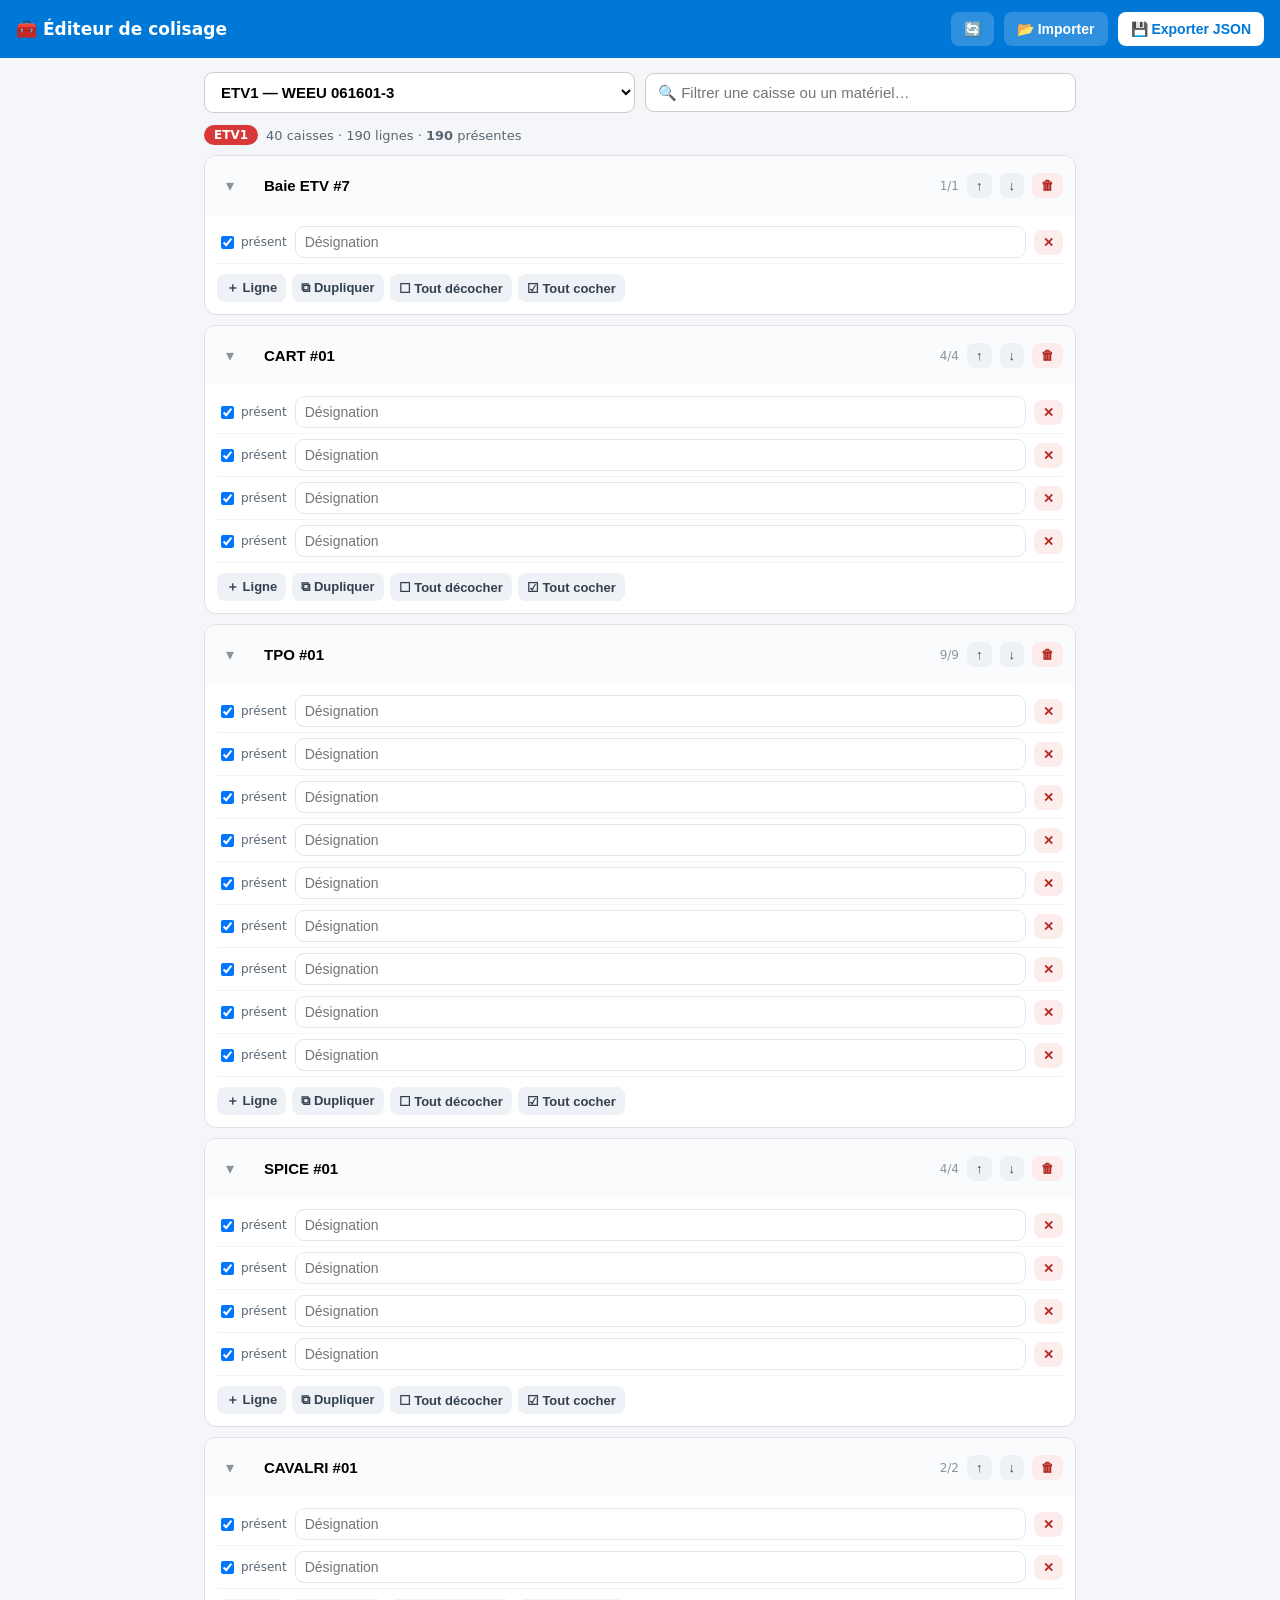
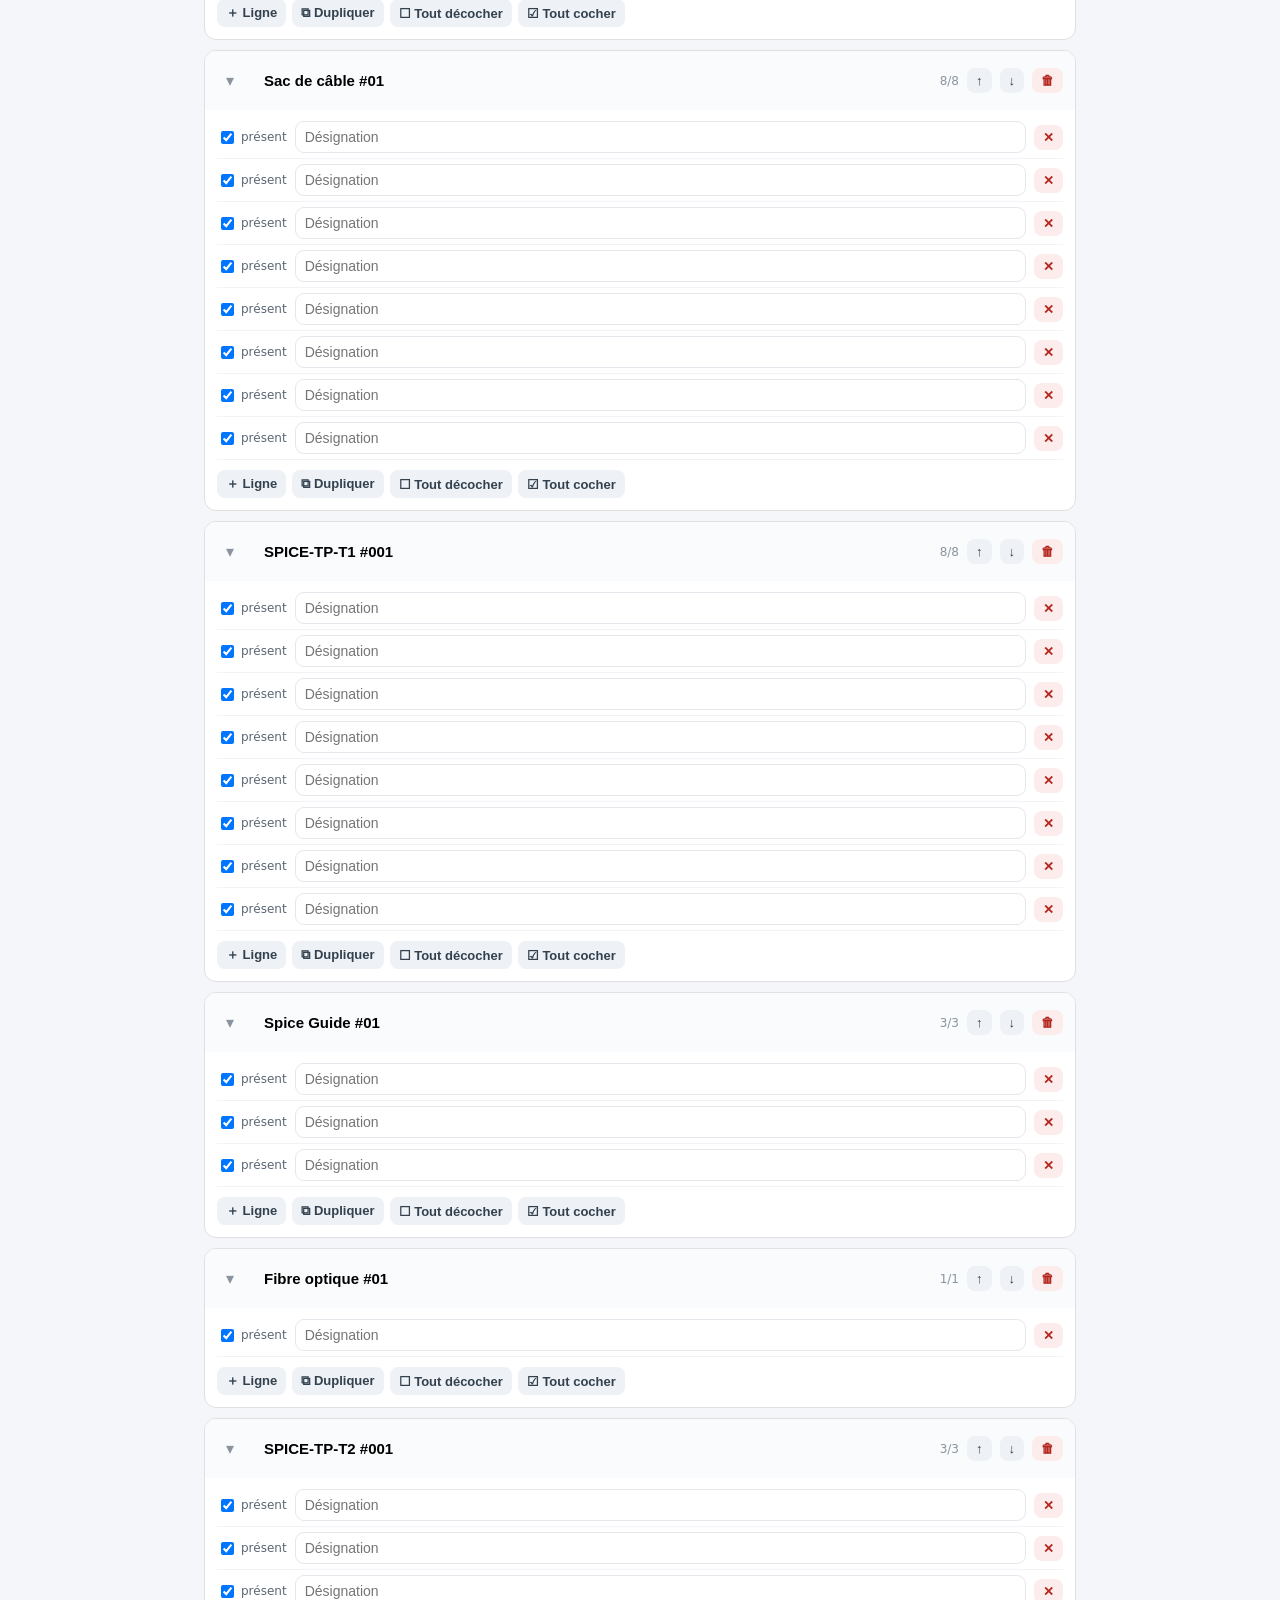
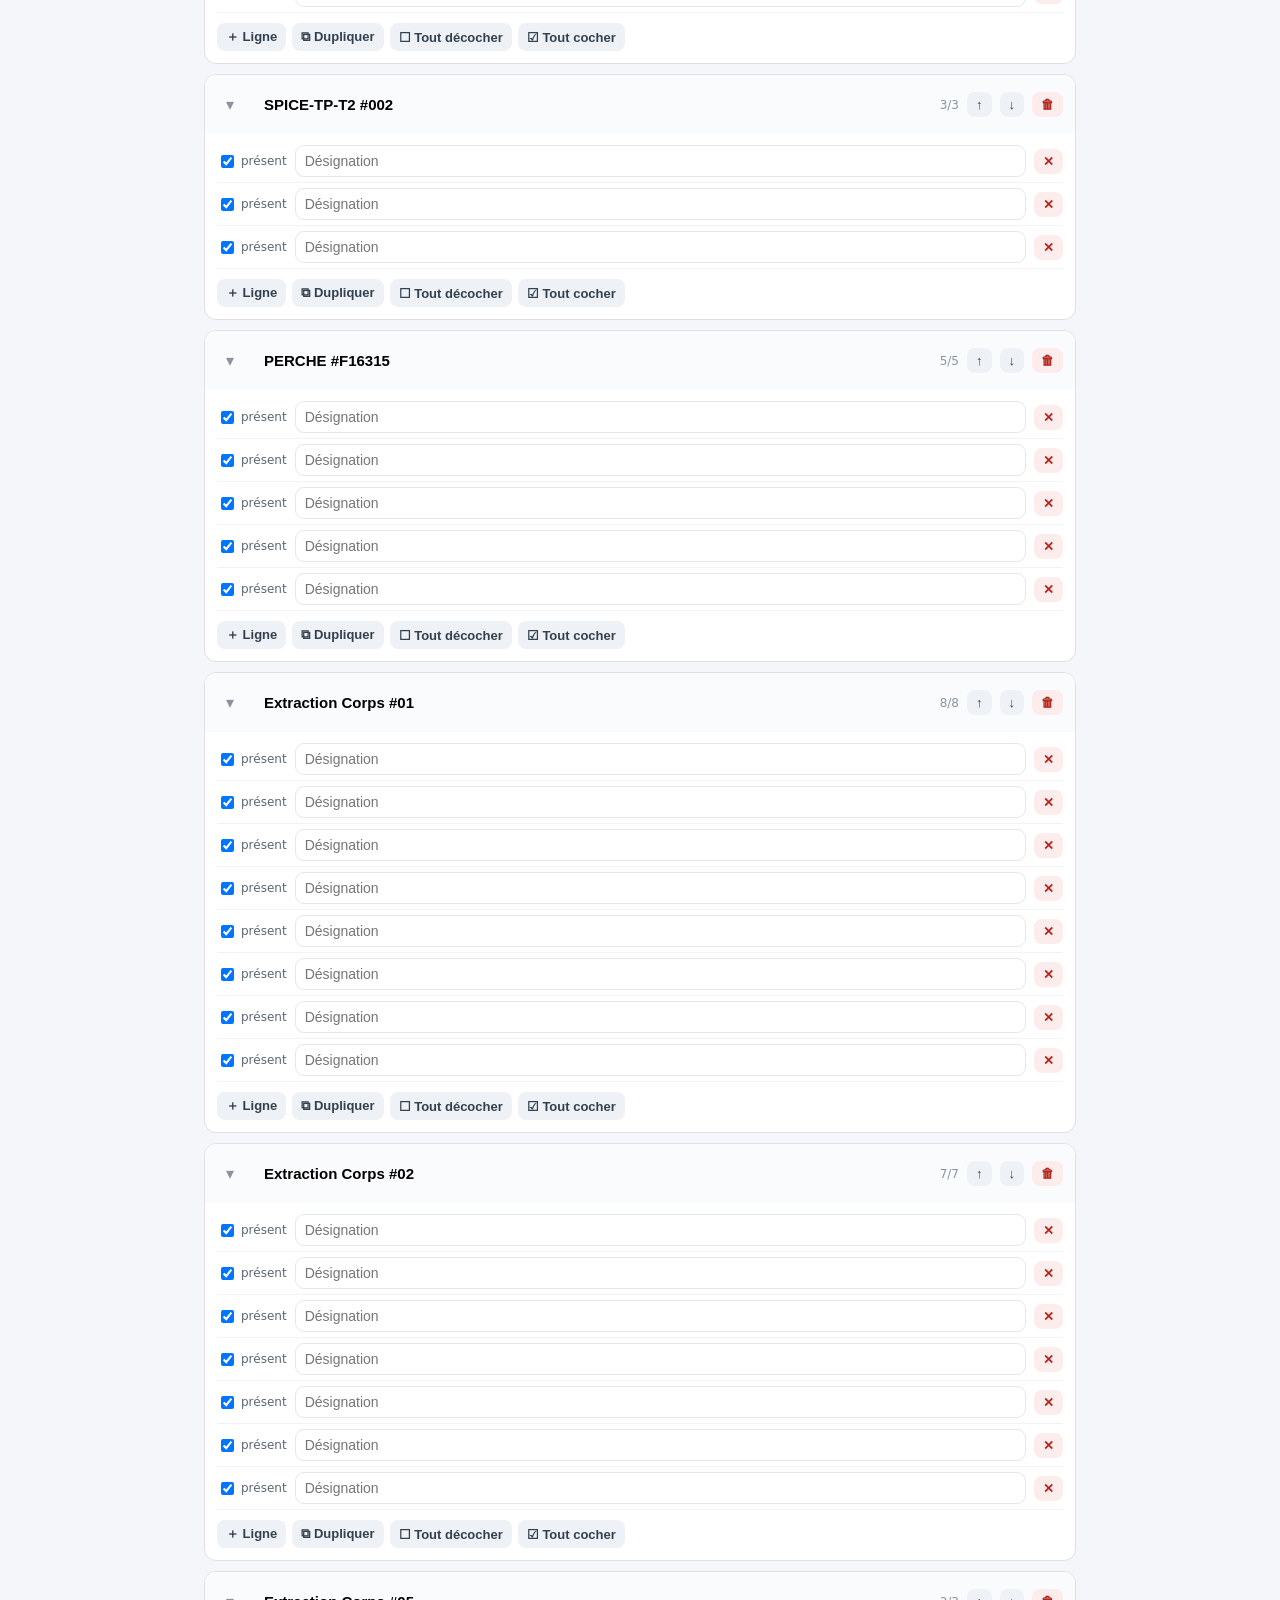
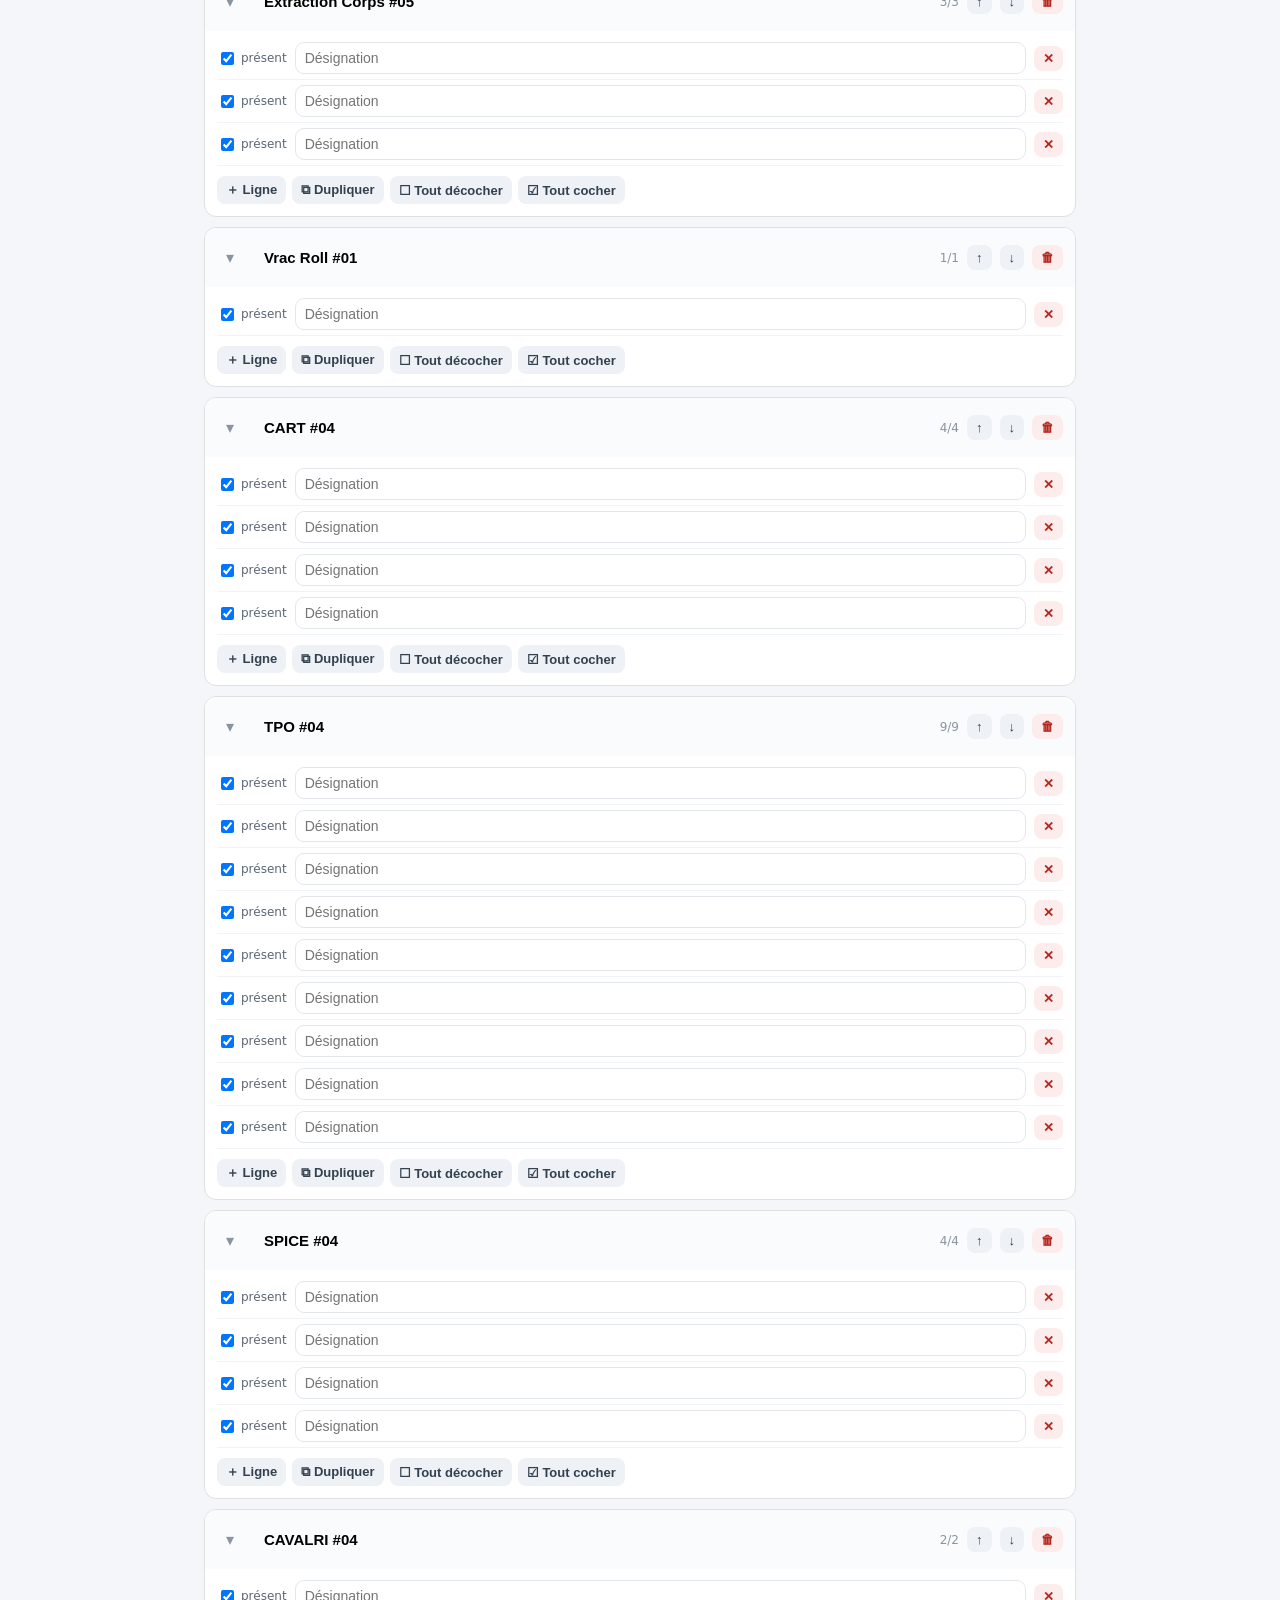
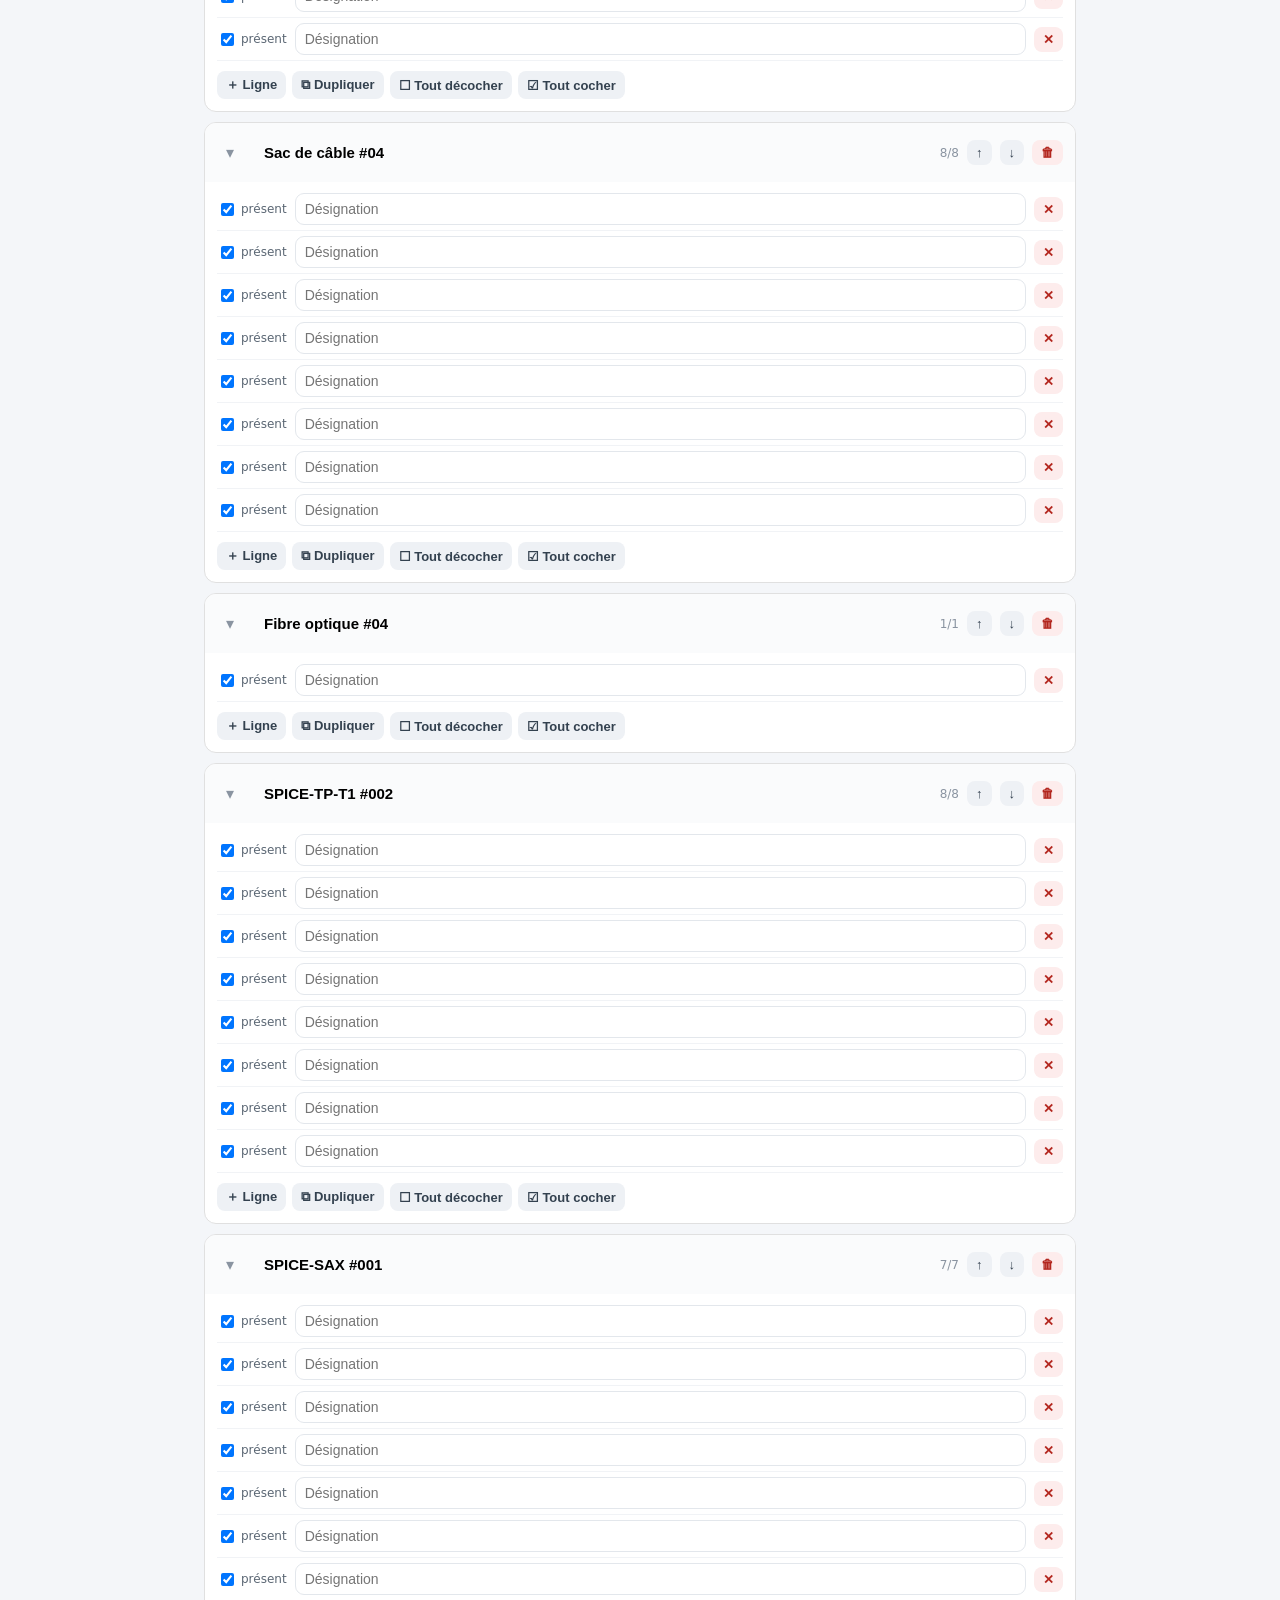
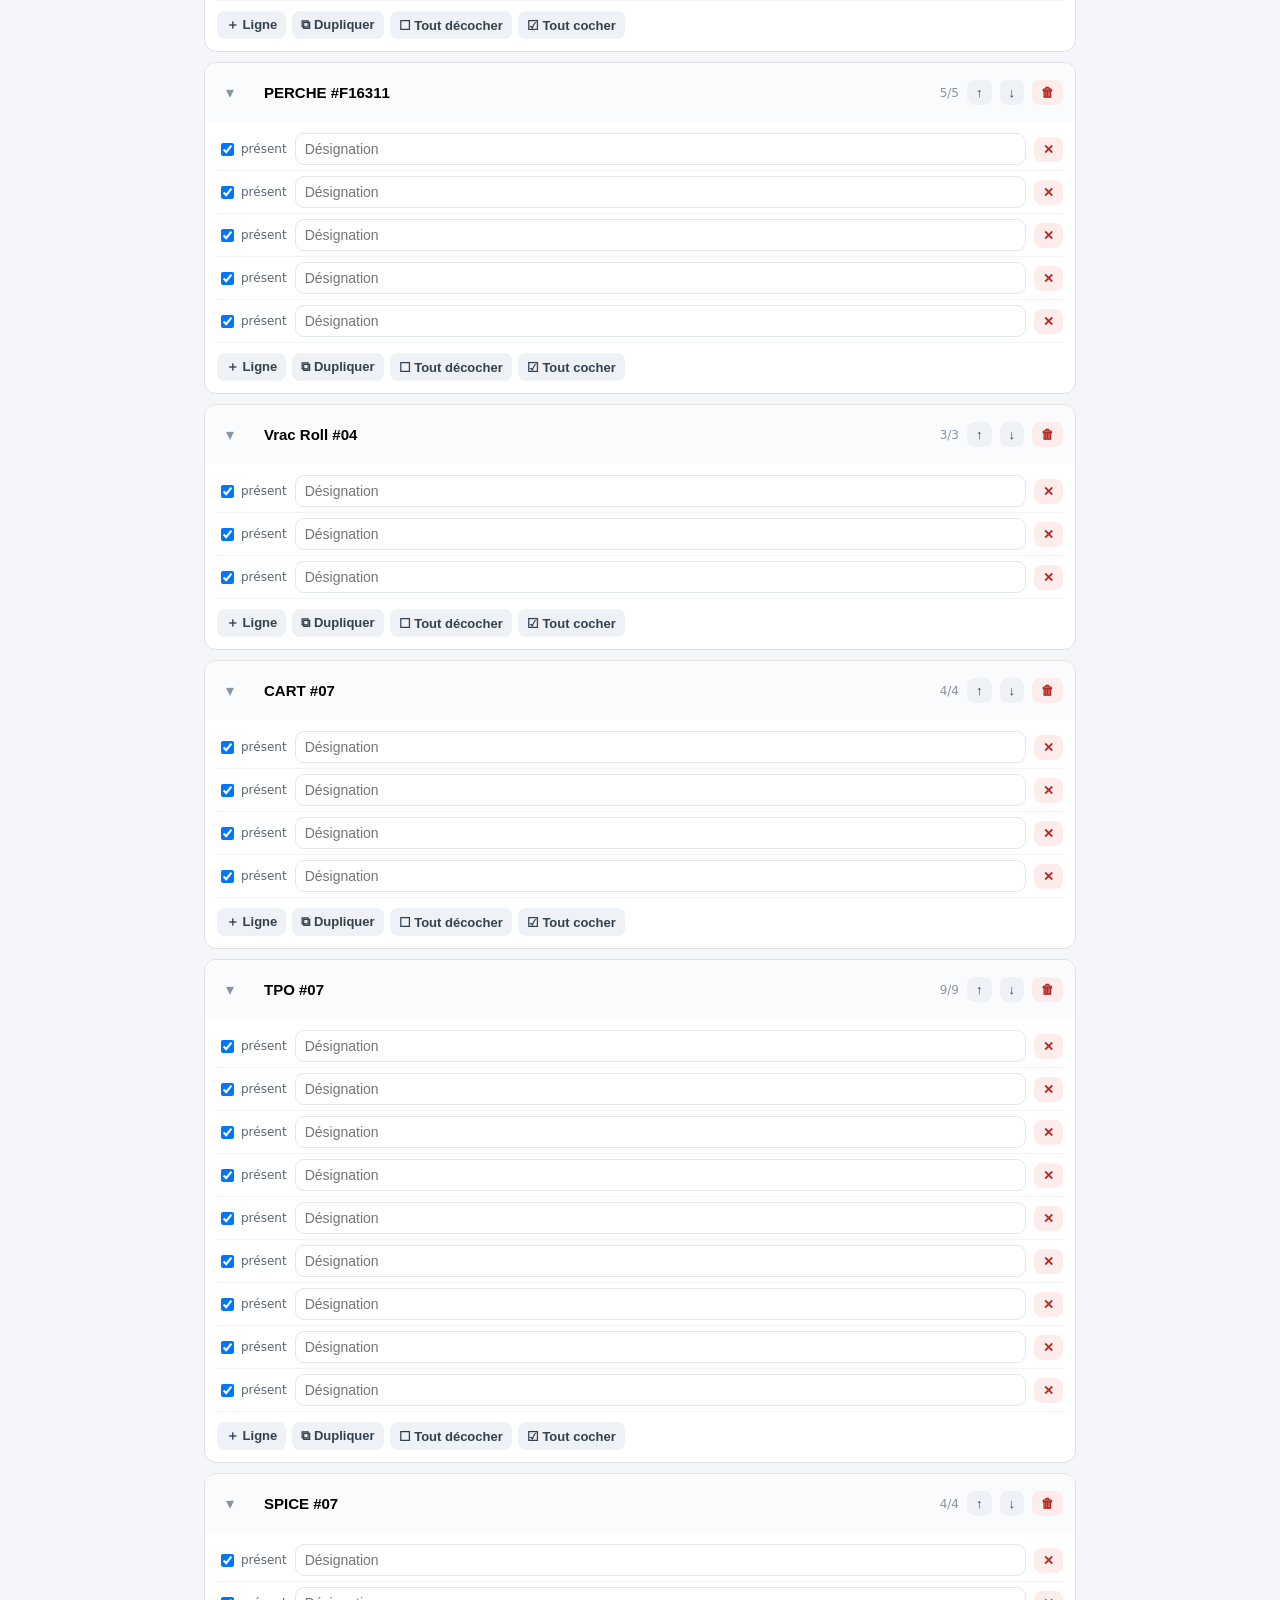
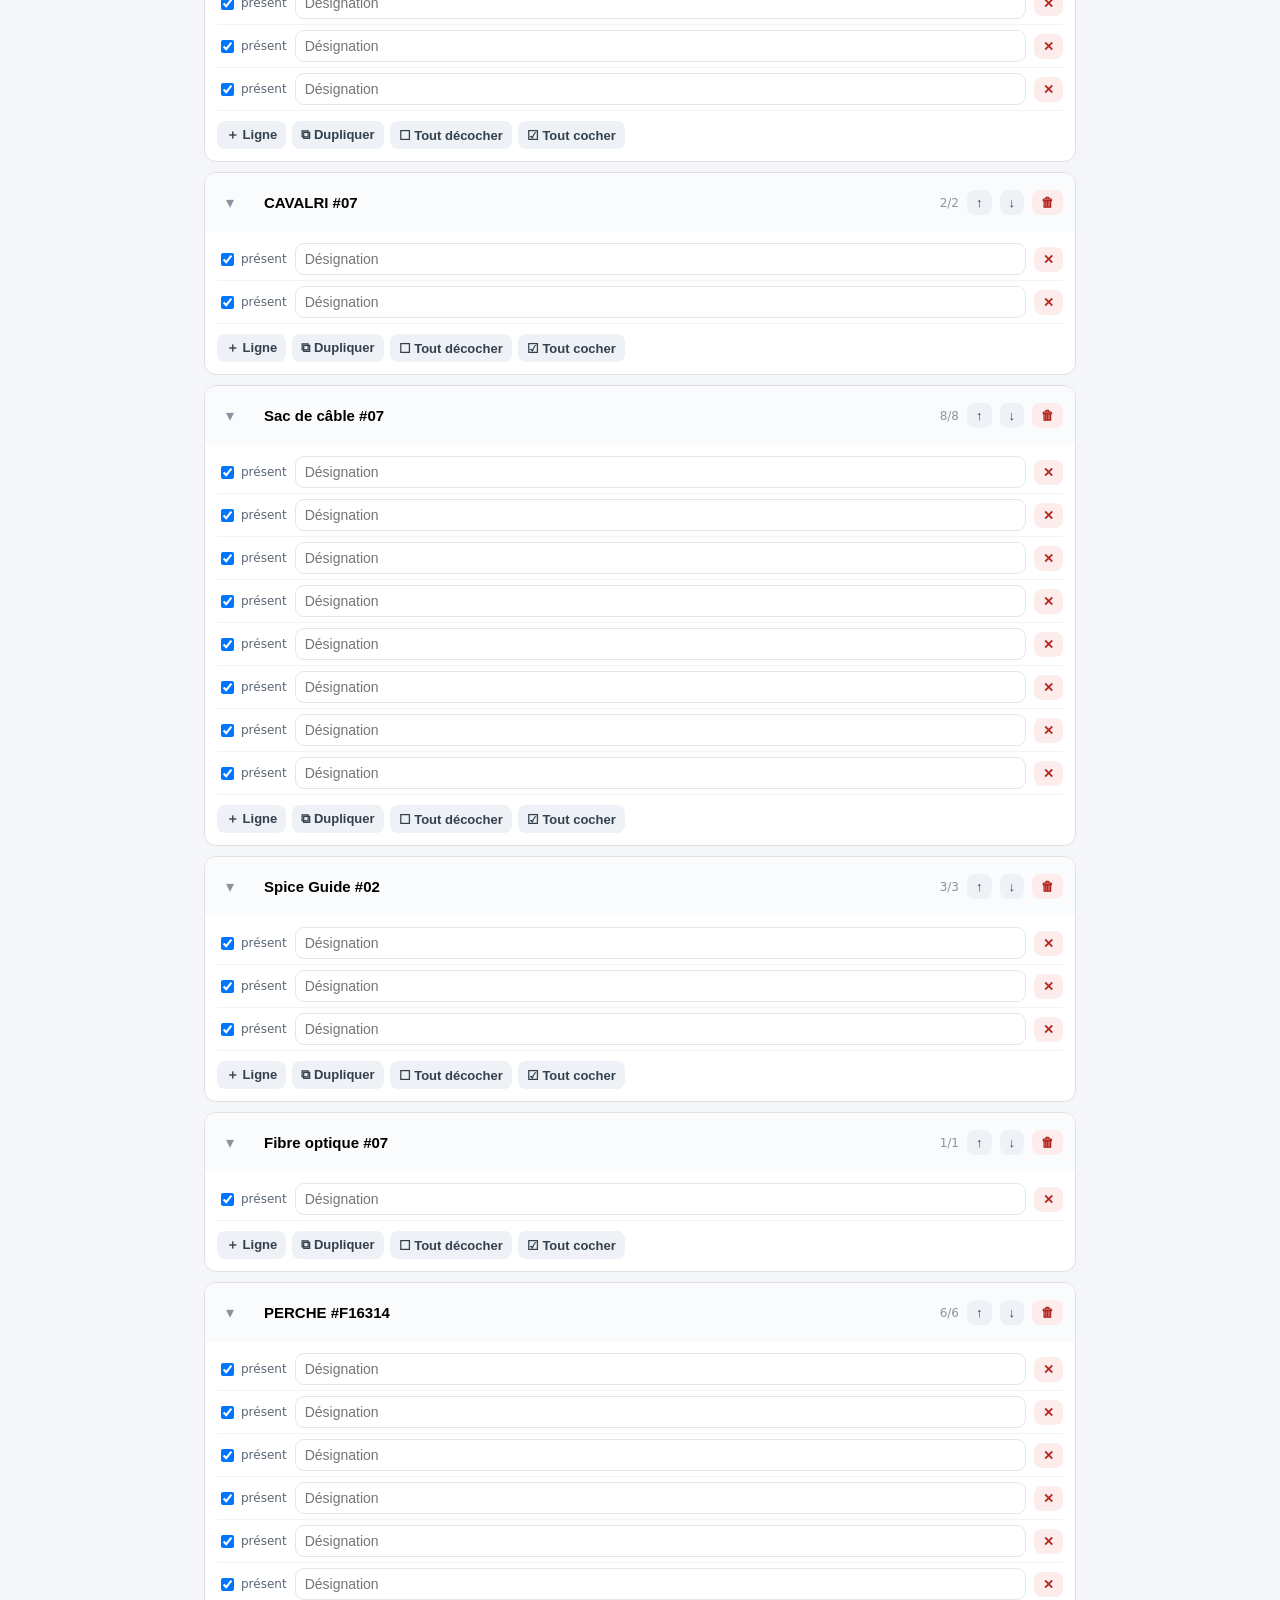
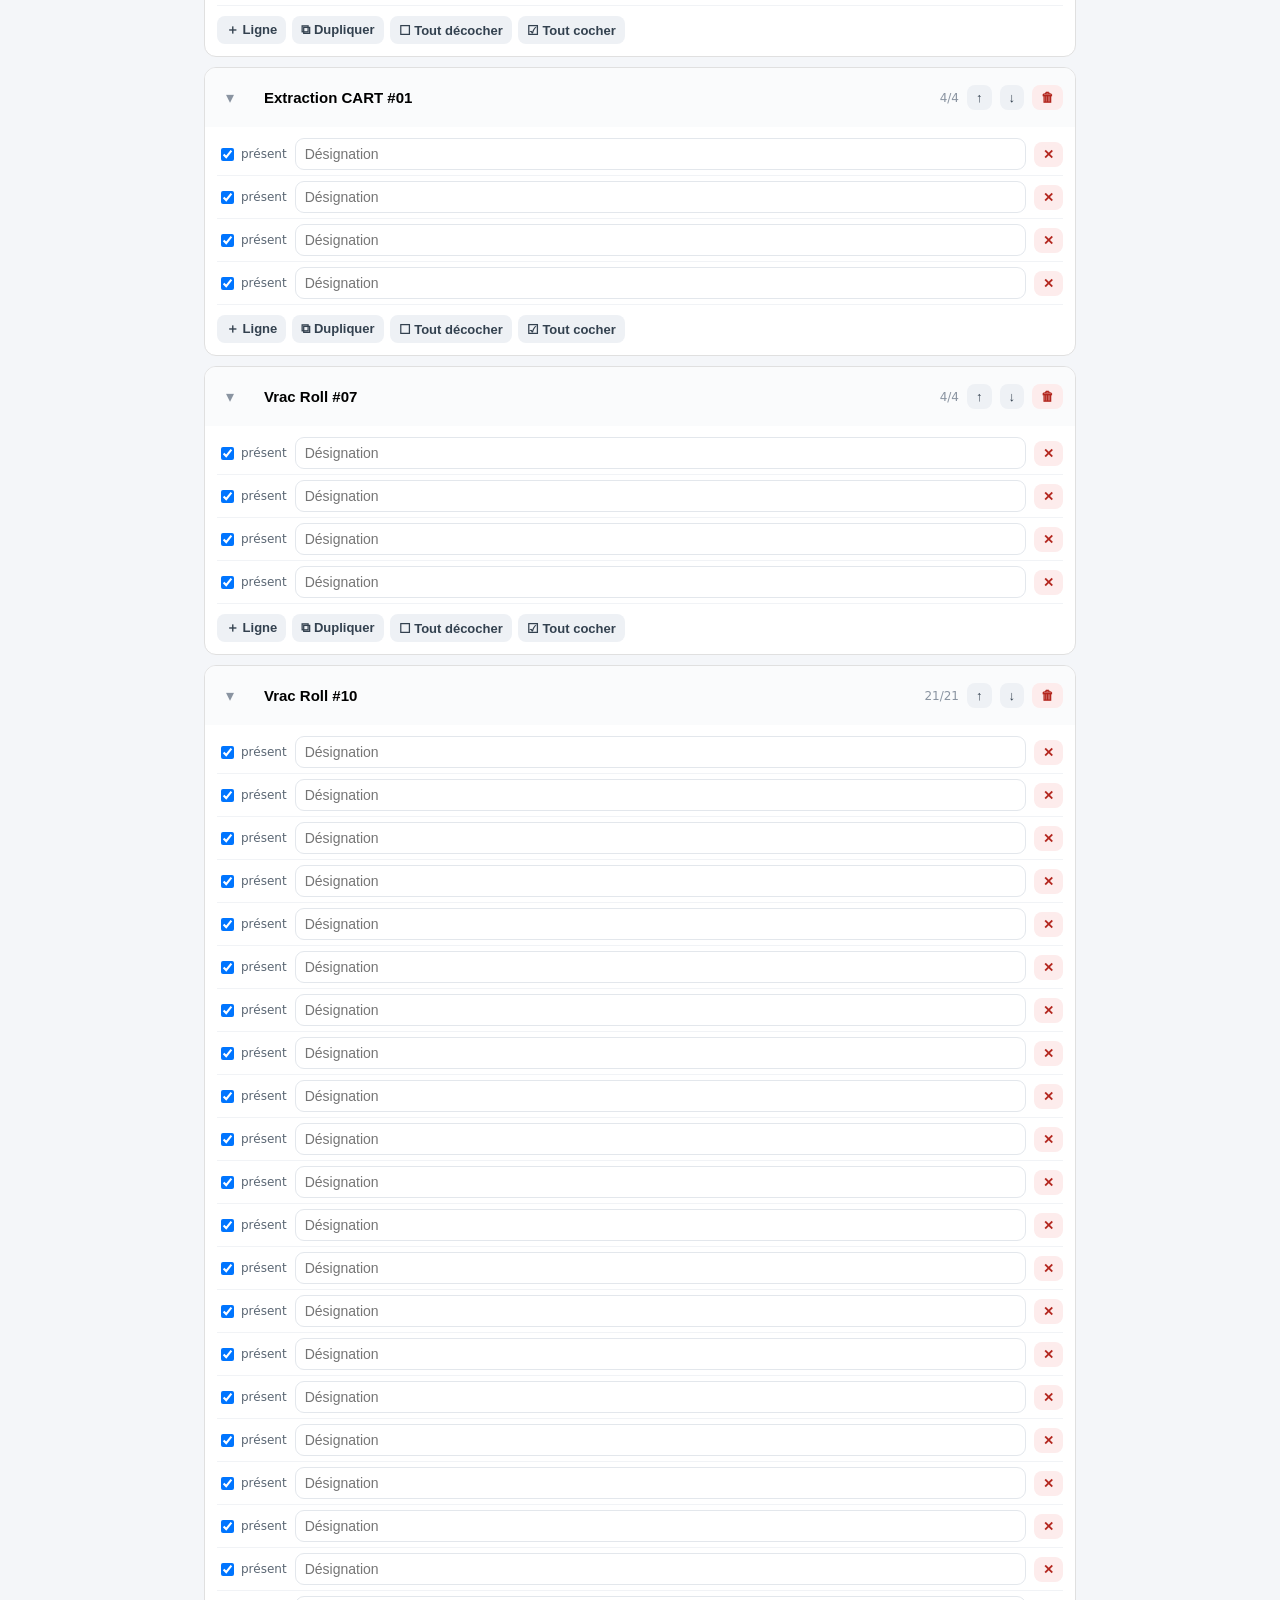
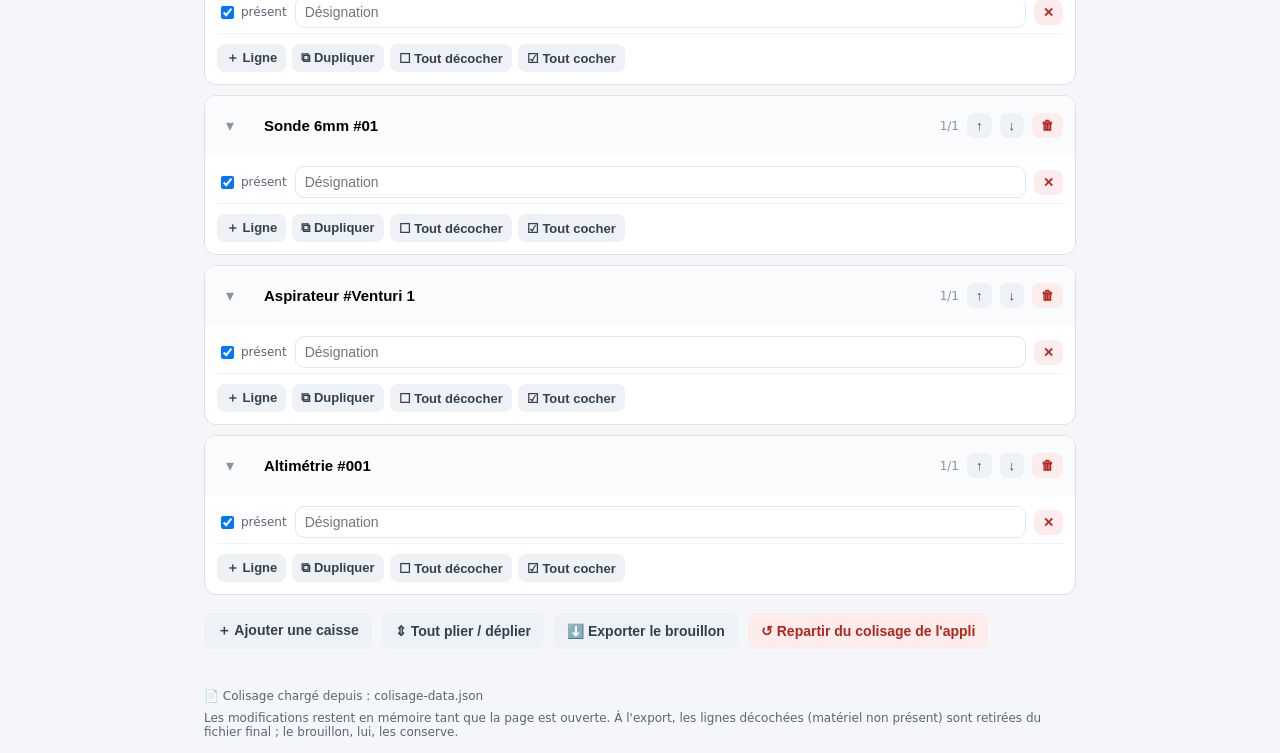
<file: colisage-editeur.html>
<!DOCTYPE html>
<html lang="fr">
<head>
<meta charset="UTF-8">
<meta name="viewport" content="width=device-width, initial-scale=1.0">
<title>Éditeur de colisage — PIGVS</title>
<style>
  :root{ --bleu:#0078D7; --bord:#e0e0e0; --gris:#5a6673; --gris2:#8a94a1; }
  *{ box-sizing:border-box; }
  body{ margin:0; font-family:Segoe UI,system-ui,Arial,sans-serif; background:#f4f6f9; color:#22303c; }
  header{ background:var(--bleu); color:#fff; padding:12px 16px; position:sticky; top:0; z-index:20;
    display:flex; flex-wrap:wrap; gap:10px; align-items:center; }
  header h1{ font-size:17px; margin:0; flex:1; }
  .btn{ border:none; border-radius:8px; padding:9px 13px; font-size:14px; font-weight:600;
    cursor:pointer; background:#fff; color:var(--bleu); }
  .btn.ghost{ background:rgba(255,255,255,.18); color:#fff; }
  .btn.sm{ padding:5px 9px; font-size:13px; }
  .btn.danger{ background:#fdecec; color:#b3261e; }
  .btn.neutre{ background:#eef1f5; color:#33414f; }
  .wrap{ max-width:900px; margin:0 auto; padding:14px; }
  .bar{ display:flex; flex-wrap:wrap; gap:10px; align-items:center; margin-bottom:12px; }
  select,input[type=text]{ padding:10px 12px; font-size:15px; border:1px solid #ccc; border-radius:9px;
    background:#fff; max-width:100%; }
  #selConteneur{ flex:1; min-width:220px; font-weight:700; }
  #filtre{ flex:1; min-width:180px; }
  .infos{ font-size:13px; color:var(--gris); margin-bottom:10px; display:flex; flex-wrap:wrap; gap:8px; align-items:center; }
  .chip{ display:inline-flex; align-items:center; gap:6px; padding:3px 10px; border-radius:14px;
    font-size:12px; font-weight:700; color:#fff; }
  .caisse{ background:#fff; border:1px solid var(--bord); border-radius:12px; margin-bottom:10px; overflow:hidden; }
  .caisse-head{ display:flex; align-items:center; gap:8px; padding:10px 12px; background:#fafbfc; }
  .caisse-head .tog{ border:none; background:transparent; font-size:16px; cursor:pointer; color:var(--gris2); width:26px; }
  .caisse-head input{ flex:1; font-weight:700; font-size:15px; border:1px solid transparent; background:transparent; }
  .caisse-head input:focus{ border-color:#ccc; background:#fff; }
  .caisse-head .cnt{ font-size:12px; color:var(--gris2); white-space:nowrap; }
  .items{ padding:6px 12px 12px; }
  .ligne{ display:flex; align-items:center; gap:8px; padding:5px 0; border-bottom:1px solid #f1f3f6; }
  .ligne input[type=text]{ flex:1; padding:7px 9px; font-size:14px; border:1px solid #e3e7ec; }
  .ligne.absent input[type=text]{ text-decoration:line-through; color:#b0b8c1; background:#fbfbfc; }
  .ligne label{ font-size:12px; color:var(--gris); display:flex; align-items:center; gap:4px; white-space:nowrap; }
  .actions{ display:flex; gap:6px; margin-top:10px; flex-wrap:wrap; }
  .vide{ text-align:center; color:var(--gris2); padding:26px 10px; }
  .pied{ display:flex; gap:10px; flex-wrap:wrap; margin:18px 0 40px; }
  .note{ font-size:12px; color:var(--gris); margin-top:8px; }
  .toast{ position:fixed; left:50%; bottom:20px; transform:translateX(-50%); background:#22303c; color:#fff;
    padding:10px 16px; border-radius:9px; font-size:14px; opacity:0; pointer-events:none; transition:.25s; z-index:50; }
  .toast.on{ opacity:1; }

  /* ---- Verrou d'accès direct ---- */
  #verrou{ position:fixed; inset:0; z-index:100; background:linear-gradient(160deg,#0a2a4a,#0078D7);
           display:flex; align-items:center; justify-content:center; padding:20px; }
  #verrou .carte{ background:#fff; border-radius:16px; padding:28px 24px; max-width:340px; width:100%;
           text-align:center; box-shadow:0 12px 34px rgba(0,0,0,.28); }
  #verrou h2{ font-size:18px; margin:8px 0 16px; }
  #verrou input{ width:100%; padding:12px; font-size:16px; text-align:center; letter-spacing:2px;
           border:1px solid #ccd3da; border-radius:10px; }
  #verrou button{ width:100%; margin-top:10px; padding:12px; border:none; border-radius:10px;
           background:var(--bleu); color:#fff; font-size:16px; font-weight:700; cursor:pointer; }
  #verrouMsg{ min-height:18px; margin-top:10px; font-size:13px; font-weight:600; color:#c62828; }
</style>
</head>
<body>


<header>
  <h1>🧰 Éditeur de colisage</h1>
  <button class="btn ghost" id="btnRecharger" title="Recharger le colisage de l'application">🔄</button>
  <button class="btn ghost" id="btnImport">📂 Importer</button>
  <button class="btn" id="btnExport">💾 Exporter JSON</button>
  <input type="file" id="fichier" accept=".json" hidden>
</header>

<div class="wrap">
  <div class="bar">
    <select id="selConteneur"></select>
    <input type="text" id="filtre" placeholder="🔍 Filtrer une caisse ou un matériel…">
  </div>
  <div class="infos" id="infos"></div>
  <div id="liste"></div>
  <div class="pied">
    <button class="btn neutre" id="btnAddCaisse">＋ Ajouter une caisse</button>
    <button class="btn neutre" id="btnTout">⇕ Tout plier / déplier</button>
    <button class="btn neutre" id="btnBrouillon">⬇️ Exporter le brouillon</button>
    <button class="btn danger" id="btnReset">↺ Repartir du colisage de l'appli</button>
  </div>
  <div class="note" id="source"></div>
  <div class="note">
    Les modifications restent en mémoire tant que la page est ouverte. À l'export, les lignes décochées
    (matériel non présent) sont retirées du fichier final ; le brouillon, lui, les conserve.
  </div>
</div>

<div class="toast" id="toast"></div>

<script>

const $ = id => document.getElementById(id);

/* ===================== DONNÉES ===================== */
let DATA = null;       // données de travail
let ORIGINAL = null;   // colisage chargé depuis l'appli
let courant = null;    // conteneur affiché
let plies = new Set();

const norm = s => (s||'').toLowerCase().normalize('NFD').replace(/[\u0300-\u036f]/g,'');
const esc = s => (s||'').replace(/&/g,'&amp;').replace(/</g,'&lt;').replace(/>/g,'&gt;').replace(/"/g,'&quot;');

function toast(msg){
  const t = $('toast'); t.textContent = msg; t.classList.add('on');
  clearTimeout(t._t); t._t = setTimeout(() => t.classList.remove('on'), 2200);
}

function versObjets(data){
  data.conteneurs.forEach(c => c.caisses.forEach(k => {
    k.items = k.items.map(it => typeof it === 'string' ? { t:it, absent:false }
                                                       : { t:it.t || '', absent:!!it.absent });
  }));
  return data;
}
function versTexte(data, garderAbsents){
  const copie = JSON.parse(JSON.stringify(data));
  copie.conteneurs.forEach(c => c.caisses.forEach(k => {
    k.items = k.items.filter(it => garderAbsents || !it.absent)
                     .map(it => garderAbsents ? { t:it.t, absent:!!it.absent } : it.t);
  }));
  if(!garderAbsents) copie.conteneurs.forEach(c => { c.caisses = c.caisses.filter(k => k.items.length > 0); });
  return copie;
}

/* Chargement automatique du colisage de l'application */
const CHEMINS = ['colisage-data.json','../colisage-data.json','data/colisage-data.json',
                 'Data/colisage-data.json','../data/colisage-data.json'];

async function chargerAppli(silencieux){
  for(const p of CHEMINS){
    try{
      const r = await fetch(p, { cache:'no-store' });
      if(!r.ok) continue;
      const d = await r.json();
      if(!d || !Array.isArray(d.conteneurs)) continue;
      DATA = versObjets(d);
      ORIGINAL = JSON.parse(JSON.stringify(DATA));
      courant = DATA.conteneurs[0]?.id || null;
      plies.clear(); remplirSelect(); rendre();
      $('source').textContent = '📄 Colisage chargé depuis : ' + p;
      if(!silencieux) toast('Colisage de l\u2019appli rechargé');
      return true;
    }catch(e){ /* chemin suivant */ }
  }
  $('liste').innerHTML = "<div class='vide'>Colisage introuvable automatiquement.<br>"
    + "Placez ce fichier à côté de <b>colisage-data.json</b>, ou utilisez « 📂 Importer ».</div>";
  $('source').textContent = '';
  return false;
}
chargerAppli(true);

$('btnRecharger').onclick = () => {
  if(DATA && !confirm('Recharger le colisage de l\u2019application ? Les modifications en cours seront perdues.')) return;
  chargerAppli(false);
};

$('btnImport').onclick = () => $('fichier').click();
$('fichier').onchange = e => {
  const f = e.target.files[0]; if(!f) return;
  const fr = new FileReader();
  fr.onload = () => {
    try{
      const d = JSON.parse(fr.result);
      DATA = versObjets(d); ORIGINAL = JSON.parse(JSON.stringify(DATA));
      courant = DATA.conteneurs[0]?.id || null;
      plies.clear(); remplirSelect(); rendre();
      $('source').textContent = '📄 Colisage chargé depuis : ' + f.name + ' (import manuel)';
      toast('Fichier importé');
    }catch(err){ alert('Fichier JSON illisible : ' + err.message); }
  };
  fr.readAsText(f, 'UTF-8');
  e.target.value = '';
};

/* ===================== RENDU ===================== */
function remplirSelect(){
  $('selConteneur').innerHTML = DATA.conteneurs.map(c =>
    `<option value="${esc(c.id)}"${c.id === courant ? ' selected' : ''}>${esc(c.nom)}${c.ref ? ' — ' + esc(c.ref) : ''}</option>`
  ).join('');
}
$('selConteneur').onchange = e => { courant = e.target.value; plies.clear(); rendre(); window.scrollTo(0,0); };
$('filtre').oninput = rendre;

function conteneur(){ return DATA ? DATA.conteneurs.find(c => c.id === courant) : null; }

function rendre(){
  const c = conteneur(); if(!c) return;
  const q = norm($('filtre').value.trim());
  const nbItems = c.caisses.reduce((s,k) => s + k.items.length, 0);
  const nbAbs = c.caisses.reduce((s,k) => s + k.items.filter(i => i.absent).length, 0);

  $('infos').innerHTML =
    `<span class="chip" style="background:${esc(c.couleur || '#0078D7')}">${esc(c.nom)}</span>` +
    `<span>${c.caisses.length} caisses · ${nbItems} lignes · <b>${nbItems - nbAbs}</b> présentes` +
    (nbAbs ? ` · ${nbAbs} marquées absentes` : '') + `</span>`;

  let html = '';
  c.caisses.forEach((k,i) => {
    if(q && !norm(k.nom).includes(q) && !k.items.some(it => norm(it.t).includes(q))) return;
    const ouvert = !plies.has(i);
    html += `<div class="caisse">
      <div class="caisse-head">
        <button class="tog" data-act="plier" data-i="${i}">${ouvert ? '▾' : '▸'}</button>
        <input type="text" value="${esc(k.nom)}" data-act="nomCaisse" data-i="${i}" placeholder="Nom de la caisse">
        <span class="cnt">${k.items.filter(x => !x.absent).length}/${k.items.length}</span>
        <button class="btn sm neutre" data-act="up" data-i="${i}" title="Monter">↑</button>
        <button class="btn sm neutre" data-act="down" data-i="${i}" title="Descendre">↓</button>
        <button class="btn sm danger" data-act="delCaisse" data-i="${i}" title="Supprimer">🗑</button>
      </div>`;
    if(ouvert){
      html += `<div class="items">`;
      k.items.forEach((it,j) => {
        html += `<div class="ligne${it.absent ? ' absent' : ''}">
          <label><input type="checkbox" data-act="present" data-i="${i}" data-j="${j}"${it.absent ? '' : ' checked'}> présent</label>
          <input type="text" value="${esc(it.t)}" data-act="nomItem" data-i="${i}" data-j="${j}" placeholder="Désignation">
          <button class="btn sm danger" data-act="delItem" data-i="${i}" data-j="${j}">✕</button>
        </div>`;
      });
      html += `<div class="actions">
          <button class="btn sm neutre" data-act="addItem" data-i="${i}">＋ Ligne</button>
          <button class="btn sm neutre" data-act="dupCaisse" data-i="${i}">⧉ Dupliquer</button>
          <button class="btn sm neutre" data-act="toutAbsent" data-i="${i}">☐ Tout décocher</button>
          <button class="btn sm neutre" data-act="toutPresent" data-i="${i}">☑ Tout cocher</button>
        </div></div>`;
    }
    html += `</div>`;
  });
  $('liste').innerHTML = html || "<div class='vide'>Aucune caisse ne correspond au filtre.</div>";
}

/* ===================== INTERACTIONS ===================== */
$('liste').addEventListener('click', e => {
  const b = e.target.closest('button[data-act]'); if(!b) return;
  const c = conteneur(), i = +b.dataset.i, j = +b.dataset.j, act = b.dataset.act;
  if(act === 'plier'){ plies.has(i) ? plies.delete(i) : plies.add(i); rendre(); return; }
  if(act === 'up' && i > 0){ [c.caisses[i-1],c.caisses[i]] = [c.caisses[i],c.caisses[i-1]]; plies.clear(); }
  if(act === 'down' && i < c.caisses.length - 1){ [c.caisses[i+1],c.caisses[i]] = [c.caisses[i],c.caisses[i+1]]; plies.clear(); }
  if(act === 'delCaisse'){ if(!confirm(`Supprimer la caisse « ${c.caisses[i].nom} » ?`)) return; c.caisses.splice(i,1); plies.clear(); }
  if(act === 'dupCaisse'){ c.caisses.splice(i+1, 0, JSON.parse(JSON.stringify(c.caisses[i]))); plies.clear(); }
  if(act === 'addItem'){ c.caisses[i].items.push({ t:'', absent:false }); }
  if(act === 'delItem'){ c.caisses[i].items.splice(j,1); }
  if(act === 'toutAbsent'){ c.caisses[i].items.forEach(x => x.absent = true); }
  if(act === 'toutPresent'){ c.caisses[i].items.forEach(x => x.absent = false); }
  rendre();
});

$('liste').addEventListener('change', e => {
  if(e.target.dataset.act !== 'present') return;
  conteneur().caisses[+e.target.dataset.i].items[+e.target.dataset.j].absent = !e.target.checked;
  rendre();
});

$('liste').addEventListener('input', e => {
  const el = e.target, act = el.dataset.act;
  if(act === 'nomCaisse') conteneur().caisses[+el.dataset.i].nom = el.value;
  if(act === 'nomItem')   conteneur().caisses[+el.dataset.i].items[+el.dataset.j].t = el.value;
});

$('liste').addEventListener('keydown', e => {
  if(e.key !== 'Enter' || e.target.dataset.act !== 'nomItem') return;
  e.preventDefault();
  const i = +e.target.dataset.i, j = +e.target.dataset.j;
  conteneur().caisses[i].items.splice(j+1, 0, { t:'', absent:false });
  rendre();
  const champ = document.querySelector(`input[data-act="nomItem"][data-i="${i}"][data-j="${j+1}"]`);
  if(champ) champ.focus();
});

$('btnAddCaisse').onclick = () => {
  if(!DATA) return;
  const nom = prompt('Nom de la nouvelle caisse :'); if(!nom) return;
  conteneur().caisses.push({ nom, items:[{ t:'', absent:false }] });
  plies.clear(); rendre(); window.scrollTo(0, document.body.scrollHeight);
};
$('btnTout').onclick = () => {
  const c = conteneur(); if(!c) return;
  if(plies.size) plies.clear(); else c.caisses.forEach((k,i) => plies.add(i));
  rendre();
};
$('btnReset').onclick = () => {
  if(!ORIGINAL || !confirm('Annuler toutes vos modifications ?')) return;
  DATA = JSON.parse(JSON.stringify(ORIGINAL)); plies.clear(); rendre(); toast('Modifications annulées');
};

function telecharger(obj, nom){
  const blob = new Blob([JSON.stringify(obj, null, 2)], { type:'application/json;charset=utf-8' });
  const a = document.createElement('a');
  a.href = URL.createObjectURL(blob); a.download = nom; a.click();
  setTimeout(() => URL.revokeObjectURL(a.href), 1500);
}
$('btnExport').onclick = () => { if(!DATA) return; telecharger(versTexte(DATA,false), 'colisage-data.json'); toast('colisage-data.json exporté'); };
$('btnBrouillon').onclick = () => { if(!DATA) return; telecharger(versTexte(DATA,true), 'colisage-brouillon.json'); toast('Brouillon exporté'); };

/* Avertissement avant fermeture si des modifications sont en cours */
window.addEventListener('beforeunload', e => {
  if(DATA && ORIGINAL && JSON.stringify(DATA) !== JSON.stringify(ORIGINAL)){ e.preventDefault(); e.returnValue = ''; }
});
</script>

</body>
</html>
</file>
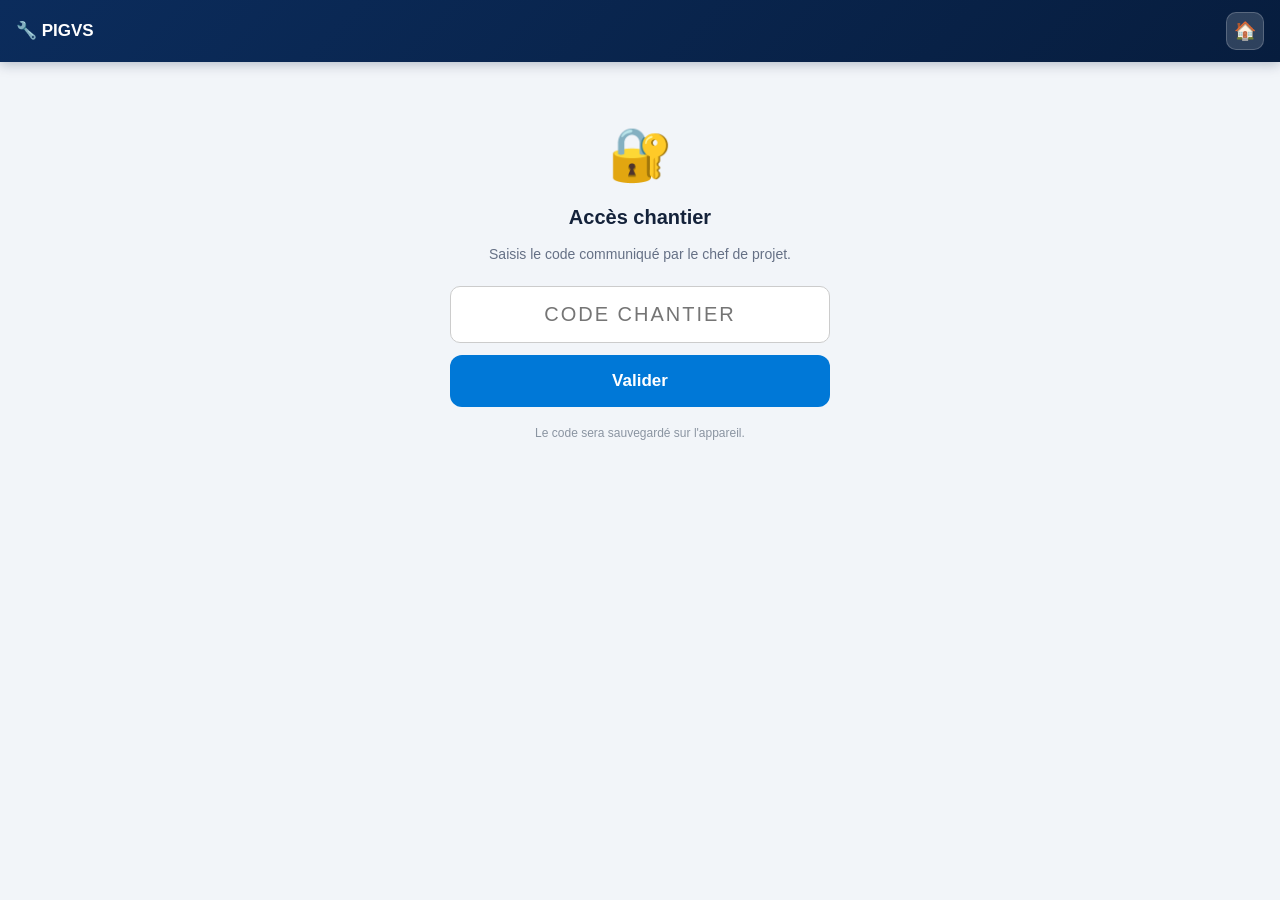
<file: colisage-saisie.html>
<!DOCTYPE html>
<html lang="fr">
  <head>
    <meta charset="UTF-8" />
    <meta name="viewport" content="width=device-width, initial-scale=1.0" />
    <title>Saisie du colisage — PIGVS</title>

    <link rel="stylesheet" href="style.css" />
    <link rel="manifest" href="manifest.json" />
    <meta name="theme-color" content="#0B2C5C" />
    <link rel="apple-touch-icon" href="icon-192.png" />

    <style>
      .etapes { display: flex; gap: 6px; margin: 14px 0 16px; }
      .etapes .pas { flex: 1; height: 5px; border-radius: 3px; background: var(--border); }
      .etapes .pas.actif { background: var(--primary); }

      .bloc { background: #fff; border: 1px solid var(--border);
        border-radius: var(--radius); box-shadow: var(--shadow);
        padding: 16px; margin-bottom: 14px; }
      .bloc > h2 { margin: 0 0 12px; font-size: 16px; color: var(--marine); }

      .btn-scan { display: flex; align-items: center; justify-content: center;
        gap: 12px; width: 100%; min-height: 58px; font-size: 17px; font-weight: 700;
        color: #fff; background: var(--primary); border: 0; border-radius: 12px; cursor: pointer; }
      .btn-scan:disabled { opacity: .5; cursor: not-allowed; }
      .ico-barcode-btn { width: 26px; height: 26px; fill: #fff; flex: 0 0 auto; }

      .separateur { display: flex; align-items: center; gap: 12px;
        margin: 16px 0 12px; color: var(--muted); font-size: 12px;
        text-transform: uppercase; letter-spacing: .8px; }
      .separateur::before, .separateur::after {
        content: ""; flex: 1; height: 1px; background: var(--border); }

      /* ---------- Retour au conteneur ---------- */
      .btn-retour-conteneur {
        display: flex;
        align-items: center;
        gap: 8px;
        background: var(--marine, #0B2C5C);
        color: #fff;
        text-decoration: none;
        border-radius: 10px;
        padding: 11px 14px;
        font-weight: 700;
        font-size: 14px;
        margin-bottom: 12px;
      }
      .btn-retour-conteneur:active { opacity: .8; }

      /* ---------- Autocompletion ---------- */
      .ac-wrap { position: relative; }
      .ac-list { position: absolute; top: 100%; left: 0; right: 0;
        background: #fff; border: 1px solid #ccd4e0; border-radius: 10px;
        margin-top: 4px; max-height: 260px; overflow-y: auto;
        display: none; z-index: 800; box-shadow: var(--shadow-lg); }
      .ac-list div { padding: 12px 13px; font-size: 15px; cursor: pointer;
        border-bottom: 1px solid #f0f2f6; }
      .ac-list div:last-child { border-bottom: 0; }
      .ac-list div:hover { background: var(--primary-soft); }
      .ac-list .ac-empty { color: var(--muted); cursor: default; }
      .ac-list .ac-libre { background: #fff8e1; font-weight: 700; color: #8a6100; }
      .ac-list .ac-sous { display: block; font-size: 12px;
        color: var(--muted); margin-top: 2px; font-weight: 400; }
      .ac-list mark { background: #fff2a8; color: inherit;
        padding: 0 1px; border-radius: 3px; }

      /* ---------- Bandeau caisse ---------- */
      .bandeau-caisse { display: flex; align-items: center; gap: 12px;
        background: var(--primary-soft); border: 1px solid #cfe0f5;
        border-radius: 12px; padding: 12px 14px; margin-bottom: 14px; }
      .bandeau-caisse .ico { font-size: 26px; }
      .bandeau-caisse .txt { flex: 1; min-width: 0; }
      .bandeau-caisse .nom { font-size: 16.5px; font-weight: 800; color: var(--marine); }
      .bandeau-caisse .sous { font-size: 12.5px; color: var(--muted); }
      .bandeau-caisse button { flex: 0 0 auto; background: #fff;
        border: 1px solid #cfe0f5; color: var(--primary); font-weight: 700;
        font-size: 13px; padding: 8px 12px; border-radius: 999px; cursor: pointer; }

      .maj-caisse { font-size: 12px; color: var(--muted);
        background: #f4f7fb; border: 1px solid var(--border);
        border-radius: 8px; padding: 7px 11px; margin-bottom: 12px; }

      .compteurs { display: grid; grid-template-columns: repeat(4, 1fr);
        gap: 7px; margin-bottom: 12px; }
      .compteurs .kpi { background: #f4f7fb; border: 1px solid var(--border);
        border-radius: 10px; padding: 9px 4px; text-align: center; }
      .compteurs .val { display: block; font-size: 19px; font-weight: 800; color: var(--marine); }
      .compteurs .lab { display: block; font-size: 10px; text-transform: uppercase;
        letter-spacing: .5px; color: var(--muted); font-weight: 700; }
      .compteurs .kpi.ok .val { color: var(--vert); }
      .compteurs .kpi.ko .val { color: var(--rouge); }
      .compteurs .kpi.plus .val { color: var(--orange); }

      /* ---------- Ligne d'inventaire ---------- */
      .ligne-item {
        display: flex;
        flex-wrap: wrap;
        align-items: center;
        gap: 8px 10px;
        padding: 12px 0;
        border-bottom: 1px solid #eef0f3;
      }
      .ligne-item:last-of-type { border-bottom: 0; }

      .ligne-item .nom {
        flex: 1 1 100%;
        min-width: 0;
        font-size: 14.5px;
        line-height: 1.3;
        font-weight: 600;
      }
      .ligne-item.est-ko .nom { color: var(--muted); text-decoration: line-through; }
      .ligne-item.ajout .nom::before { content: "➕ "; }

      .ligne-item .zone-qte {
        display: flex;
        align-items: center;
        gap: 6px;
        flex: 1 1 auto;
      }
      .ligne-item .zone-qte label {
        font-size: 11px;
        font-weight: 700;
        color: var(--muted);
        text-transform: uppercase;
        white-space: nowrap;
        margin-right: 2px;
      }
      .ligne-item .zone-qte button {
        width: 40px;
        height: 40px;
        flex: 0 0 auto;
        font-size: 19px;
        font-weight: 700;
        border: 1px solid #ccd4e0;
        border-radius: 10px;
        background: #fff;
        cursor: pointer;
        line-height: 1;
      }
      .ligne-item .zone-qte button:active { background: var(--primary-soft); }

      .ligne-item .zone-qte input {
        width: 52px;
        height: 40px;
        flex: 0 0 auto;
        box-sizing: border-box;
        padding: 4px;
        text-align: center;
        font-size: 16px;
        font-weight: 700;
        border: 1px solid #ccd4e0;
        border-radius: 10px;
        background: #fff;
      }
      .ligne-item .zone-qte input:focus {
        border-color: var(--primary);
        outline: 2px solid var(--primary-soft);
      }

      .ligne-item .btn-absent {
        width: 40px;
        height: 40px;
        flex: 0 0 auto;
        font-size: 16px;
        font-weight: 700;
        border: 1px solid var(--rouge);
        border-radius: 10px;
        background: #fff;
        color: var(--rouge);
        cursor: pointer;
        margin-left: auto;
      }
      .ligne-item .btn-absent.actif {
        background: var(--rouge);
        color: #fff;
      }

      .ligne-item .btn-suppr {
        width: 36px;
        height: 36px;
        flex: 0 0 auto;
        border-radius: 50%;
        border: 2px solid var(--rouge);
        background: #fff;
        color: var(--rouge);
        font-weight: 700;
        cursor: pointer;
      }

      .barre-rapide { display: flex; gap: 8px; margin-bottom: 12px; }
      .barre-rapide button { flex: 1; min-height: 44px; font-size: 13.5px;
        font-weight: 700; border-radius: 10px; border: 1px solid var(--border);
        background: #eef1f6; cursor: pointer; }

      .ajout-zone { display: flex; gap: 8px; margin-top: 12px; }
      .ajout-zone .ac-wrap { flex: 1; }
      .ajout-zone input { width: 100%; }
      .ajout-zone button { flex: 0 0 auto; padding: 0 18px; font-weight: 700;
        border-radius: 10px; border: 1px solid var(--primary);
        background: var(--primary-soft); color: var(--primary); cursor: pointer; }
      .aide-ajout { font-size: 12px; color: var(--muted); margin-top: 6px; }

      #camInput, #galInput { position: absolute; width: 1px; height: 1px;
        padding: 0; margin: -1px; overflow: hidden; clip: rect(0,0,0,0); border: 0; }
      .btns-photo { display: flex; flex-direction: column; gap: 9px; }
      .btn-photo { display: flex; align-items: center; justify-content: center;
        gap: 8px; width: 100%; padding: 15px; font-size: 16px; font-weight: 700;
        border: 0; border-radius: 12px; cursor: pointer;
        background: var(--primary); color: #fff; }
      .btn-photo.gal { background: #4b5563; }

      #galerie { display: flex; flex-direction: column; gap: 9px; margin-top: 12px; }
      #galerie .ligne-photo { display: flex; align-items: center; gap: 10px;
        border: 1px solid #d0d7de; border-radius: 10px; padding: 8px; }
      #galerie img { width: 62px; height: 62px; object-fit: cover;
        border-radius: 8px; flex: 0 0 auto; }
      #galerie select { flex: 1; padding: 10px; font-size: 14.5px; }

      .compteur { font-size: 13.5px; color: var(--muted); text-align: center; margin-top: 10px; }
      .jauge { height: 8px; background: #e5e9ef; border-radius: 6px;
        overflow: hidden; margin-top: 8px; }
      .jauge > div { height: 100%; width: 0%; background: var(--vert);
        transition: width .2s, background .2s; }

      .chemin { font-size: 12px; font-family: monospace; color: #083f78;
        background: #eef4fb; border-radius: 8px; padding: 8px;
        margin-top: 10px; word-break: break-all; }

      .status { text-align: center; font-size: 15px; font-weight: 700;
        padding: 14px; border-radius: 12px; margin-top: 10px; display: none; }
      .status.info { display: block; background: #e7f0fb; color: #083f78; }
      .status.ok { display: block; background: #e4f6ec; color: var(--vert); }
      .status.erreur { display: block; background: #fdecec; color: var(--rouge); }

      .masque { display: none; }
    </style>

    <script src="pigvs-auth.js"></script>
    <script>
      PIGVS_AUTH.protegerPage();
    </script>
  </head>

  <body>
    <header class="app-header">
      <a class="back" href="colisage.html" id="backLink">‹</a>
      <h1>📝 Saisie du colisage</h1>
    </header>

    <div class="page">
      <div class="etapes">
        <div class="pas actif" id="pas1"></div>
        <div class="pas" id="pas2"></div>
        <div class="pas" id="pas3"></div>
      </div>

      <!-- ============ ETAPE 1 ============ -->
      <section class="bloc" id="blocChoix">
        <h2>1. Identifier la caisse</h2>

        <button type="button" class="btn-scan" id="btnScan">
          <svg class="ico-barcode-btn" viewBox="0 0 64 64" aria-hidden="true">
            <rect x="4"  y="14" width="4"  height="36" rx="1" />
            <rect x="12" y="14" width="2"  height="36" rx="1" />
            <rect x="18" y="14" width="5"  height="36" rx="1" />
            <rect x="27" y="14" width="2"  height="36" rx="1" />
            <rect x="33" y="14" width="4"  height="36" rx="1" />
            <rect x="41" y="14" width="2"  height="36" rx="1" />
            <rect x="47" y="14" width="5"  height="36" rx="1" />
            <rect x="56" y="14" width="4"  height="36" rx="1" />
          </svg>
          <span>Scanner le code-barres</span>
        </button>

        <div class="separateur">ou</div>

        <div class="field-group">
          <label for="champCaisse">Rechercher une caisse</label>
          <div class="ac-wrap">
            <input
              type="text"
              id="champCaisse"
              placeholder="Ex : BOX 40, cart 3, cap4…"
              autocomplete="off"
              autocapitalize="off"
              spellcheck="false"
            />
            <div class="ac-list" id="listeCaisses"></div>
          </div>
        </div>

        <div class="status" id="statusChoix"></div>
      </section>

      <!-- ============ ETAPE 2 ============ -->
      <section class="masque" id="blocInventaire">
        <div class="bandeau-caisse">
          <span class="ico">🧰</span>
          <div class="txt">
            <div class="nom" id="caisseNom">—</div>
            <div class="sous" id="caisseSous">—</div>
          </div>
          <button type="button" id="btnChanger">Changer</button>
        </div>

        <div class="maj-caisse" id="majCaisse" style="display: none"></div>

        <div class="bloc">
          <h2>2. Contenu réel de la caisse</h2>

          <div class="compteurs">
            <div class="kpi">
              <span class="val" id="kTotal">0</span>
              <span class="lab">Prévus</span>
            </div>
            <div class="kpi ok">
              <span class="val" id="kOk">0</span>
              <span class="lab">Présents</span>
            </div>
            <div class="kpi ko">
              <span class="val" id="kKo">0</span>
              <span class="lab">Manquants</span>
            </div>
            <div class="kpi plus">
              <span class="val" id="kPlus">0</span>
              <span class="lab">En plus</span>
            </div>
          </div>

          <div class="barre-rapide">
            <button type="button" id="btnToutPresent">✅ Tout présent</button>
            <button type="button" id="btnToutVider">↺ Réinitialiser</button>
          </div>

          <div id="listeItems"></div>

          <div class="ajout-zone">
            <div class="ac-wrap">
              <input
                type="text"
                id="champAjout"
                placeholder="Ajouter un élément trouvé en plus…"
                autocomplete="off"
                autocapitalize="off"
                spellcheck="false"
              />
              <div class="ac-list" id="listeAjout"></div>
            </div>
            <button type="button" id="btnAjout">+</button>
          </div>
          <div class="aide-ajout">
            Choisissez dans la base matériel ou saisissez librement.
          </div>
        </div>

        <!-- ============ PHOTOS ============ -->
        <div class="bloc">
          <h2>3. Photos (facultatif)</h2>
          <input type="file" accept="image/*" capture="environment" id="camInput" />
          <input type="file" accept="image/*" multiple id="galInput" />
          <div class="btns-photo">
            <label for="camInput" class="btn-photo">📸 Prendre une photo</label>
            <label for="galInput" class="btn-photo gal">
              🖼️ Choisir dans la galerie
            </label>
          </div>
          <div id="galerie"></div>
          <div class="compteur" id="compteurPhotos"></div>
          <div class="jauge"><div id="jaugeFill"></div></div>
        </div>

        <!-- ============ ENVOI ============ -->
        <div class="bloc">
          <h2>4. Valider et envoyer</h2>

          <div class="field-group">
            <label for="operateur">Opérateur <span class="req">*</span></label>
            <input type="text" id="operateur" placeholder="Votre nom" />
          </div>

          <div class="field-group">
            <label for="commentaire">Commentaire</label>
            <textarea
              id="commentaire"
              placeholder="Observation, état de la caisse, anomalie…"
            ></textarea>
          </div>

          <div class="chemin" id="apercuChemin">Destination : …</div>

          <button class="btn" id="btnEnvoyer" style="margin-top: 12px">
            ✅ Envoyer le colisage 📤
          </button>

          <div class="status" id="statusEnvoi"></div>
        </div>
      </section>
    </div>

    <script src="pigvs-chantier.js"></script>
    <script src="pigvs-envoi.js"></script>
    <script src="pigvs-scan.js"></script>
    <script src="pigvs-colisage.js"></script>

    <script>
      const QUALITE_JPEG = 0.9;
      const MAX_LARGEUR = 2500;
      const LIMITE_TOTALE = 10 * 1024 * 1024;

      const TYPES_PHOTO = [
        { valeur: "exterieur", libelle: "Extérieur de la caisse" },
        { valeur: "interieur", libelle: "Intérieur de la caisse" },
        { valeur: "etiquette", libelle: "Étiquette / code-barres" },
        { valeur: "anomalie", libelle: "Anomalie constatée" },
      ];

      const C = window.PIGVS_COLISAGE;

      let COLISAGE = { conteneurs: [] };
      let CAISSES = [];
      let CODES = {};
      let CATALOGUE = [];

      let caisseActive = null;
      let items = [];
      let photos = [];

      /* =========================================================
         RETOUR AU CONTENEUR D'ORIGINE
         Permet d'enchainer le colisage des caisses d'un conteneur.
         ========================================================= */
      const retourConteneurParam =
        new URLSearchParams(location.search).get("retourConteneur");

      if (retourConteneurParam) {
        const bandeau = document.createElement("a");
        bandeau.className = "btn-retour-conteneur";
        bandeau.href =
          "colisage-conteneur-saisie.html?conteneur=" +
          encodeURIComponent(retourConteneurParam);
        bandeau.textContent =
          "← Retour au conteneur « " + retourConteneurParam + " »";

        const page = document.querySelector(".page");
        page.insertBefore(bandeau, page.firstChild);
      }

      /* =========================================================
         NORMALISATION PERMISSIVE
         ========================================================= */
      function norm(s) {
        return (s || "").toString().toLowerCase()
          .normalize("NFD").replace(/[\u0300-\u036f]/g, "");
      }
      function cleKey(s) { return norm(s).replace(/[^a-z0-9]/g, ""); }
      function eclater(s) {
        return norm(s).replace(/([a-z])(\d)/g, "$1 $2").replace(/(\d)([a-z])/g, "$1 $2");
      }
      function echapper(texte) {
        return (texte || "").toString()
          .replace(/&/g, "&amp;").replace(/</g, "&lt;").replace(/>/g, "&gt;");
      }
      function attr(s) { return echapper(s).replace(/"/g, "&quot;"); }

      /* =========================================================
         MOTEUR DE RECHERCHE
         ========================================================= */
      function editDistance(a, b) {
        const dp = [];
        for (let i = 0; i <= a.length; i++) { dp[i] = []; dp[i][0] = i; }
        for (let j = 0; j <= b.length; j++) { dp[0][j] = j; }
        for (let i = 1; i <= a.length; i++) {
          for (let j = 1; j <= b.length; j++) {
            const c = a[i - 1] === b[j - 1] ? 0 : 1;
            dp[i][j] = Math.min(dp[i-1][j] + 1, dp[i][j-1] + 1, dp[i-1][j-1] + c);
            if (i > 1 && j > 1 && a[i-1] === b[j-2] && a[i-2] === b[j-1]) {
              dp[i][j] = Math.min(dp[i][j], dp[i-2][j-2] + 1);
            }
          }
        }
        return dp[a.length][b.length];
      }
      function wordScore(s, t) {
        if (!s) return 1;
        if (t === s) return 120;
        if (t.startsWith(s)) return 100;
        if (t.includes(s)) return 80;
        const tp = t.substring(0, s.length);
        const d = Math.min(editDistance(s, t), editDistance(s, tp));
        let th = 0;
        if (s.length <= 3) th = 0;
        else if (s.length <= 5) th = 1;
        else if (s.length <= 9) th = 2;
        else th = 3;
        return d <= th ? 60 - d * 10 : 0;
      }
      function scoreMots(q, text) {
        const qw = q.split(/\s+/).filter(Boolean);
        const tw = text.split(/\s+/).filter(Boolean);
        if (!qw.length) return 1;
        let tot = 0;
        for (const w of qw) {
          let b = 0;
          for (const t of tw) { const sc = wordScore(w, t); if (sc > b) b = sc; }
          if (b === 0) return 0;
          tot += b;
        }
        if (text.startsWith(q)) tot += 50;
        if (text.includes(q)) tot += 30;
        return tot;
      }
      function itemScore(search, texte) {
        const q = norm(search);
        if (!q) return 1;
        const kq = cleKey(search);
        const kt = cleKey(texte);
        if (kq) {
          if (kt === kq) return 200;
          if (kt.startsWith(kq)) return 170;
          if (kt.includes(kq)) return 150;
        }
        const score = scoreMots(q, norm(texte));
        if (score > 0) return score;
        return scoreMots(eclater(search), eclater(texte));
      }
      function surligner(texte, search) {
        const mots = norm(search).split(/\s+/).filter(Boolean);
        const brut = norm(texte);
        const marques = new Array(texte.length).fill(false);
        mots.forEach(function (w) {
          let i = brut.indexOf(w);
          while (i >= 0) {
            for (let k = i; k < i + w.length && k < marques.length; k++) marques[k] = true;
            i = brut.indexOf(w, i + w.length);
          }
        });
        if (!marques.some(Boolean)) {
          const kq = cleKey(search);
          if (kq) {
            const map = [];
            let kt = "";
            for (let i = 0; i < texte.length; i++) {
              const c = norm(texte[i]).replace(/[^a-z0-9]/g, "");
              if (c) { kt += c; map.push(i); }
            }
            const pos = kt.indexOf(kq);
            if (pos >= 0) {
              for (let k = pos; k < pos + kq.length && k < map.length; k++) marques[map[k]] = true;
            }
          }
        }
        let out = "", ouvert = false;
        for (let i = 0; i < texte.length; i++) {
          if (marques[i] && !ouvert) { out += "<mark>"; ouvert = true; }
          if (!marques[i] && ouvert) { out += "</mark>"; ouvert = false; }
          out += echapper(texte[i]);
        }
        return out + (ouvert ? "</mark>" : "");
      }

      /* =========================================================
         CATALOGUE LOCAL DE SECOURS
         ========================================================= */
      function catalogueDepuisColisageEtSap(colisage, sap) {
        const vus = {};
        const liste = [];

        function ajouter(nom) {
          const texte = (nom || "").toString().trim();
          const k = cleKey(texte);
          if (!k || vus[k]) return;
          vus[k] = true;
          liste.push(texte);
        }

        (colisage && colisage.conteneurs || []).forEach(function (conteneur) {
          (conteneur.caisses || []).forEach(function (caisse) {
            (caisse.items || []).forEach(function (item) {
              if (item && typeof item === "object") {
                ajouter(item.equipement || item.nom || "");
              } else {
                ajouter(item);
              }
            });
          });
        });

        const codes = (sap && sap.codes) || {};
        Object.keys(codes).forEach(function (code) {
          const entree = codes[code];
          if (entree && entree.type === "equipement" && entree.cible) ajouter(entree.cible);
        });

        return liste.sort(function (a, b) {
          return a.localeCompare(b, "fr", { sensitivity: "base" });
        });
      }

      /* =========================================================
         OUTILS
         ========================================================= */
      function sanitizePath(s) {
        return (s || "").toString().trim().replace(/[\\\/:*?"<>|]/g, "-");
      }
      function versNomFichier(s) { return sanitizePath(s).replace(/\s+/g, "_"); }
      function setStatus(element, type, message) {
        element.className = "status " + type;
        element.innerHTML = message;
      }
      function cacherStatus(element) {
        element.className = "status";
        element.innerHTML = "";
      }

      /* =========================================================
         ETAPE 1 — CHOIX DE LA CAISSE (declare avant le chargement)
         ========================================================= */
      const champCaisse = document.getElementById("champCaisse");
      const listeCaisses = document.getElementById("listeCaisses");
      const statusChoix = document.getElementById("statusChoix");
      const champAjout = document.getElementById("champAjout");
      const listeAjout = document.getElementById("listeAjout");

      /* =========================================================
         CHARGEMENT DES REFERENTIELS
         ========================================================= */
      Promise.all([
        C.lireColisage().catch(function () { return { conteneurs: [] }; }),
        fetch("caisses.json", { cache: "no-store" })
          .then(function (r) { return r.json(); })
          .catch(function () { return []; }),
        fetch("codes-sap.json", { cache: "no-store" })
          .then(function (r) { return r.json(); })
          .catch(function () { return { codes: {} }; }),
      ]).then(function (resultats) {
        COLISAGE = resultats[0] || { conteneurs: [] };
        const listeBrute = resultats[1] || [];
        const sap = resultats[2] || { codes: {} };
        CODES = sap.codes || {};

        CATALOGUE = [];

        const vues = {};
        (COLISAGE.conteneurs || []).forEach(function (conteneur) {
          (conteneur.caisses || []).forEach(function (caisse) {
            const k = cleKey(caisse.nom);
            if (!vues[k]) {
              vues[k] = true;
              CAISSES.push({
                nom: caisse.nom,
                conteneur: conteneur.nom,
                nbItems: (caisse.items || []).length,
              });
            }
          });
        });

        listeBrute.forEach(function (nom) {
          const k = cleKey(nom);
          if (!vues[k]) {
            vues[k] = true;
            CAISSES.push({ nom: nom, conteneur: "", nbItems: null });
          }
        });

        /* Charge le catalogue sans bloquer la recherche de caisses. */
        if (typeof C.catalogueEquipements === "function") {
          C.catalogueEquipements(COLISAGE)
            .then(function (liste) {
              CATALOGUE = Array.isArray(liste) ? liste : [];
              console.log("PIGVS :", CAISSES.length, "caisses ;", CATALOGUE.length, "equipements");
              if (champAjout.value.trim()) suggestionsAjout(champAjout.value);
            })
            .catch(function (err) {
              console.warn("Catalogue equipements indisponible :", err);
              CATALOGUE = catalogueDepuisColisageEtSap(COLISAGE, sap);
              if (champAjout.value.trim()) suggestionsAjout(champAjout.value);
            });
        } else {
          CATALOGUE = catalogueDepuisColisageEtSap(COLISAGE, sap);
          if (champAjout.value.trim()) suggestionsAjout(champAjout.value);
        }

        const params = new URLSearchParams(location.search);
        const demandee = params.get("caisse");
        if (demandee) selectionnerCaisse(demandee);

        /* Si l'utilisateur a deja tape avant la fin du chargement,
           on relance la recherche maintenant que les donnees sont pretes. */
        if (champCaisse.value.trim()) {
          afficherSuggestions(champCaisse.value);
        }
      });

      if (window.PIGVS) {
        PIGVS.loadChantiers().then(majChemin);
      }

      champCaisse.addEventListener("focus", function () {
        afficherSuggestions(champCaisse.value);
      });
      champCaisse.addEventListener("input", function () {
        afficherSuggestions(champCaisse.value);
      });
      champCaisse.addEventListener("keydown", function (e) {
        if (e.key !== "Enter") return;
        e.preventDefault();
        const premiere = listeCaisses.querySelector("div[data-nom]");
        if (premiere) {
          listeCaisses.style.display = "none";
          selectionnerCaisse(premiere.dataset.nom);
        }
      });

      document.addEventListener("click", function (e) {
        if (!e.target.closest(".ac-wrap")) {
          listeCaisses.style.display = "none";
          listeAjout.style.display = "none";
        }
      });

      function afficherSuggestions(filtre) {
        const saisie = (filtre || "").trim();
        let resultats;

        if (!saisie) {
          resultats = CAISSES.slice(0, 80).map(function (c) {
            return { caisse: c, score: 1 };
          });
        } else {
          resultats = CAISSES.map(function (c) {
            return { caisse: c, score: itemScore(saisie, c.nom) };
          })
            .filter(function (r) { return r.score > 0; })
            .sort(function (a, b) {
              return b.score - a.score || a.caisse.nom.localeCompare(b.caisse.nom);
            })
            .slice(0, 80);
        }

        if (!resultats.length) {
          listeCaisses.innerHTML = "<div class='ac-empty'>Aucune caisse trouvée</div>";
        } else {
          listeCaisses.innerHTML = resultats.map(function (r) {
            const c = r.caisse;
            const libelle = saisie ? surligner(c.nom, saisie) : echapper(c.nom);
            const sous = c.conteneur
              ? "<span class='ac-sous'>" + echapper(c.conteneur) +
                (c.nbItems !== null ? " · " + c.nbItems + " élément(s)" : "") + "</span>"
              : "<span class='ac-sous'>Non référencée au colisage</span>";
            return '<div data-nom="' + attr(c.nom) + '">' + libelle + sous + "</div>";
          }).join("");

          listeCaisses.querySelectorAll("div[data-nom]").forEach(function (ligne) {
            ligne.addEventListener("mousedown", function (ev) {
              ev.preventDefault();
              listeCaisses.style.display = "none";
              selectionnerCaisse(ligne.dataset.nom);
            });
          });
        }
        listeCaisses.style.display = "block";
      }

      /* --- Scanner --- */
      const btnScan = document.getElementById("btnScan");

      if (typeof PIGVS_SCAN === "undefined") {
        btnScan.disabled = true;
        setStatus(statusChoix, "erreur",
          "❌ Module de scan non chargé. Vérifiez pigvs-scan.js.");
      } else if (!PIGVS_SCAN.disponible()) {
        btnScan.disabled = true;
        setStatus(statusChoix, "info",
          "ℹ️ Scan caméra indisponible ici. Utilisez la recherche ci-dessous.");
      }

      btnScan.addEventListener("click", function () {
        if (typeof PIGVS_SCAN === "undefined") return;
        PIGVS_SCAN.ouvrir(
          function (code) {
            let trouve = CODES[code];
            if (!trouve) {
              const k = Object.keys(CODES).find(function (x) {
                return cleKey(x) === cleKey(code);
              });
              if (k) trouve = CODES[k];
            }
            if (trouve && trouve.type === "caisse") {
              selectionnerCaisse(trouve.cible);
            } else if (trouve) {
              setStatus(statusChoix, "erreur",
                "⚠️ Ce code correspond à un " + echapper(trouve.type) + ", pas à une caisse.");
            } else {
              selectionnerCaisse(code);
            }
          },
          function (message) {
            setStatus(statusChoix, "erreur", "❌ " + echapper(message));
          }
        );
      });

      /* --- Selection --- */
      function trouverCaisse(nom) {
        const recherche = cleKey(nom);
        if (!recherche) return null;

        for (const conteneur of COLISAGE.conteneurs || []) {
          for (const caisse of conteneur.caisses || []) {
            if (cleKey(caisse.nom) === recherche) return { conteneur, caisse };
          }
        }
        for (const conteneur of COLISAGE.conteneurs || []) {
          for (const caisse of conteneur.caisses || []) {
            const k = cleKey(caisse.nom);
            if (k && (k.includes(recherche) || recherche.includes(k))) {
              return { conteneur, caisse };
            }
          }
        }
        return null;
      }

      function selectionnerCaisse(nom) {
        const resultat = trouverCaisse(nom);

        if (resultat) {
          caisseActive = resultat;
          items = (resultat.caisse.items || []).map(function (source) {
            const estObjet = source && typeof source === "object";
            const nomItem = estObjet
              ? (source.equipement || source.nom || "")
              : String(source || "");
            const quantitePrevue = estObjet
              ? Math.max(0, parseInt(source.quantite || 1, 10))
              : 1;
            return {
              nom: nomItem,
              quantitePrevue: quantitePrevue,
              quantitePresente: quantitePrevue,
              ajout: false
            };
          });
        } else {
          caisseActive = {
            conteneur: { nom: "—" },
            caisse: { nom: nom, items: [] },
          };
          items = [];
          setStatus(statusChoix, "info",
            "ℹ️ Caisse non répertoriée : saisissez son contenu manuellement.");
        }

        document.getElementById("caisseNom").textContent = caisseActive.caisse.nom;
        document.getElementById("caisseSous").textContent =
          "Conteneur : " + caisseActive.conteneur.nom;

        /* Derniere validation connue */
        const v = caisseActive.caisse.verif || caisseActive.caisse.derniereValidation;
        const zoneMaj = document.getElementById("majCaisse");
        if (v && v.date) {
          const dateAff = /^\d{4}-\d{2}-\d{2}/.test(v.date)
            ? new Date(v.date).toLocaleDateString("fr-FR")
            : v.date;
          zoneMaj.style.display = "block";
          zoneMaj.innerHTML = "🗓️ Dernier colisage validé le <b>" + echapper(dateAff) + "</b>" +
            (v.site ? " sur <b>" + echapper(v.site) + "</b>" : "") +
            (v.operateur ? " · relevé par " + echapper(v.operateur) : "");
        } else {
          zoneMaj.style.display = "block";
          zoneMaj.innerHTML = "🗓️ Aucun colisage validé pour cette caisse à ce jour.";
        }

        document.getElementById("blocChoix").classList.add("masque");
        document.getElementById("blocInventaire").classList.remove("masque");
        document.getElementById("pas2").classList.add("actif");

        rendreItems();
        majChemin();
        window.scrollTo(0, 0);
      }

      document.getElementById("btnChanger").addEventListener("click", function () {
        document.getElementById("blocInventaire").classList.add("masque");
        document.getElementById("blocChoix").classList.remove("masque");
        document.getElementById("pas2").classList.remove("actif");
        document.getElementById("pas3").classList.remove("actif");
        cacherStatus(statusChoix);
        champCaisse.value = "";
        window.scrollTo(0, 0);
      });

      /* =========================================================
         ETAPE 2 — INVENTAIRE
         La QUANTITE fait foi : quantite > 0 = present.
         ========================================================= */
      const listeItems = document.getElementById("listeItems");

      function rendreItems() {
        if (!items.length) {
          listeItems.innerHTML =
            "<p class='empty' style='padding:20px 0'>Aucun élément prévu.<br>Ajoutez le contenu constaté ci-dessous.</p>";
        } else {
          listeItems.innerHTML = items.map(function (item, index) {
            const absent = Number(item.quantitePresente || 0) === 0;
            const classe = (absent ? " est-ko" : "") + (item.ajout ? " ajout" : "");

            return (
              '<div class="ligne-item' + classe + '">' +
              '<span class="nom">' + echapper(item.nom) + "</span>" +
              '<div class="zone-qte">' +
                (item.ajout ? '' : '<label>Qté / ' + item.quantitePrevue + '</label>') +
                '<button type="button" data-moins="' + index + '" aria-label="Diminuer">−</button>' +
                '<input ' +
                  'type="number" ' +
                  'id="qte-' + index + '" ' +
                  'data-qte="' + index + '" ' +
                  'min="0" ' +
                  'step="1" ' +
                  'inputmode="numeric" ' +
                  'value="' + Math.max(0, parseInt(item.quantitePresente || 0, 10)) + '" ' +
                '/>' +
                '<button type="button" data-plus="' + index + '" aria-label="Augmenter">+</button>' +
              '</div>' +
              '<button type="button" class="btn-absent' + (absent ? ' actif' : '') +
                '" data-absent="' + index + '" title="Marquer absent">✕</button>' +
              (item.ajout
                ? '<button type="button" class="btn-suppr" data-suppr="' + index + '">×</button>'
                : "") +
              "</div>"
            );
          }).join("");

          listeItems.querySelectorAll("[data-qte]").forEach(function (champ) {
            champ.addEventListener("change", function () {
              const index = Number(champ.dataset.qte);
              let valeur = parseInt(champ.value, 10);
              if (isNaN(valeur) || valeur < 0) valeur = 0;
              items[index].quantitePresente = valeur;
              rendreItems();
            });
          });

          listeItems.querySelectorAll("[data-plus]").forEach(function (b) {
            b.addEventListener("click", function () {
              const index = Number(b.dataset.plus);
              items[index].quantitePresente = Number(items[index].quantitePresente || 0) + 1;
              rendreItems();
            });
          });

          listeItems.querySelectorAll("[data-moins]").forEach(function (b) {
            b.addEventListener("click", function () {
              const index = Number(b.dataset.moins);
              items[index].quantitePresente = Math.max(0, Number(items[index].quantitePresente || 0) - 1);
              rendreItems();
            });
          });

          listeItems.querySelectorAll("[data-absent]").forEach(function (b) {
            b.addEventListener("click", function () {
              const index = Number(b.dataset.absent);
              items[index].quantitePresente = 0;
              rendreItems();
            });
          });

          listeItems.querySelectorAll("[data-suppr]").forEach(function (b) {
            b.addEventListener("click", function () {
              items.splice(+b.dataset.suppr, 1);
              rendreItems();
            });
          });
        }
        majCompteurs();
      }

      function majCompteurs() {
        const prevus = items
          .filter(function (i) { return !i.ajout; })
          .reduce(function (total, item) {
            return total + Number(item.quantitePrevue || 0);
          }, 0);

        const presents = items
          .filter(function (i) { return !i.ajout; })
          .reduce(function (total, item) {
            return total + Number(item.quantitePresente || 0);
          }, 0);

        const manquants = items
          .filter(function (i) { return !i.ajout; })
          .reduce(function (total, item) {
            const prevue = Number(item.quantitePrevue || 0);
            const presente = Number(item.quantitePresente || 0);
            return total + Math.max(0, prevue - presente);
          }, 0);

        const ajoutes = items
          .filter(function (i) { return i.ajout; })
          .reduce(function (total, item) {
            return total + Number(item.quantitePresente || 0);
          }, 0);

        document.getElementById("kTotal").textContent = prevus;
        document.getElementById("kOk").textContent = presents;
        document.getElementById("kKo").textContent = manquants;
        document.getElementById("kPlus").textContent = ajoutes;
      }

      document.getElementById("btnToutPresent")
        .addEventListener("click", function () {
          items.forEach(function (item) {
            if (!item.ajout) item.quantitePresente = item.quantitePrevue;
          });
          rendreItems();
        });

      document.getElementById("btnToutVider")
        .addEventListener("click", function () {
          items = items.filter(function (item) { return !item.ajout; });
          items.forEach(function (item) { item.quantitePresente = item.quantitePrevue; });
          rendreItems();
        });

      /* =========================================================
         AJOUT D'UN ELEMENT
         Autocompletion sur la base materiel + saisie libre
         ========================================================= */
      champAjout.addEventListener("focus", function () {
        suggestionsAjout(champAjout.value);
      });
      champAjout.addEventListener("input", function () {
        suggestionsAjout(champAjout.value);
      });
      champAjout.addEventListener("keydown", function (e) {
        if (e.key !== "Enter") return;
        e.preventDefault();
        const premiere = listeAjout.querySelector("div[data-item]");
        if (premiere && listeAjout.style.display === "block") {
          ajouterItem(premiere.dataset.item);
        } else {
          ajouterItem(champAjout.value);
        }
      });

      function suggestionsAjout(filtre) {
        const saisie = (filtre || "").trim();

        if (!saisie) {
          listeAjout.innerHTML =
            "<div class='ac-empty'>Commencez à taper pour rechercher dans la base matériel…</div>";
          listeAjout.style.display = "block";
          return;
        }

        const resultats = CATALOGUE
          .map(function (nom) { return { nom: nom, score: itemScore(saisie, nom) }; })
          .filter(function (r) { return r.score > 0; })
          .sort(function (a, b) {
            return b.score - a.score || a.nom.localeCompare(b.nom);
          })
          .slice(0, 40);

        let html =
          '<div class="ac-libre" data-item="' + attr(saisie) + '">' +
          "➕ Ajouter « " + echapper(saisie) + " »" +
          "<span class='ac-sous'>Saisie libre</span></div>";

        if (resultats.length) {
          html += resultats.map(function (r) {
            return '<div data-item="' + attr(r.nom) + '">' +
              surligner(r.nom, saisie) +
              "<span class='ac-sous'>Base matériel</span></div>";
          }).join("");
        } else {
          html += "<div class='ac-empty'>Aucune correspondance dans la base matériel</div>";
        }

        listeAjout.innerHTML = html;

        listeAjout.querySelectorAll("div[data-item]").forEach(function (ligne) {
          ligne.addEventListener("mousedown", function (ev) {
            ev.preventDefault();
            ajouterItem(ligne.dataset.item);
          });
        });
        listeAjout.style.display = "block";
      }

      function ajouterItem(valeur) {
        const nom = (valeur || "").trim();
        if (!nom) return;

        const deja = items.some(function (i) { return cleKey(i.nom) === cleKey(nom); });
        if (deja) {
          setStatus(statusEnvoi, "erreur", "⚠️ « " + echapper(nom) + " » est déjà dans la liste.");
          champAjout.value = "";
          listeAjout.style.display = "none";
          return;
        }

        items.push({
          nom: nom,
          quantitePrevue: 0,
          quantitePresente: 1,
          ajout: true
        });

        champAjout.value = "";
        listeAjout.style.display = "none";
        cacherStatus(statusEnvoi);
        rendreItems();
      }

      document.getElementById("btnAjout").addEventListener("click", function () {
        ajouterItem(champAjout.value);
      });

      /* =========================================================
         PHOTOS
         ========================================================= */
      const camInput = document.getElementById("camInput");
      const galInput = document.getElementById("galInput");
      const galerie = document.getElementById("galerie");
      const compteurPhotos = document.getElementById("compteurPhotos");
      const jaugeFill = document.getElementById("jaugeFill");
      const statusEnvoi = document.getElementById("statusEnvoi");

      function tailleTotale() {
        return photos.reduce(function (s, p) { return s + p.file.size; }, 0);
      }
      function fmtMo(o) { return (o / 1048576).toFixed(1); }

      function compresser(fichier) {
        return new Promise(function (resolve, reject) {
          const lecteur = new FileReader();
          lecteur.onerror = function () { reject("lecture impossible"); };
          lecteur.onload = function (ev) {
            const img = new Image();
            img.onerror = function () { reject("image invalide"); };
            img.onload = function () {
              const ratio = Math.min(1, MAX_LARGEUR / Math.max(img.width, img.height));
              const canvas = document.createElement("canvas");
              canvas.width = Math.round(img.width * ratio);
              canvas.height = Math.round(img.height * ratio);
              canvas.getContext("2d").drawImage(img, 0, 0, canvas.width, canvas.height);
              canvas.toBlob(function (blob) {
                blob ? resolve(blob) : reject("compression échouée");
              }, "image/jpeg", QUALITE_JPEG);
            };
            img.src = ev.target.result;
          };
          lecteur.readAsDataURL(fichier);
        });
      }

      async function traiterFichiers(fichiers) {
        if (!fichiers.length) return;
        setStatus(statusEnvoi, "info", "⏳ Compression en cours…");

        let ajoutees = 0, refusees = 0;

        for (const fichier of fichiers) {
          let blob;
          try { blob = await compresser(fichier); }
          catch (err) { refusees++; continue; }

          if (tailleTotale() + blob.size > LIMITE_TOTALE) { refusees++; continue; }

          const file = new File([blob], "tmp_" + Date.now() + ".jpg", { type: "image/jpeg" });
          photos.push({
            file: file,
            url: URL.createObjectURL(file),
            type: photos.length === 0 ? "exterieur" : "interieur",
          });
          ajoutees++;
        }

        rendreGalerie();

        if (refusees > 0) {
          setStatus(statusEnvoi, "erreur",
            "⚠️ " + ajoutees + " ajoutée(s), " + refusees + " refusée(s) : limite de 10 Mo.");
        } else {
          setStatus(statusEnvoi, "info", "✅ " + ajoutees + " photo(s) ajoutée(s).");
        }
      }

      camInput.addEventListener("change", async function (e) {
        const f = Array.from(e.target.files || []);
        camInput.value = "";
        await traiterFichiers(f);
      });
      galInput.addEventListener("change", async function (e) {
        const f = Array.from(e.target.files || []);
        galInput.value = "";
        await traiterFichiers(f);
      });

      function rendreGalerie() {
        galerie.innerHTML = photos.map(function (photo, index) {
          const options = TYPES_PHOTO.map(function (t) {
            return '<option value="' + t.valeur + '" ' +
              (photo.type === t.valeur ? "selected" : "") + ">" + t.libelle + "</option>";
          }).join("");
          return '<div class="ligne-photo"><img src="' + photo.url +
            '" alt="" /><select data-type="' + index + '">' + options +
            '</select><button type="button" class="btn-suppr" data-photo="' +
            index + '">×</button></div>';
        }).join("");

        galerie.querySelectorAll("[data-type]").forEach(function (select) {
          select.addEventListener("change", function () {
            photos[+select.dataset.type].type = select.value;
          });
        });
        galerie.querySelectorAll("[data-photo]").forEach(function (b) {
          b.addEventListener("click", function () {
            const i = +b.dataset.photo;
            URL.revokeObjectURL(photos[i].url);
            photos.splice(i, 1);
            rendreGalerie();
          });
        });

        const total = tailleTotale();
        const pourcent = Math.min(100, Math.round((total / LIMITE_TOTALE) * 100));
        compteurPhotos.textContent = photos.length
          ? photos.length + " photo(s) · " + fmtMo(total) + " / 10 Mo" : "";
        jaugeFill.style.width = pourcent + "%";
        jaugeFill.style.background =
          pourcent >= 90 ? "#dc2626" : pourcent >= 70 ? "#f59e0b" : "#16a34a";
      }

      /* =========================================================
         ENVOI
         ========================================================= */
      function siteCourant() {
        const chantier = window.PIGVS ? PIGVS.getChantier() : null;
        if (!chantier || !chantier.site) {
          return "";
        }
        return chantier.site.trim();
      }

      function cheminDestination() {
        const site = siteCourant();
        if (!site) {
          return "chantier-non-selectionne";
        }
        if (!caisseActive) {
          return "…";
        }
        return (
          "colisage/" +
          sanitizePath(site) +
          "/" +
          sanitizePath(caisseActive.caisse.nom)
        );
      }

      function majChemin() {
        document.getElementById("apercuChemin").textContent =
          "Destination : /" + cheminDestination();
      }

      document.getElementById("btnEnvoyer").addEventListener("click", async function () {
        const operateur = document.getElementById("operateur").value.trim();
        const commentaire = document.getElementById("commentaire").value.trim();

        const site = siteCourant();
        if (!site) {
          setStatus(
            statusEnvoi,
            "erreur",
            "⚠️ Aucun chantier sélectionné. Revenez à l'accueil et choisissez un chantier avant d'envoyer le colisage."
          );
          return;
        }

        if (!caisseActive) {
          setStatus(statusEnvoi, "erreur", "⚠️ Sélectionnez d'abord une caisse.");
          return;
        }
        if (!operateur) {
          setStatus(statusEnvoi, "erreur", "⚠️ Renseignez le nom de l'opérateur.");
          return;
        }

        const bouton = this;
        bouton.disabled = true;
        setStatus(statusEnvoi, "info", "⏳ Envoi en cours…");

        const base = versNomFichier(caisseActive.caisse.nom);
        const compteurs = {};
        const listePhotos = photos.map(function (photo) {
          const cle = photo.type;
          compteurs[cle] = (compteurs[cle] || 0) + 1;
          return {
            file: photo.file,
            nom: base + "_" + cle + "_" + compteurs[cle] + ".jpg",
          };
        });

        const presentsJson = items
          .filter(function (item) {
            return !item.ajout && item.quantitePresente > 0;
          })
          .map(function (item) {
            return {
              equipement: item.nom,
              quantitePrevue: item.quantitePrevue,
              quantitePresente: item.quantitePresente
            };
          });

        const manquantsJson = items
          .filter(function (item) {
            return !item.ajout && item.quantitePresente < item.quantitePrevue;
          })
          .map(function (item) {
            return {
              equipement: item.nom,
              quantitePrevue: item.quantitePrevue,
              quantitePresente: item.quantitePresente,
              quantiteManquante: item.quantitePrevue - item.quantitePresente
            };
          });

        const ajoutesJson = items
          .filter(function (item) {
            return item.ajout && item.quantitePresente > 0;
          })
          .map(function (item) {
            return {
              equipement: item.nom,
              quantitePresente: item.quantitePresente
            };
          });

        const resultat = await PIGVS_ENVOI.envoyer({
          type: "COLISAGE",
          path: cheminDestination(),
          champs: {
            NiveauColisage: "caisse",

            Site: site,
            Conteneur: caisseActive.conteneur.nom,
            Caisse: caisseActive.caisse.nom,
            Operateur: operateur,
            Date: new Date().toLocaleString("fr-FR"),

            NbPrevus: String(
              items
                .filter(function (i) { return !i.ajout; })
                .reduce(function (total, item) {
                  return total + Number(item.quantitePrevue || 0);
                }, 0)
            ),
            NbPresents: String(
              presentsJson.reduce(function (total, item) {
                return total + Number(item.quantitePresente || 0);
              }, 0)
            ),
            NbManquants: String(
              manquantsJson.reduce(function (total, item) {
                return total + Number(item.quantiteManquante || 0);
              }, 0)
            ),
            NbAjoutes: String(
              ajoutesJson.reduce(function (total, item) {
                return total + Number(item.quantitePresente || 0);
              }, 0)
            ),

            Presents: JSON.stringify(presentsJson),
            Manquants: JSON.stringify(manquantsJson),
            Ajoutes: JSON.stringify(ajoutesJson),

            Commentaire: commentaire,
            NbPhotos: String(photos.length),
          },
          photos: listePhotos,
        });

        if (resultat.ok) {
          setStatus(statusEnvoi, "ok",
            "✅ Colisage de « " + echapper(caisseActive.caisse.nom) + " » envoyé !" +
            (retourConteneurParam
              ? "<br><span style='font-weight:400;font-size:13px'>Utilisez le bandeau en haut pour revenir au conteneur.</span>"
              : ""));
          document.getElementById("pas3").classList.add("actif");
          photos.forEach(function (p) { URL.revokeObjectURL(p.url); });
          photos = [];
          rendreGalerie();
          setTimeout(function () { bouton.disabled = false; }, 2000);
        } else {
          setStatus(statusEnvoi, "erreur", "❌ " + echapper(resultat.msg));
          bouton.disabled = false;
        }
      });

      /* Le chevron de retour ramene au conteneur si on en vient */
      document.getElementById("backLink").addEventListener("click", function (e) {
        if (retourConteneurParam) {
          e.preventDefault();
          location.href = "colisage-conteneur-saisie.html?conteneur=" +
            encodeURIComponent(retourConteneurParam);
        }
      });
    </script>
  </body>
</html>
</file>
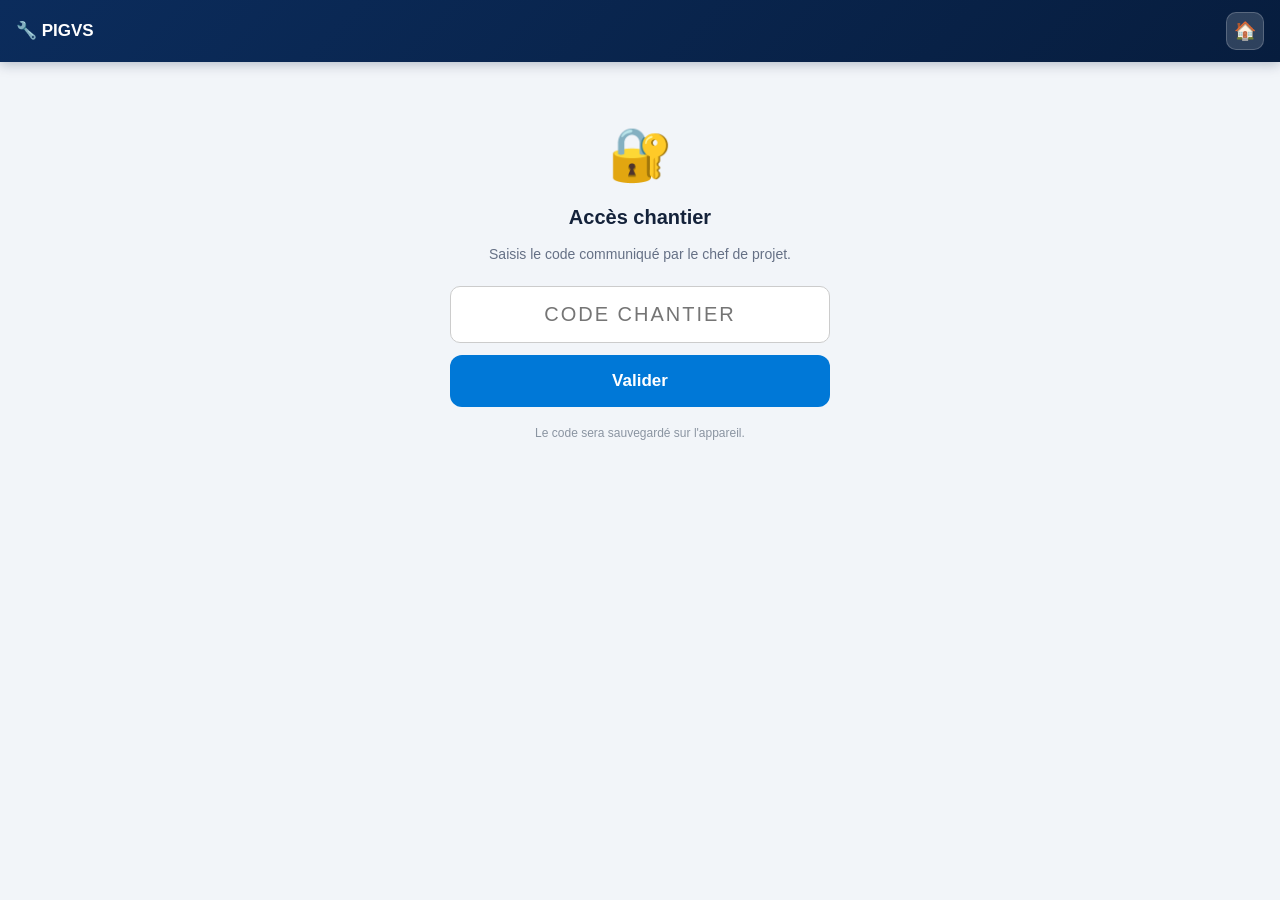
<file: colisage.html>
<!DOCTYPE html>
<html lang="fr">
  <head>
    <meta charset="UTF-8" />
    <meta name="viewport" content="width=device-width, initial-scale=1.0" />
    <title>Colisage — PIGVS</title>

    <link rel="stylesheet" href="style.css" />
    <link rel="manifest" href="manifest.json" />
    <meta name="theme-color" content="#0B2C5C" />
    <link rel="apple-touch-icon" href="icon-192.png" />

    <script src="pigvs-auth.js"></script>
    <script>
      PIGVS_AUTH.protegerPage();
    </script>
  </head>

  <body>
    <header class="app-header">
      <a class="back" href="index.html">‹</a>
      <h1>📦 Colisage</h1>
    </header>

    <div class="page">
      <p class="sous-titre">Que souhaitez-vous faire ?</p>

      <section class="grille-modules">
        <a class="module orange" href="colisage-saisie.html">
          <div class="module-head">
            <span class="module-ico">📝</span>
            <div>
              <h2>Renseigner le colisage</h2>
              <p>Saisir le contenu réel d'une caisse</p>
            </div>
          </div>
          <div class="module-foot">
            <span class="tags">Inventaire · Écarts · Photos</span>
            <span class="fleche">→</span>
          </div>
        </a>
        <a class="module violet" href="colisage-conteneur-saisie.html">
          <div class="module-head">
            <span class="module-ico">🚛</span>
        
            <div>
              <h2>Renseigner un conteneur</h2>
              <p>Vérifier les caisses réellement chargées</p>
            </div>
          </div>
        
          <div class="module-foot">
            <span class="tags">
              Caisses · Écarts · Scan
            </span>
        
            <span class="fleche">→</span>
          </div>
        </a>
        <a class="module bleu" href="colisage-consultation.html">
          <div class="module-head">
            <span class="module-ico">🔍</span>
            <div>
              <h2>Consulter le colisage</h2>
              <p>Rechercher un matériel ou une caisse</p>
            </div>
          </div>
          <div class="module-foot">
            <span class="tags">Conteneurs · Caisses · Matériel</span>
            <span class="fleche">→</span>
          </div>
        </a>
      </section>
    </div>
  </body>
</html>
</file>
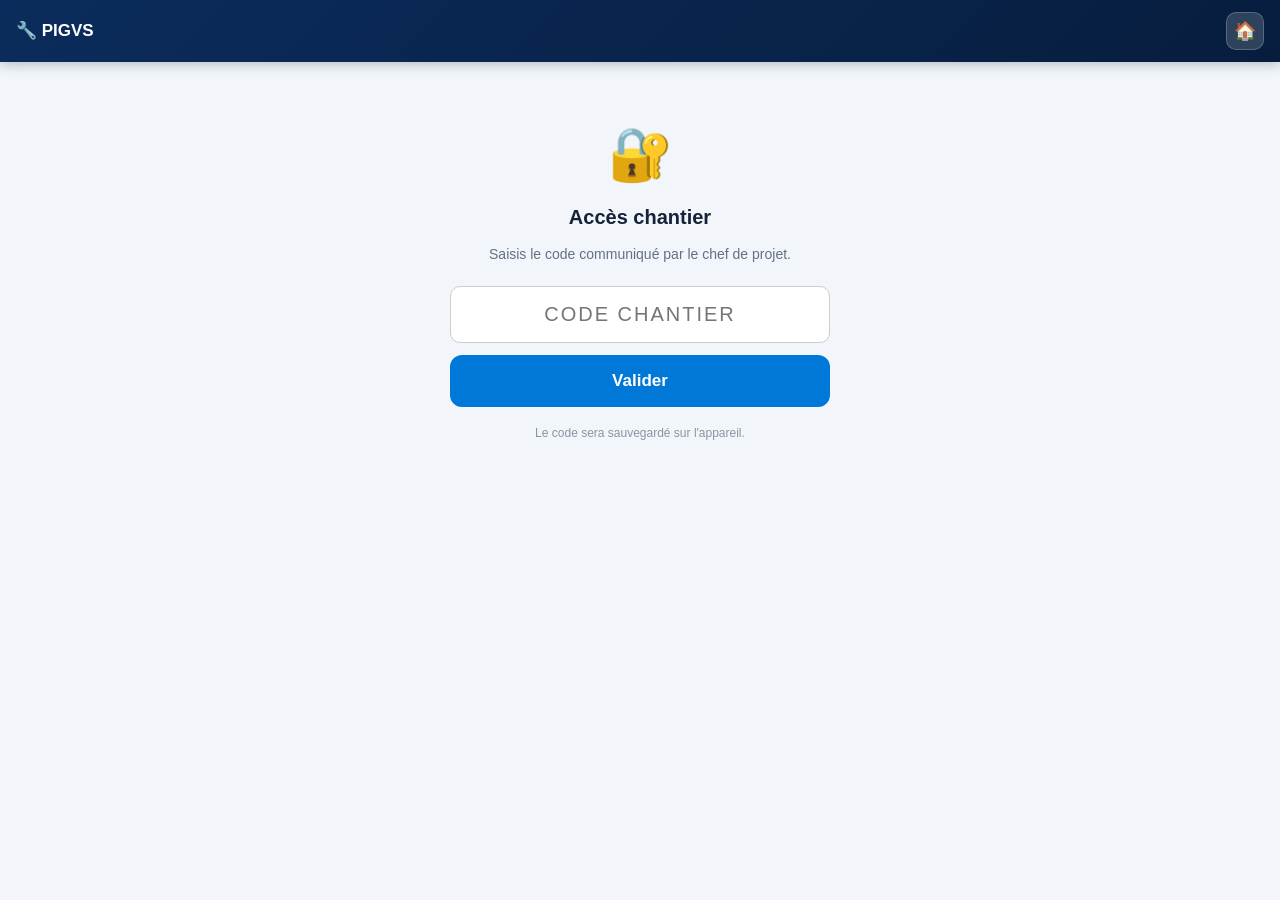
<file: depannage.html>
<!DOCTYPE html>
<html lang="fr"><head><meta charset="UTF-8"><meta name="viewport" content="width=device-width,initial-scale=1.0">
<title>Assistance Dépannage — PIGVS</title><link rel="stylesheet" href="style.css">
<style>
.dep-page{max-width:980px;margin:auto;padding:14px}.crumbs{display:flex;gap:6px;flex-wrap:wrap;margin:8px 0 14px}.crumb{border:0;background:#e8f1fb;color:#0B2C5C;border-radius:999px;padding:7px 11px;font-weight:700}.indispo{opacity:.47;filter:grayscale(.4);pointer-events:none}.indispo::before{content:"Bientôt";position:absolute;right:8px;top:8px;background:#64748b;color:white;border-radius:999px;padding:3px 7px;font-size:10px;z-index:2}.etape{background:#fff;border:1px solid #dfe5ee;border-top:5px solid var(--acc,#0078D7);border-radius:14px;padding:18px 16px;box-shadow:0 8px 24px rgba(11,44,92,.14);margin-bottom:14px}.etape h2{color:#0B2C5C;margin:0 0 7px;font-size:19px}.type{font-size:11px;font-weight:800;text-transform:uppercase;letter-spacing:.8px;color:var(--acc,#0078D7)}.aide{background:#f6f8fb;border-radius:10px;padding:10px 12px;color:#657085;font-size:13.5px}.choix{display:flex;flex-direction:column;gap:9px;margin-top:15px}.choix button{min-height:52px;background:white;border:1px solid #ccd4e0;border-radius:12px;padding:13px 15px;text-align:left;font-weight:700;font-size:15.5px}.img-etape{display:block;width:100%;max-height:320px;object-fit:contain;margin:12px 0;border-radius:10px;border:1px solid #e4e8ee;background:#fff}.actions{display:flex;gap:8px;flex-wrap:wrap}.actions button{flex:1;padding:11px;border:1px solid #dfe5ee;border-radius:10px;background:#eef1f6;font-weight:700;min-width:135px}.parcours{font-size:12px;color:#657085;margin-bottom:10px}.parcours span{display:inline-block;margin:2px 4px 2px 0;background:#eef4fb;padding:4px 7px;border-radius:7px}
</style>
<script src="pigvs-auth.js"></script><script>PIGVS_AUTH.protegerPage();</script></head>
<body><header class="app-header"><a class="back" href="index.html">‹</a><h1 id="titre">🛟 Assistance Dépannage</h1></header>
<main class="dep-page"><div class="crumbs" id="crumbs"></div><div id="vue"></div></main>
<script>
let DATA={pannes:[]}, NAV={activites:[]}, activite=null, systeme=null, panne=null, vars={}, parcours=[], etapeId=null;
const vue=document.getElementById('vue'), crumbs=document.getElementById('crumbs');
Promise.all([fetch('depannage-data.json').then(r=>r.json()),fetch('depannage-navigation.json').then(r=>r.json())]).then(([d,n])=>{DATA=d;NAV=n;menuActivites()}).catch(e=>vue.innerHTML='<div class="empty">⚠️ Données de dépannage indisponibles</div>');
function subst(t){return (t||'').replace(/\{(\w+)\}/g,(m,k)=>vars[k]??m)}
function nav(){let h='<button class="crumb" data-home>Assistance</button>';if(activite)h+=`<button class="crumb" data-act>${activite.titre}</button>`;if(systeme)h+=`<button class="crumb" data-sys>${systeme.titre}</button>`;crumbs.innerHTML=h;let b=crumbs.querySelector('[data-home]');if(b)b.onclick=menuActivites;b=crumbs.querySelector('[data-act]');if(b)b.onclick=()=>menuSystemes(activite.id);b=crumbs.querySelector('[data-sys]');if(b)b.onclick=()=>menuPannes(activite.id,systeme.id)}
function cards(items,kind){vue.innerHTML='<p class="sous-titre">'+(kind==='act'?'Choisissez l’activité':kind==='sys'?'Choisissez le système':'Quel défaut rencontrez-vous ?')+'</p><section class="grille-modules">'+items.map(x=>`<a href="#" class="module ${x.couleur||'bleu'} ${x.disponible===false?'indispo':''}" data-id="${x.id}"><div class="module-head"><span class="module-ico">${x.ico||'🔧'}</span><div><h2>${x.titre}</h2><p>${x.sousTitre||''}</p></div></div><div class="module-foot"><span class="tags">${x.disponible===false?'Assistance à venir':'Guidage pas à pas'}</span><span class="fleche">→</span></div></a>`).join('')+'</section>';vue.querySelectorAll('[data-id]').forEach(a=>a.onclick=e=>{e.preventDefault();if(kind==='act')menuSystemes(a.dataset.id);else if(kind==='sys')menuPannes(activite.id,a.dataset.id);else demarrer(a.dataset.id)})}
function menuActivites(){activite=systeme=panne=null;nav();cards(NAV.activites,'act')}
function menuSystemes(id){activite=NAV.activites.find(x=>x.id===id);systeme=panne=null;nav();cards(activite.systemes,'sys')}
function menuPannes(aid,sid){activite=NAV.activites.find(x=>x.id===aid);systeme=activite.systemes.find(x=>x.id===sid);panne=null;nav();let ps=(systeme.pannes||[]).map(id=>DATA.pannes.find(p=>p.id===id)).filter(Boolean);cards(ps,'panne')}
function demarrer(id){panne=DATA.pannes.find(x=>x.id===id);vars={};parcours=[];nav();poserVar(0)}
function poserVar(i){let l=panne.variables||[];if(i>=l.length){etapeId=panne.depart;afficherEtape();return}let v=l[i];vue.innerHTML=`<div class="etape"><span class="type">Préalable</span><h2>${v.question}</h2><div class="choix">${v.options.map((o,j)=>`<button data-o="${j}">${o.label}</button>`).join('')}</div></div>`;vue.querySelectorAll('[data-o]').forEach(b=>b.onclick=()=>{let o=v.options[+b.dataset.o];vars[v.id]=o.valeur;if(o.oppose)vars.AUTRE=o.oppose;poserVar(i+1)})}
function afficherEtape(){let e=panne.etapes[etapeId];if(!e){vue.innerHTML='<div class="empty">Étape introuvable</div>';return}let hist=parcours.length?'<div class="parcours">'+parcours.map(p=>`<span>${p.r}</span>`).join('')+'</div>':'';let img=e.image?`<img class="img-etape" src="${e.image}" alt="Illustration de l’étape">`:'';let body;if(e.type==='question')body=`<div class="choix">${e.choix.map((c,i)=>`<button data-c="${i}">${subst(c.label)}</button>`).join('')}</div>`;else if(e.type==='action')body='<div class="choix"><button data-next>✓ C’est fait</button></div>';else body='<div class="choix"><a class="btn" href="fdm.html">📋 Ouvrir une FDM</a></div>';vue.innerHTML=hist+`<div class="etape ${e.type==='fin'?'fin':''}" style="--acc:${e.type==='fin'?'#16a34a':e.type==='action'?'#16a34a':'#0078D7'}"><span class="type">${e.type==='question'?'❓ Question':e.type==='action'?'🔧 Action':'✅ Fin'}</span><h2>${subst(e.texte)}</h2>${e.aide?`<div class="aide">${subst(e.aide)}</div>`:''}${img}${body}</div><div class="actions">${parcours.length?'<button data-back>← Précédent</button>':''}<button data-restart>↻ Recommencer</button><button data-system>Changer de système</button></div>`;vue.querySelectorAll('[data-c]').forEach(b=>b.onclick=()=>{let c=e.choix[+b.dataset.c];parcours.push({id:etapeId,r:subst(c.label)});etapeId=c.vers;afficherEtape()});let n=vue.querySelector('[data-next]');if(n)n.onclick=()=>{parcours.push({id:etapeId,r:'Fait'});etapeId=e.vers;afficherEtape()};let bk=vue.querySelector('[data-back]');if(bk)bk.onclick=()=>{let p=parcours.pop();etapeId=p.id;afficherEtape()};vue.querySelector('[data-restart]').onclick=()=>{parcours=[];etapeId=panne.depart;afficherEtape()};vue.querySelector('[data-system]').onclick=()=>menuSystemes(activite.id);window.scrollTo(0,0)}
</script></body></html>
</file>
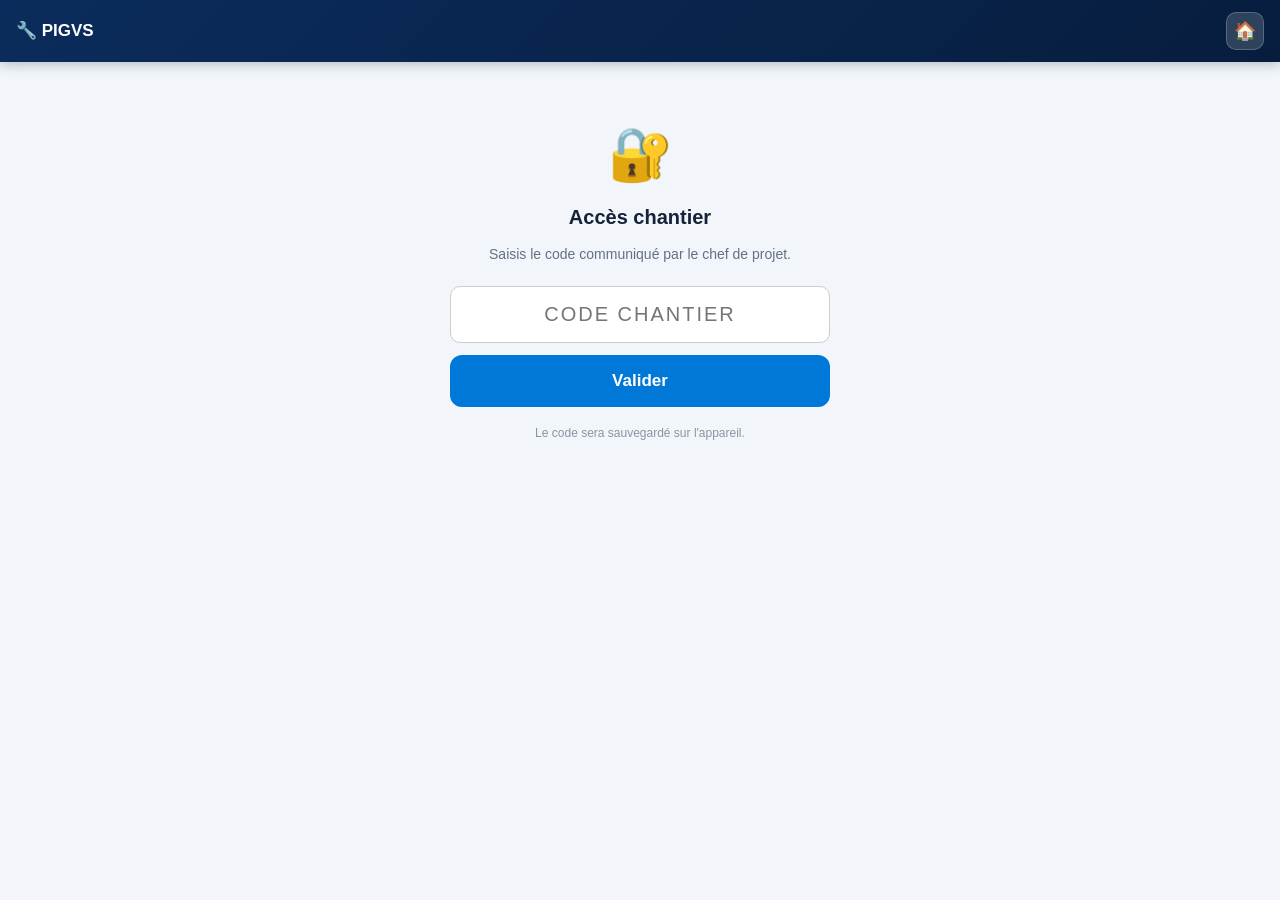
<file: detailSousEnsemble.html>
<!DOCTYPE html>
<html lang="fr">
<head>
  <meta charset="UTF-8">
  <meta name="viewport" content="width=device-width, initial-scale=1.0">
  <title>Détail sous-ensemble</title>
  <link rel="stylesheet" href="style.css">
  <link rel="manifest" href="manifest.json">
  <meta name="theme-color" content="#0078D7">
  <link rel="apple-touch-icon" href="icon-192.png">
  <script src="pigvs-auth.js"></script>
  <script>PIGVS_AUTH.protegerPage();</script>
</head>
<body>
  <header class="app-header">
    <a class="back" href="materiel.html">‹</a>
    <h1 id="titre">Détail</h1>
  </header>

  <div class="container">
    <div id="listeEquipements">
      <div class="empty">Chargement…</div>
    </div>
    <a class="btn btn-secondary" href="materiel.html" style="margin-top:8px">‹ Retour à la liste</a>
  </div>

<script>
const sousEnsemble = localStorage.getItem("sousEnsembleSelectionne");
document.getElementById("titre").innerText = sousEnsemble || "Détail";

fetch("etatEquipements.json")
  .then(r => r.json())
  .then(data => {
    const container = document.getElementById("listeEquipements");
    container.innerHTML = "";

    const filtres = data.filter(eq => eq.sousEnsemble === sousEnsemble);

    if (filtres.length === 0) {
      container.innerHTML = '<div class="empty">Aucun équipement pour ce sous-ensemble.</div>';
      return;
    }

    filtres.forEach(eq => {
      let cls = "gris", emoji = "⚪", libelle = eq.etat;
      if (eq.etat === "VERT")   { cls = "vert";   emoji = "🟢"; }
      if (eq.etat === "ORANGE") { cls = "orange"; emoji = "🟠"; }
      if (eq.etat === "ROUGE")  { cls = "rouge";  emoji = "🔴"; }

      const card = document.createElement("div");
      card.className = "card etat-" + cls;
      card.innerHTML = `
        <div style="display:flex;align-items:center;justify-content:space-between;gap:12px">
          <div style="font-size:16px;font-weight:600">${eq.equipement}</div>
          <span class="badge ${cls}">${emoji} ${libelle}</span>
        </div>`;
      container.appendChild(card);
    });
  })
  .catch(() => {
    document.getElementById("listeEquipements").innerHTML =
      '<div class="empty">Impossible de charger les données.</div>';
  });
</script>
</body>
</html>
</file>
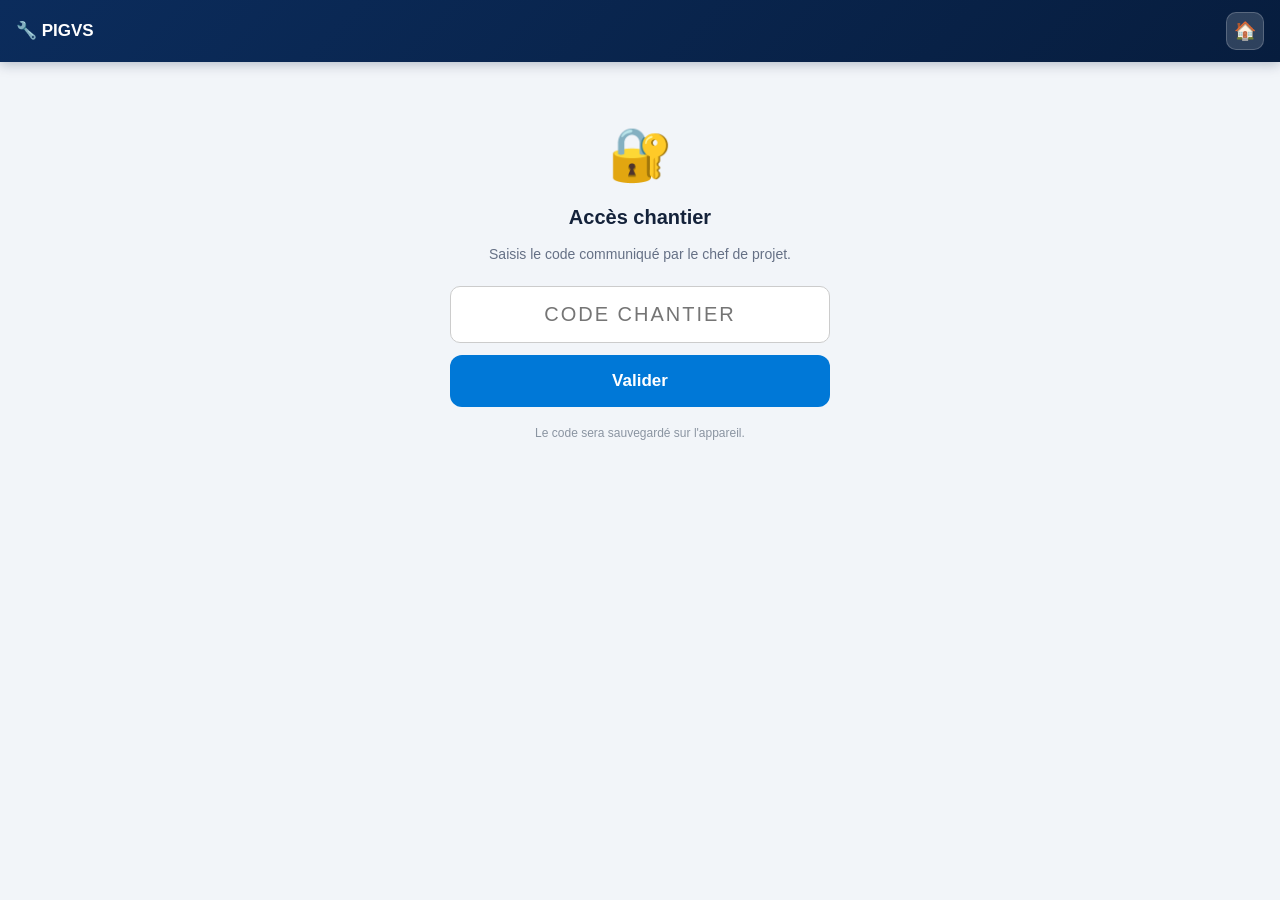
<file: fdm.html>
<!DOCTYPE html>
<html lang="fr">
<head>
  <meta charset="UTF-8">
  <meta name="viewport" content="width=device-width, initial-scale=1.0">
  <title>FDM Maintenance</title>
  <link rel="stylesheet" href="style.css">
  <link rel="manifest" href="manifest.json">
  <meta name="theme-color" content="#0078D7">
  <link rel="apple-touch-icon" href="icon-192.png">
  <style>
    .num-box { background:#eef4fb; border:1px solid #cfe0f5; border-radius:10px; padding:12px 14px; margin-bottom:14px; }
    .num-box .lab { font-size:12px; font-weight:700; color:#5a6673; }
    .num-box .val { font-size:18px; font-weight:800; color:#083f78; font-family:monospace; margin-top:2px; word-break:break-all; }
    .btn-photo { display:flex; align-items:center; justify-content:center; gap:8px; width:100%;
      padding:15px; font-size:16px; font-weight:bold; border:none; border-radius:12px; cursor:pointer;
      background:#0078D7; color:#fff; }
    .btn-gal { background:#4b5563; }
    .btns-photo { display:flex; flex-direction:column; gap:10px; }
    #camInput, #galInput { position:absolute; width:1px; height:1px; padding:0; margin:-1px;
      overflow:hidden; clip:rect(0,0,0,0); border:0; }
    #galerie { display:grid; grid-template-columns:repeat(3,1fr); gap:10px; margin-top:14px; }
    #galerie .vignette { position:relative; border-radius:10px; overflow:hidden; border:1px solid #d0d7de; aspect-ratio:1/1; }
    #galerie .vignette img { width:100%; height:100%; object-fit:cover; display:block; }
    #galerie .num { position:absolute; bottom:0; left:0; right:0; background:rgba(0,0,0,.55);
      color:#fff; font-size:12px; text-align:center; padding:2px 0; }
    #galerie .suppr { position:absolute; top:4px; right:4px; width:26px; height:26px;
      background:rgba(217,56,56,.92); color:#fff; border:none; border-radius:50%;
      font-size:15px; font-weight:bold; cursor:pointer; }
    .compteur { font-size:14px; color:var(--muted,#5a6673); text-align:center; margin-top:10px; }
    .jauge { height:8px; background:#e5e9ef; border-radius:6px; overflow:hidden; margin-top:8px; }
    .jauge > div { height:100%; width:0%; background:#1f9d55; transition:width .2s, background .2s; }
    .status { text-align:center; font-size:14px; font-weight:bold; padding:12px; border-radius:12px; margin-top:8px; display:none; }
    .status.info  { display:block; background:#e7f0fb; color:#083f78; }
    .status.ok    { display:block; background:#e4f6ec; color:#1f9d55; }
    .status.erreur{ display:block; background:#fdecec; color:#d93838; }
    .photo-note { font-size:13px; color:var(--muted); margin-top:6px; }
    .section-title { font-size:15px; font-weight:700; margin:4px 0 10px; }
  </style>
<script src="pigvs-auth.js"></script>
<script>PIGVS_AUTH.protegerPage();</script>
</head>
<body>
  <header class="app-header">
    <a class="back" href="index.html">‹</a>
    <h1>🔧 Fiche de maintenance</h1>
  </header>
  <div class="container">

    <div class="num-box">
      <div class="lab">N° de fiche (généré automatiquement)</div>
      <div class="val" id="numFicheVal">—</div>
    </div>

    <p class="info">* champs obligatoires</p>

    <div class="field-group">
      <label>Équipement <span class="req">*</span></label>
      <div class="field-wrap">
        <input type="text" style="display:none">
        <input type="text" id="equipement" name="random_12345_equipement"
               autocomplete="off" autocorrect="off" autocapitalize="off" spellcheck="false"
               placeholder="Rechercher un équipement…">
        <div id="equipementList" class="dropdown"></div>
      </div>
    </div>
    <div class="field-group">
      <label>Description <span class="req">*</span></label>
      <textarea id="description" placeholder="Décrire le problème…"></textarea>
    </div>
    <div class="field-group">
      <label>Date <span class="req">*</span></label>
      <input type="date" id="date">
    </div>
    <div class="field-group">
      <label>Site <span class="req">*</span></label>
      <div class="field-wrap">
        <input type="text" style="display:none">
        <input type="text" id="site" name="random_12345_site"
               autocomplete="off" autocorrect="off" autocapitalize="off" spellcheck="false"
               placeholder="Rechercher un site…">
        <div id="siteList" class="dropdown"></div>
      </div>
    </div>
    <div class="field-group">
      <label>Matériel utilisable ? <span class="req">*</span></label>
      <div class="choice-group">
        <button type="button" onclick="selectMateriel('Oui', this)">Oui</button>
        <button type="button" onclick="selectMateriel('Oui en mode dégradé', this)">Oui, dégradé</button>
        <button type="button" onclick="selectMateriel('Non', this)">Non</button>
      </div>
      <input type="hidden" id="materiel">
    </div>
    <div class="field-group">
      <label>Action immédiate</label>
      <textarea id="action1" placeholder="Action corrective immédiate…"></textarea>
    </div>
    <div class="field-group">
      <label>Action à effectuer</label>
      <textarea id="action2" placeholder="Action à prévoir…"></textarea>
    </div>
    <div class="field-group">
      <label>Rédacteur <span class="req">*</span></label>
      <input type="text" id="redacteur" placeholder="Votre nom">
    </div>

    <div class="card" style="margin-top:8px">
      <div class="section-title">📷 Photos (facultatif)</div>
      <p class="photo-note">Les photos partent <b>avec la fiche</b>, en un seul envoi.</p>
      <input type="file" accept="image/*" capture="environment" id="camInput">
      <input type="file" accept="image/*" multiple id="galInput">
      <div class="btns-photo">
        <label for="camInput" class="btn-photo">📸 Prendre une photo</label>
        <label for="galInput" class="btn-photo btn-gal">🖼️ Choisir dans la galerie</label>
      </div>
      <div id="galerie"></div>
      <div class="compteur" id="compteur"></div>
      <div class="jauge"><div id="jaugeFill"></div></div>
    </div>

    <button class="btn" id="sendBtn" style="margin-top:12px">✅ Envoyer la fiche 📤</button>
    <div id="status" class="status"></div>
  </div>

<script src="pigvs-chantier.js"></script>
<script src="pigvs-auth.js"></script>
<script src="pigvs-envoi.js"></script>
<script>
const QUALITE_JPEG  = 0.90;
const MAX_LARGEUR   = 2500;
const LIMITE_TOTALE = 10 * 1024 * 1024;

function normalize(str){ return str.toLowerCase().normalize("NFD").replace(/[\u0300-\u036f]/g,""); }
function editDistance(a,b){
  const dp=[]; for(let i=0;i<=a.length;i++){dp[i]=[];dp[i][0]=i;} for(let j=0;j<=b.length;j++){dp[0][j]=j;}
  for(let i=1;i<=a.length;i++){for(let j=1;j<=b.length;j++){
    const c=a[i-1]===b[j-1]?0:1;
    dp[i][j]=Math.min(dp[i-1][j]+1,dp[i][j-1]+1,dp[i-1][j-1]+c);
    if(i>1&&j>1&&a[i-1]===b[j-2]&&a[i-2]===b[j-1])dp[i][j]=Math.min(dp[i][j],dp[i-2][j-2]+1);
  }} return dp[a.length][b.length];
}
function wordScore(s,t){
  if(!s)return 1; if(t===s)return 120; if(t.startsWith(s))return 100; if(t.includes(s))return 80;
  const tp=t.substring(0,s.length); const d=Math.min(editDistance(s,t),editDistance(s,tp));
  let th=0; if(s.length<=3)th=0; else if(s.length<=5)th=1; else if(s.length<=9)th=2; else th=3;
  return d<=th?60-d*10:0;
}
function itemScore(search,item){
  const q=normalize(search),text=normalize(item); if(!q)return 1;
  const qw=q.split(/\s+/).filter(Boolean),tw=text.split(/\s+/).filter(Boolean); let tot=0;
  for(const w of qw){let b=0;for(const t of tw){const sc=wordScore(w,t);if(sc>b)b=sc;}if(b===0)return 0;tot+=b;}
  if(text.startsWith(q))tot+=50; if(text.includes(q))tot+=30; return tot;
}
let equipements=[], sites=[];
function selectMateriel(value, element){
  document.getElementById("materiel").value=value;
  document.querySelectorAll(".choice-group button").forEach(b=>b.classList.remove("active"));
  element.classList.add("active");
}
function createAutocomplete(inputId, listId, dataList){
  const input=document.getElementById(inputId), list=document.getElementById(listId);
  input.addEventListener("focus",()=>show(""));
  input.addEventListener("input",()=>{ show(input.value); if(inputId==='site') majNumero(); });
  function show(filter){
    const val=normalize(filter);
    let r=dataList.map(it=>({original:it,score:itemScore(val,it)})).filter(x=>x.score>0)
      .sort((a,b)=>b.score!==a.score?b.score-a.score:a.original.localeCompare(b.original)).slice(0,100);
    list.innerHTML = r.length===0 ? "<div>Aucun résultat</div>"
      : r.map(it=>`<div onclick="selectItem('${it.original.replace(/'/g,"\\'")}','${inputId}','${listId}')">${it.original}</div>`).join("");
    list.style.display="block";
  }
}
function selectItem(value, inputId, listId){
  document.getElementById(inputId).value=value;
  document.getElementById(listId).style.display="none";
  if(inputId==='site') majNumero();
}
Promise.all([
  fetch("equipements.json").then(r=>r.json()),
  fetch("sites.json").then(r=>r.json())
]).then(([e,s])=>{ equipements=e; sites=s;
  createAutocomplete("equipement","equipementList",equipements);
  createAutocomplete("site","siteList",sites);
});
document.addEventListener("click", e=>{
  if(!e.target.closest(".field-wrap")){ document.querySelectorAll(".dropdown").forEach(d=>d.style.display="none"); }
});
window.addEventListener("load", ()=>{ document.getElementById("date").valueAsDate=new Date(); });

if (window.PIGVS) {
  PIGVS.loadChantiers().then(function(){
    PIGVS.prefillSite(document.getElementById('site'));
    majNumero();
  });
}

/* Numéro de fiche : FDM-{SITE}-{AAAAMMJJ}-{HHMMSS} */
let NUM_FICHE = "";
function cleanStrict(s){ return (s||'').toString().trim().replace(/[\\\/:*?"<>|#]/g,'-'); }
function sanitizePath(s){ return (s||'').toString().trim().replace(/[\\\/:*?"<>|]/g,'-'); }
function majNumero(){
  const site=cleanStrict(document.getElementById('site').value)||"SITE";
  const d=new Date(), p=n=>String(n).padStart(2,'0');
  NUM_FICHE=`FDM-${site}-${d.getFullYear()}${p(d.getMonth()+1)}${p(d.getDate())}-${p(d.getHours())}${p(d.getMinutes())}${p(d.getSeconds())}`;
  document.getElementById('numFicheVal').textContent=NUM_FICHE;
}
majNumero();

/* PHOTOS */
let photos=[];
const camInput=document.getElementById('camInput');
const galInput=document.getElementById('galInput');
const galerie=document.getElementById('galerie');
const compteur=document.getElementById('compteur');
const jaugeFill=document.getElementById('jaugeFill');
const status=document.getElementById('status');
const sendBtn=document.getElementById('sendBtn');

function setStatus(t,m){ status.className="status "+t; status.innerHTML=m; }
function tailleTotale(){ return photos.reduce((s,p)=>s+p.file.size,0); }
function fmtMo(o){ return (o/1048576).toFixed(1); }

function compresser(file){
  return new Promise((resolve,reject)=>{
    const reader=new FileReader();
    reader.onerror=()=>reject("lecture impossible");
    reader.onload=ev=>{
      const img=new Image();
      img.onerror=()=>reject("image invalide");
      img.onload=()=>{
        const ratio=Math.min(1, MAX_LARGEUR/Math.max(img.width,img.height));
        const canvas=document.createElement('canvas');
        canvas.width =Math.round(img.width *ratio);
        canvas.height=Math.round(img.height*ratio);
        canvas.getContext('2d').drawImage(img,0,0,canvas.width,canvas.height);
        canvas.toBlob(b=> b?resolve(b):reject("échec compression"), 'image/jpeg', QUALITE_JPEG);
      };
      img.src=ev.target.result;
    };
    reader.readAsDataURL(file);
  });
}
async function traiterFichiers(fichiers){
  if(!fichiers.length) return;
  setStatus('info','⏳ Compression en cours…');
  let ok=0, ko=0;
  for(const f of fichiers){
    let blob; try{ blob=await compresser(f); }catch(e){ ko++; continue; }
    if(tailleTotale()+blob.size>LIMITE_TOTALE){ ko++; continue; }
    const file=new File([blob], `tmp_${Date.now()}.jpg`, {type:'image/jpeg'});
    photos.push({file, url:URL.createObjectURL(file)}); ok++;
  }
  rendreGalerie();
  if(ko>0) setStatus('erreur', `⚠️ ${ok} ajoutée(s), ${ko} refusée(s) : limite 10 Mo.`);
  else setStatus('info', `✅ ${ok} photo(s) ajoutée(s).`);
}
camInput.addEventListener('change', async e=>{ const f=Array.from(e.target.files||[]); camInput.value=""; await traiterFichiers(f); });
galInput.addEventListener('change', async e=>{ const f=Array.from(e.target.files||[]); galInput.value=""; await traiterFichiers(f); });

function rendreGalerie(){
  galerie.innerHTML="";
  photos.forEach((p,i)=>{
    const d=document.createElement('div'); d.className='vignette';
    d.innerHTML=`<img src="${p.url}"><div class="num">${i+1}</div><button class="suppr" data-i="${i}">×</button>`;
    galerie.appendChild(d);
  });
  galerie.querySelectorAll('.suppr').forEach(b=>b.addEventListener('click',()=>{
    const i=+b.dataset.i; URL.revokeObjectURL(photos[i].url); photos.splice(i,1); rendreGalerie();
  }));
  const total=tailleTotale(), pct=Math.min(100,Math.round(total/LIMITE_TOTALE*100));
  compteur.textContent = photos.length ? `${photos.length} photo(s) · ${fmtMo(total)} / 10 Mo` : "";
  jaugeFill.style.width=pct+'%';
  jaugeFill.style.background = pct>=90?'#d93838':(pct>=70?'#e8a13a':'#1f9d55');
}

/* ============ ENVOI HTTP ============ */
sendBtn.addEventListener('click', async ()=>{
  const equipement=document.getElementById("equipement").value.trim();
  const description=document.getElementById("description").value.trim();
  const date=document.getElementById("date").value;
  const site=document.getElementById("site").value.trim();
  const materiel=document.getElementById("materiel").value;
  const action1=document.getElementById("action1").value.trim();
  const action2=document.getElementById("action2").value.trim();
  const redacteur=document.getElementById("redacteur").value.trim();

  if(!equipement||!description||!date||!site||!materiel||!redacteur){
    setStatus('erreur',"⚠️ Remplis tous les champs obligatoires (*)."); return;
  }
  if(tailleTotale()>LIMITE_TOTALE){ setStatus('erreur',"⚠️ Total photos > 10 Mo."); return; }

  sendBtn.disabled=true;
  setStatus('info','⏳ Envoi en cours…');

  majNumero();
  const num=NUM_FICHE;
  const chemin=`fiches de maintenance/${sanitizePath(equipement)}`;

  const res = await PIGVS_ENVOI.envoyer({
    type  : "FDM",
    path  : chemin,
    champs: {
      "NumFiche"   : num,
      "Equipement" : equipement,
      "Description": description,
      "Date"       : date,
      "Site"       : site,
      "Materiel"   : materiel,
      "Action1"    : action1,
      "Action2"    : action2,
      "Redacteur"  : redacteur
    },
    photos: photos.map((p,idx)=>({ file:p.file, nom:`${num}_${idx+1}.jpg` }))
  });

  if(res.ok){
    setStatus('ok', `✅ Fiche ${num} envoyée !`);
    photos.forEach(p=>URL.revokeObjectURL(p.url));
    photos=[]; rendreGalerie();
    document.getElementById("description").value="";
    document.getElementById("action1").value="";
    document.getElementById("action2").value="";
    setTimeout(()=>{ sendBtn.disabled=false; majNumero(); }, 1500);
  } else {
    setStatus('erreur', "❌ "+res.msg);
    sendBtn.disabled=false;
  }
});
</script>
</body>
</html>
</file>
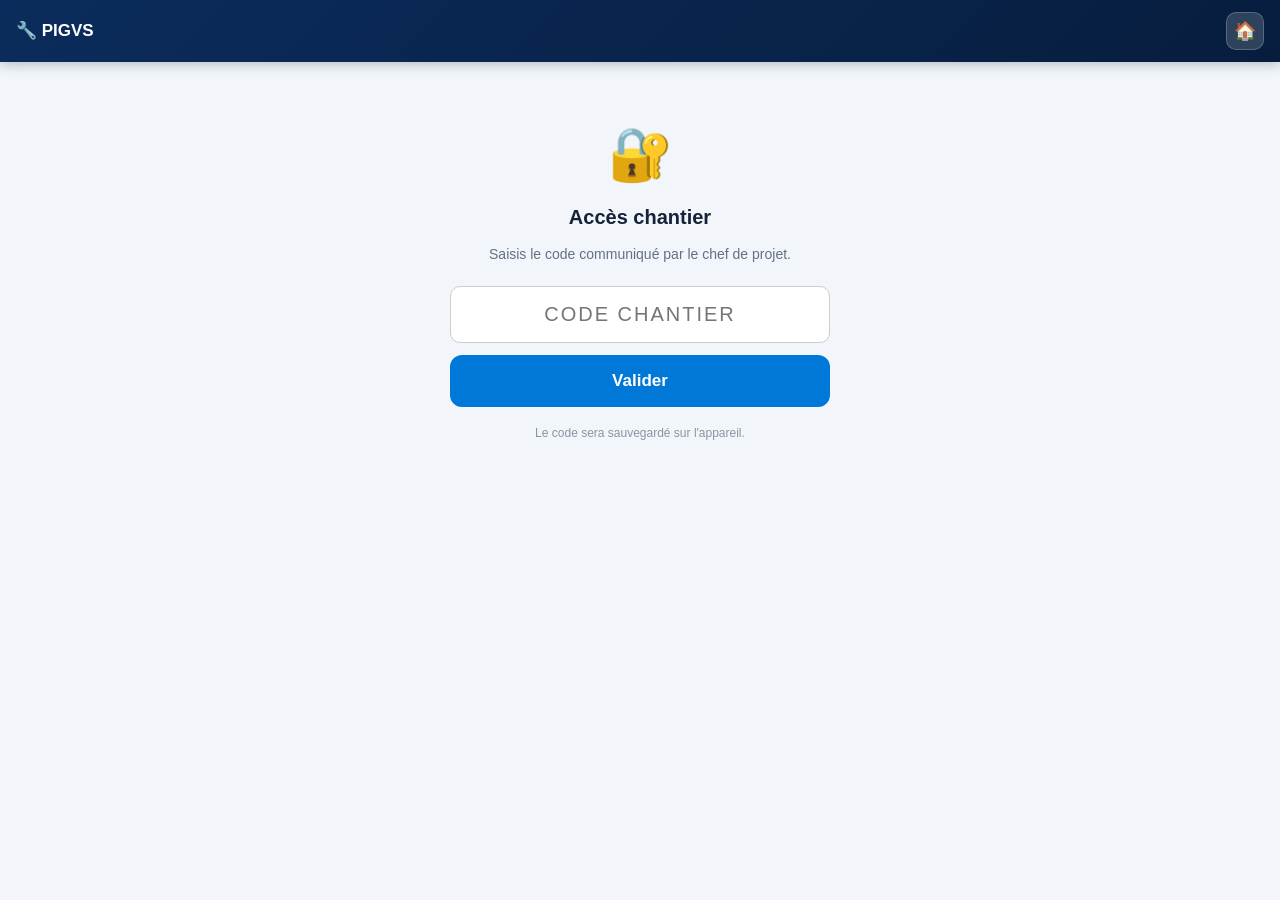
<file: info.html>
<!DOCTYPE html>
<html lang="fr">
<head>
  <meta charset="UTF-8">
  <meta name="viewport" content="width=device-width, initial-scale=1.0">
  <title>Infos chantier — PIGVS</title>
  <link rel="stylesheet" href="style.css">
  <link rel="manifest" href="manifest.json">
  <meta name="theme-color" content="#0078D7">
  <link rel="apple-touch-icon" href="icon-192.png">
  <style>
    .chantier-bar { background:#fff; border:1px solid #e0e0e0; border-radius:12px; padding:10px 12px; margin-bottom:16px; }
    .chantier-bar label { display:block; font-size:12px; font-weight:700; color:#5a6673; margin-bottom:6px; }
    .pigvs-select { width:100%; padding:11px; font-size:15px; border-radius:8px; border:1px solid #ccc; box-sizing:border-box; }

    .kpi-row { display:grid; grid-template-columns:1fr 1fr; gap:10px; margin-bottom:16px; }
    .kpi { background:#fff; border:1px solid #e0e0e0; border-radius:12px; padding:14px; text-align:center; }
    .kpi .val { font-size:24px; font-weight:800; color:#0078D7; }
    .kpi .lab { font-size:12px; color:#5a6673; margin-top:2px; }

    .section-titre { font-size:15px; font-weight:700; margin:18px 0 8px; color:#334; display:flex; align-items:center; gap:8px; }

    .planning { background:#fff; border:1px solid #e0e0e0; border-radius:12px; padding:6px 14px; }
    .step { display:flex; align-items:center; gap:12px; padding:12px 0; border-bottom:1px solid #eef0f3; }
    .step:last-child { border-bottom:0; }
    .step .dot { width:16px; height:16px; border-radius:50%; flex:0 0 auto; border:3px solid #d0d7de; background:#fff; }
    .step.done .dot { background:#1f9d55; border-color:#1f9d55; }
    .step.current .dot { background:#0078D7; border-color:#0078D7; box-shadow:0 0 0 4px rgba(0,120,215,.18); }
    .step .txt { flex:1; }
    .step .nom { font-weight:700; font-size:15px; }
    .step .sous { font-size:12px; color:#5a6673; }
    .step .tag { font-size:11px; font-weight:700; padding:2px 8px; border-radius:10px; }
    .tag.done { background:#e4f6ec; color:#166534; }
    .tag.current { background:#e7f0fb; color:#083f78; }
    .tag.todo { background:#f1f3f5; color:#8a94a1; }

    .barre { height:10px; background:#e5e9ef; border-radius:6px; overflow:hidden; margin:6px 0 2px; }
    .barre > div { height:100%; background:#1f9d55; }

    .alerte { display:flex; gap:12px; background:#fff; border:1px solid #e0e0e0; border-left:5px solid #999;
      border-radius:10px; padding:12px 14px; margin-bottom:10px; }
    .alerte.rouge  { border-left-color:#d93838; }
    .alerte.orange { border-left-color:#e8a13a; }
    .alerte.bleu   { border-left-color:#0078D7; }
    .alerte .ico { font-size:22px; }
    .alerte .titre { font-weight:700; font-size:15px; }
    .alerte .desc { font-size:13px; color:#5a6673; margin-top:2px; }

    .maj { text-align:center; font-size:12px; color:#8a94a1; margin-top:20px; }
    .vide { text-align:center; color:#8a94a1; padding:40px 10px; }
  </style>
<script src="pigvs-auth.js"></script>
<script>PIGVS_AUTH.protegerPage();</script>
</head>
<body>
  <header class="app-header">
    <a class="back" href="index.html">‹</a>
    <h1>ℹ️ Infos chantier</h1>
  </header>
  <div class="container">

    <!-- SÉLECTEUR toujours visible -->
    <div class="chantier-bar">
      <label>🏭 Chantier</label>
      <div id="chantierSelector"></div>
    </div>

    <div id="dashboard"></div>

  </div>

  <script src="pigvs-chantier.js"></script>
  <script>
    const dash = document.getElementById('dashboard');

    PIGVS.loadChantiers().then(function () {
      PIGVS.renderSelector(document.getElementById('chantierSelector'), function () {
        afficher();
      });
      afficher();
    });

    function afficher(){
      const c = PIGVS.getChantier();
      if(!c){
        dash.innerHTML = "<div class='vide'>👆 Sélectionne un chantier ci-dessus pour voir son tableau de bord.</div>";
        return;
      }
      if(!c.infoData){
        dash.innerHTML = "<div class='vide'>Aucune donnée d'info pour ce chantier.</div>";
        return;
      }
      dash.innerHTML = "<div class='vide'>⏳ Chargement…</div>";
      fetch(c.infoData).then(r=>r.json()).then(render)
        .catch(()=>{ dash.innerHTML = "<div class='vide'>⚠️ Impossible de charger "+c.infoData+"</div>"; });
    }

    function render(d){
      const planning = d.planning.map(function(s){
        const tag = s.etat==='done' ? "<div class='tag done'>Fait</div>"
                  : s.etat==='current' ? "<div class='tag current'>En cours</div>"
                  : "<div class='tag todo'>À venir</div>";
        return `<div class="step ${s.etat}">
            <div class="dot"></div>
            <div class="txt"><div class="nom">${s.nom}</div><div class="sous">${s.sous||''}</div></div>
            ${tag}
          </div>`;
      }).join('');

      const alertes = (d.alertes||[]).map(function(a){
        return `<div class="alerte ${a.couleur||'bleu'}">
            <div class="ico">${a.ico||'ℹ️'}</div>
            <div><div class="titre">${a.titre}</div><div class="desc">${a.desc||''}</div></div>
          </div>`;
      }).join('');

      dash.innerHTML = `
        <div class="kpi" style="text-align:left; margin-bottom:16px;">
          <div style="font-size:18px;font-weight:800;color:#083f78">🏭 ${d.titre}</div>
          <div style="font-size:13px;color:#5a6673;margin-top:2px">${d.operation||''}</div>
        </div>

        <div class="kpi-row">
          <div class="kpi"><div class="val">${d.avancement}%</div><div class="lab">Avancement global</div></div>
          <div class="kpi"><div class="val">${d.jour||'—'}</div><div class="lab">Jour de chantier</div></div>
          <div class="kpi"><div class="val">${d.finPrev||'—'}</div><div class="lab">Fin prévisionnelle</div></div>
          <div class="kpi"><div class="val">${(d.alertes||[]).length}</div><div class="lab">Infos importantes</div></div>
        </div>

        <div class="section-titre">📅 Avancement de l'opération</div>
        <div class="barre"><div style="width:${d.avancement}%"></div></div>
        <div class="planning">${planning}</div>

        <div class="section-titre">⚠️ Informations importantes</div>
        ${alertes || "<div class='vide'>Aucune info particulière.</div>"}

        <div class="maj">Dernière mise à jour : ${d.maj||'—'}</div>
      `;
    }
  </script>
</body>
</html>
</file>
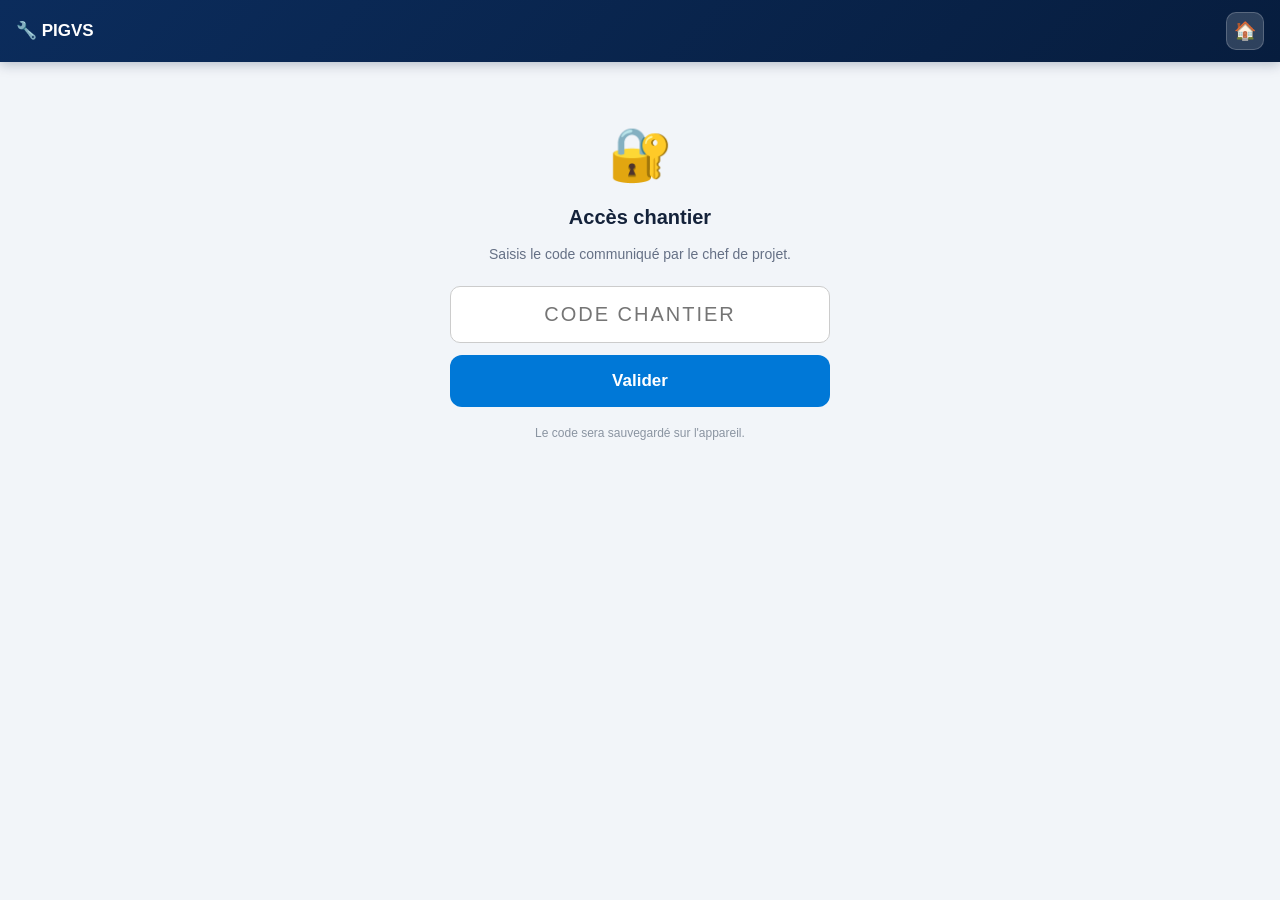
<file: login.html>
<!DOCTYPE html>
<html lang="fr">
<head>
  <meta charset="UTF-8">
  <meta name="viewport" content="width=device-width, initial-scale=1.0">
  <title>Accès — PIGVS</title>
  <link rel="stylesheet" href="style.css">
  <link rel="manifest" href="manifest.json">
  <meta name="theme-color" content="#0078D7">
  <link rel="apple-touch-icon" href="icon-192.png">
  <style>
    .login-box { max-width:380px; margin:40px auto; text-align:center; }
    .login-box .logo { font-size:52px; }
    .login-box h2 { margin:12px 0 6px; font-size:20px; }
    .login-box p { color:var(--muted,#5a6673); font-size:14px; margin-bottom:22px; }
    .login-box input { width:100%; padding:16px; font-size:20px; text-align:center;
      letter-spacing:2px; border:1px solid #ccc; border-radius:10px; box-sizing:border-box; }
    .login-box button { width:100%; padding:16px; margin-top:12px; font-size:17px; font-weight:700;
      border:none; border-radius:12px; background:#0078D7; color:#fff; cursor:pointer; }
    .login-box button:disabled { opacity:.6; }
    .msg { margin-top:14px; padding:12px; border-radius:10px; font-size:14px; font-weight:700; display:none; }
    .msg.err { display:block; background:#fdecec; color:#b91c1c; }
    .msg.ok  { display:block; background:#e4f6ec; color:#166534; }
    .msg.info{ display:block; background:#e7f0fb; color:#083f78; }
    .note { font-size:12px; color:#8a94a1; margin-top:18px; }
  </style>
</head>
<body>
  <header class="app-header">
    <h1>🔧 PIGVS</h1>
  </header>

  <div class="container">
    <div class="login-box">
      <div class="logo">🔐</div>
      <h2>Accès chantier</h2>
      <p>Saisis le code communiqué par le chef de projet.</p>

      <input type="text" id="code" placeholder="CODE CHANTIER"
             autocomplete="off" autocapitalize="none" spellcheck="false">
      <button id="btn">Valider</button>
      <div id="msg" class="msg"></div>

      <div class="note">Le code sera sauvegardé sur l'appareil.</div>
    </div>
  </div>

<script src="pigvs-auth.js"></script>
<script>
  const input = document.getElementById('code');
  const btn   = document.getElementById('btn');
  const msg   = document.getElementById('msg');

  function setMsg(cls, txt){ msg.className = "msg " + cls; msg.textContent = txt; }

  /* Si déjà authentifié, on repart directement vers la destination */
  if (PIGVS_AUTH.estAuthentifie()) { redirection(); }

  function redirection(){
    const p = new URLSearchParams(location.search);
    const next = p.get('next');
    location.replace(next ? decodeURIComponent(next) : "index.html");
  }

  async function valider(){
    const code = input.value.trim();
    if(!code){ setMsg('err', "⚠️ Saisis le code."); return; }
    btn.disabled = true;
    setMsg('info', "⏳ Vérification…");
    const r = await PIGVS_AUTH.verifierCode(code);
    if(r.ok){
      setMsg('ok', "✅ Accès autorisé.");
      setTimeout(redirection, 500);
    } else {
      setMsg('err', "❌ " + r.msg);
      btn.disabled = false;
    }
  }

  btn.addEventListener('click', valider);
  input.addEventListener('keydown', e=>{ if(e.key==='Enter') valider(); });
</script>
</body>
</html>
</file>
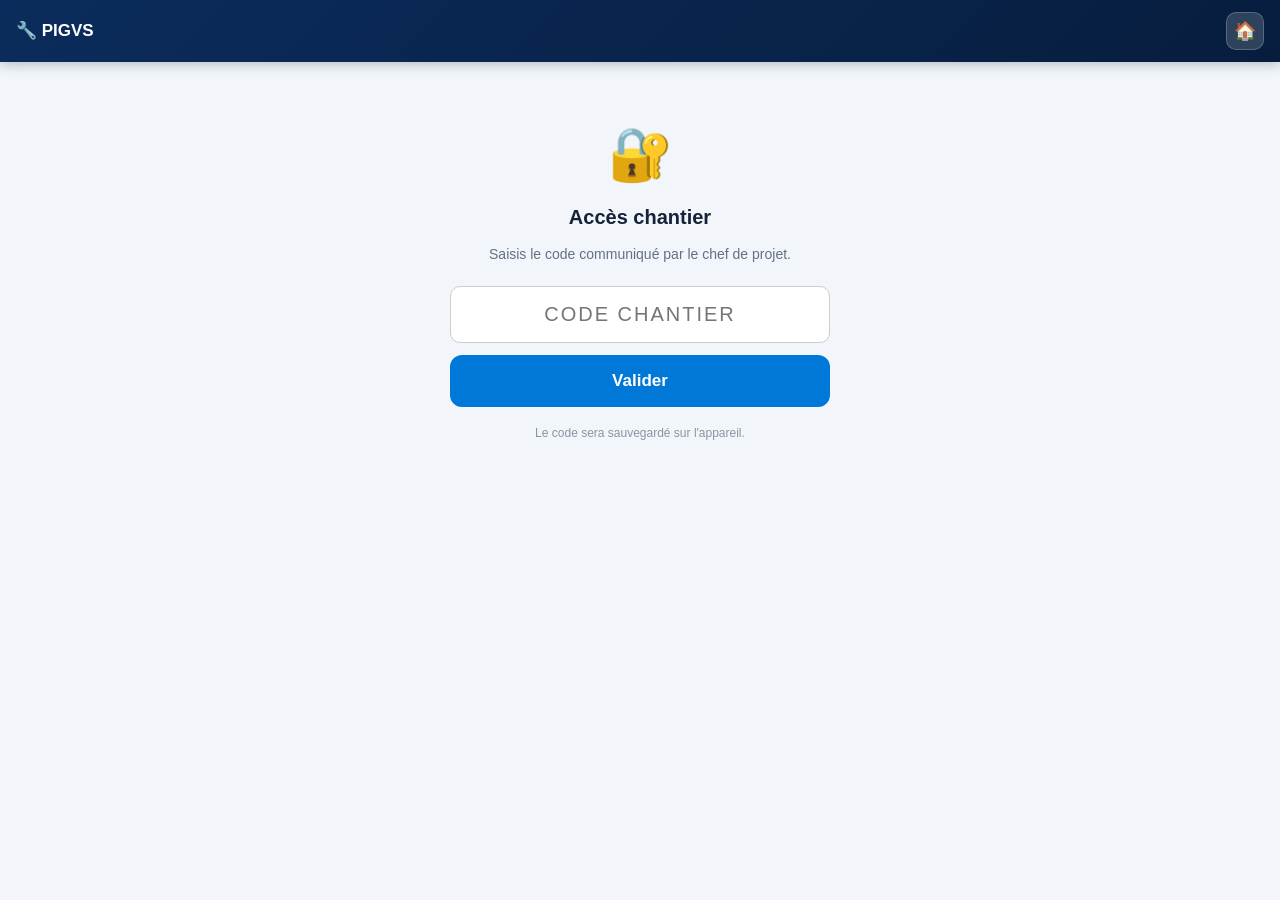
<file: materiel.html>
<!DOCTYPE html>
<html lang="fr">
<head>
  <meta charset="UTF-8">
  <meta name="viewport" content="width=device-width, initial-scale=1.0">
  <title>État du matériel</title>
  <link rel="stylesheet" href="style.css">
  <link rel="manifest" href="manifest.json">
  <meta name="theme-color" content="#0078D7">
  <link rel="apple-touch-icon" href="icon-192.png">
<script src="pigvs-auth.js"></script>
<script>PIGVS_AUTH.protegerPage();</script>
</head>
<body>
  <header class="app-header">
    <a class="back" href="index.html">‹</a>
    <h1>📊 État du matériel</h1>
  </header>

  <div class="container">
    <div id="listeSousEnsembles">
      <div class="empty">Chargement…</div>
    </div>
  </div>

<script>
fetch("sousEnsemble.json")
  .then(r => r.json())
  .then(data => {
    const container = document.getElementById("listeSousEnsembles");
    container.innerHTML = "";

    if (!data || data.length === 0) {
      container.innerHTML = '<div class="empty">Aucun sous-ensemble à afficher.</div>';
      return;
    }

    data.forEach(item => {
      let cls = "gris", emoji = "⚪";
      if (item.etat === "VERT")   { cls = "vert";   emoji = "🟢"; }
      if (item.etat === "ORANGE") { cls = "orange"; emoji = "🟠"; }
      if (item.etat === "ROUGE")  { cls = "rouge";  emoji = "🔴"; }

      const card = document.createElement("div");
      card.className = "card clickable etat-" + cls;
      card.onclick = () => ouvrirSousEnsemble(item.nom);
      card.innerHTML = `
        <div style="display:flex;align-items:center;justify-content:space-between;gap:12px">
          <div>
            <div style="font-size:17px;font-weight:700">${item.nom}</div>
            <div style="font-size:14px;color:var(--muted);margin-top:2px">
              ${item.utilisables}/${item.total} utilisables
            </div>
          </div>
          <span class="badge ${cls}">${emoji}</span>
        </div>`;
      container.appendChild(card);
    });
  })
  .catch(() => {
    document.getElementById("listeSousEnsembles").innerHTML =
      '<div class="empty">Impossible de charger les données.</div>';
  });

function ouvrirSousEnsemble(nomSousEnsemble){
  localStorage.setItem("sousEnsembleSelectionne", nomSousEnsemble);
  window.location.href = "detailSousEnsemble.html";
}
</script>
</body>
</html>
</file>
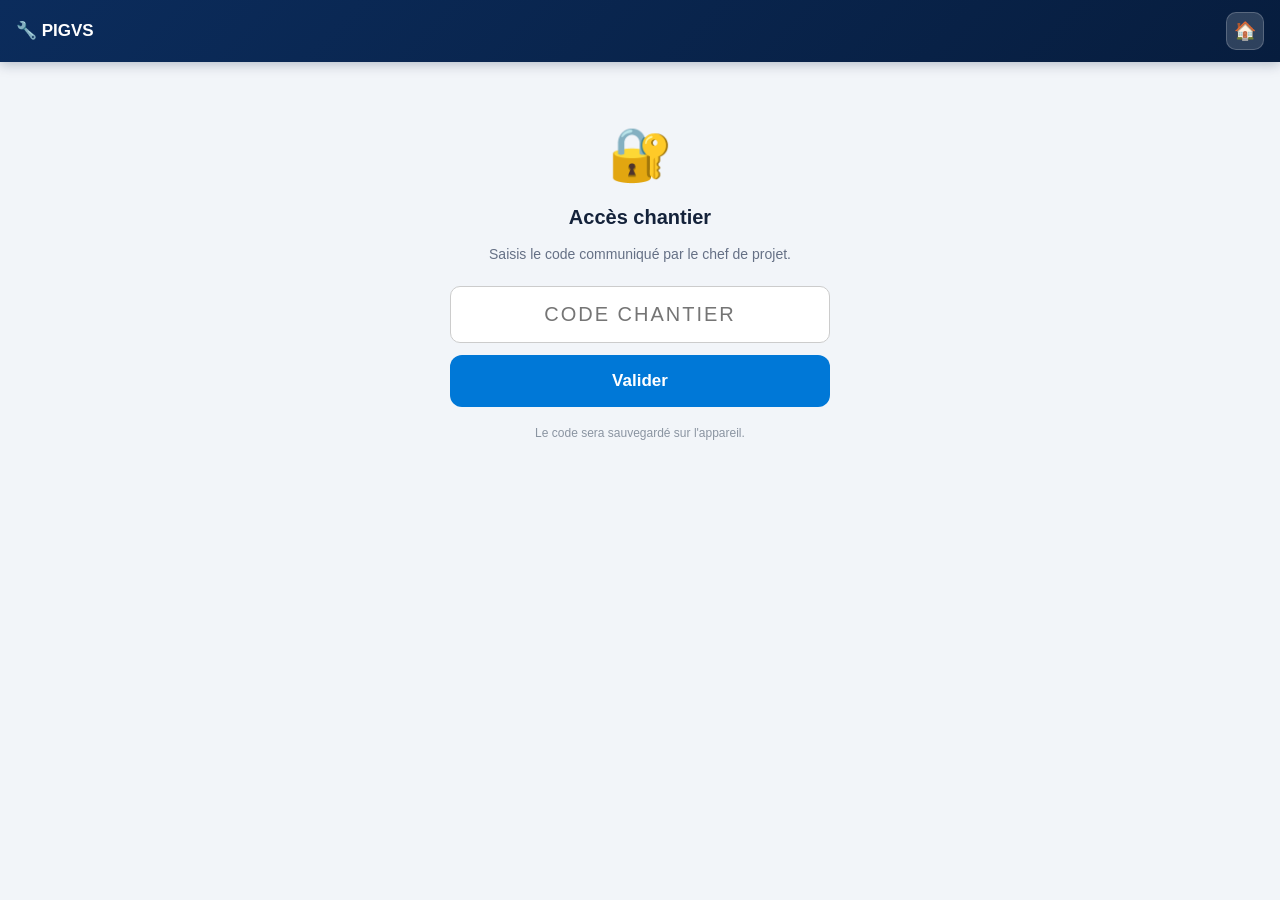
<file: photo.html>
<!DOCTYPE html>
<html lang="fr">
<head>
  <meta charset="UTF-8">
  <meta name="viewport" content="width=device-width, initial-scale=1.0">
  <title>Photo — PIGVS</title>
  <link rel="stylesheet" href="style.css">
  <link rel="manifest" href="manifest.json">
  <meta name="theme-color" content="#0078D7">
  <link rel="apple-touch-icon" href="icon-192.png">
  <style>
    .btn-photo { display:flex; align-items:center; justify-content:center; gap:8px; width:100%;
      padding:18px; font-size:17px; font-weight:bold; border:none; border-radius:12px; cursor:pointer;
      background:#0078D7; color:#fff; }
    .btn-gal { background:#4b5563; }
    .btns-photo { display:flex; flex-direction:column; gap:10px; }
    .btn-send { display:flex; align-items:center; justify-content:center; gap:10px; width:100%;
      padding:18px; font-size:18px; font-weight:bold; border:none; border-radius:12px; cursor:pointer;
      background:#1f9d55; color:#fff; }
    .btn-send:disabled { opacity:.5; }
    .btn-reset { width:100%; padding:14px; font-size:15px; font-weight:bold; border:2px solid #d93838;
      border-radius:12px; cursor:pointer; background:#fff; color:#d93838; margin-top:10px; }
    #camInput, #galInput { position:absolute; width:1px; height:1px; padding:0; margin:-1px;
      overflow:hidden; clip:rect(0,0,0,0); border:0; }
    .champ { margin-bottom:12px; }
    .champ label { display:block; font-weight:bold; margin-bottom:6px; font-size:15px; }
    .champ .req { color:#d93838; }
    .champ .aide { font-size:12px; color:#8a94a1; margin-top:4px; }
    input, select, textarea { width:100%; padding:12px; font-size:16px; border-radius:8px;
      border:1px solid #ccc; box-sizing:border-box; }
    select:disabled { background:#f3f5f7; color:#9aa4af; }
    .card > label { display:block; font-weight:bold; margin-bottom:8px; font-size:15px; }
    .ac-wrap { position:relative; }
    .ac-list { position:absolute; top:100%; left:0; right:0; background:#fff; border:1px solid #ccc;
      border-radius:8px; max-height:220px; overflow-y:auto; z-index:60; display:none;
      box-shadow:0 6px 16px rgba(0,0,0,.14); }
    .ac-list div { padding:11px 12px; font-size:15px; cursor:pointer; border-bottom:1px solid #f0f0f0; }
    .ac-list div:last-child { border-bottom:0; }
    .ac-list div:hover { background:#e7f0fb; }
    .ac-list .ac-empty { color:#8a94a1; cursor:default; }
    /* Bandeau d'information sur la centrale reconnue */
    .info-gv { display:none; background:#eef4fb; border:1px solid #cfe0f5; border-radius:10px;
      padding:10px 12px; font-size:13px; color:#083f78; margin-bottom:12px; }
    .info-gv b { font-weight:800; }
    .info-gv.warn { background:#fff8e1; border-color:#ffe0a3; color:#8a6100; }
    #galerie.grid { display:grid; grid-template-columns:repeat(3,1fr); gap:10px; margin-top:14px; }
    #galerie.grid .vignette { position:relative; border-radius:10px; overflow:hidden; border:1px solid #d0d7de; aspect-ratio:1/1; }
    #galerie.grid .vignette img { width:100%; height:100%; object-fit:cover; display:block; }
    #galerie.grid .num { position:absolute; bottom:0; left:0; right:0; background:rgba(0,0,0,.55);
      color:#fff; font-size:12px; text-align:center; padding:2px 0; }
    #galerie.grid .suppr { position:absolute; top:4px; right:4px; width:26px; height:26px;
      background:rgba(217,56,56,.92); color:#fff; border:none; border-radius:50%;
      font-size:15px; font-weight:bold; cursor:pointer; }
    #galerie.liste { display:flex; flex-direction:column; gap:10px; margin-top:14px; }
    #galerie.liste .ligne { display:flex; align-items:center; gap:10px; border:1px solid #d0d7de;
      border-radius:10px; padding:8px; }
    #galerie.liste .ligne img { width:64px; height:64px; object-fit:cover; border-radius:8px; flex:0 0 auto; }
    #galerie.liste .ligne .rep { flex:1; position:relative; }
    #galerie.liste .ligne .rep select, #galerie.liste .ligne .rep input { padding:10px; font-size:15px; }
    #galerie.liste .ligne .rep.manquant select,
    #galerie.liste .ligne .rep.manquant input { border-color:#d93838; background:#fff5f5; }
    #galerie.liste .ligne .suppr { width:34px; height:34px; background:#fff; color:#d93838;
      border:2px solid #d93838; border-radius:50%; font-size:16px; font-weight:bold; cursor:pointer; flex:0 0 auto; }
    .compteur { font-size:14px; color:var(--muted,#5a6673); text-align:center; margin-top:10px; }
    .jauge { height:8px; background:#e5e9ef; border-radius:6px; overflow:hidden; margin-top:8px; }
    .jauge > div { height:100%; width:0%; background:#1f9d55; transition:width .2s, background .2s; }
    .chemin { font-size:12px; font-family:monospace; color:#083f78; background:#eef4fb;
      border-radius:8px; padding:8px; margin-top:10px; word-break:break-all; }
    .status { text-align:center; font-size:15px; font-weight:bold; padding:14px; border-radius:12px; margin-top:4px; display:none; }
    .status.info  { display:block; background:#e7f0fb; color:#083f78; }
    .status.ok    { display:block; background:#e4f6ec; color:#1f9d55; }
    .status.erreur{ display:block; background:#fdecec; color:#d93838; }
  </style>
<script src="pigvs-auth.js"></script>
<script>PIGVS_AUTH.protegerPage();</script>
</head>
<body>
  <header class="app-header">
    <a class="back" href="photos.html">‹</a>
    <h1 id="titrePage">📷 Reporting Photo</h1>
  </header>
  <div class="container">
    <div class="card">
      <label>1. Renseigner les informations</label>
      <div class="info-gv" id="infoGV"></div>
      <div id="champs"></div>
    </div>
    <div class="card">
      <label>2. Ajouter des photos</label>
      <input type="file" accept="image/*" capture="environment" id="camInput">
      <input type="file" accept="image/*" multiple id="galInput">
      <div class="btns-photo">
        <label for="camInput" class="btn-photo">📸 Prendre une photo</label>
        <label for="galInput" class="btn-photo btn-gal">🖼️ Choisir dans la galerie</label>
      </div>
      <div id="aide-nom" class="compteur" style="display:none"></div>
      <div id="galerie" class="grid"></div>
      <div class="compteur" id="compteur"></div>
      <div class="jauge"><div id="jaugeFill"></div></div>
    </div>
    <div class="card">
      <label>3. Envoyer</label>
      <div class="chemin" id="apercuChemin">Destination : …</div>
      <button id="sendBtn" class="btn-send" style="margin-top:10px" disabled>Envoyer 📤</button>
      <button id="resetBtn" class="btn-reset" style="display:none;">Tout effacer 🗑️</button>
      <div id="statusPhoto" class="status"></div>
    </div>
  </div>

<script src="pigvs-chantier.js"></script>
<script src="pigvs-auth.js"></script>
<script src="pigvs-envoi.js"></script>
<script>
const QUALITE_JPEG   = 0.90;
const MAX_LARGEUR    = 2500;
const LIMITE_TOTALE  = 10 * 1024 * 1024;

/* GV par défaut, utilisés tant qu'aucune centrale n'est reconnue */
const GV_DEFAUT = ["GV1","GV2","GV3","GV4"];

/* Liste des FCS : FCS-01 … FCS-40 (modifier NB_FCS pour étendre) */
const NB_FCS = 40;
const FCS_OPTIONS = Array.from({length:NB_FCS}, (_,i)=>{
  const v = 'FCS-' + String(i+1).padStart(2,'0');
  return { label:v, value:v };
});

/* ===========================================================
   Référentiel centrales : type de GV, dénomination, trous
   =========================================================== */
let CENTRALES = {};          // { "PAL4": {typeGV, gv[], trous[]}, ... }
let CENTRALES_PRET = false;

/* type "gv"    -> menu déroulant alimenté par la centrale
   type "trous" -> nommage par photo alimenté par la centrale */
const TYPES = {
  "calage-arrimage": {
    titre:"📦 Calage / Arrimage",
    champs:[
      {id:"site",      label:"Site",      type:"json", source:"sites.json",      req:true},
      {id:"conteneur", label:"Conteneur", type:"json", source:"conteneurs.json", req:true}
    ],
    path:v=>`photo-PIGVS/${v.site}/1- Calage-Arrimage/${v.conteneur}`,
    nomPhoto:{ type:"text", label:"Nom de la photo (facultatif)", req:false }
  },
  "colisage-caisse": {
    titre:"🧰 Colisage caisse",
    champs:[ {id:"site", label:"Site", type:"json", source:"sites.json", req:true} ],
    path:v=>`photo-PIGVS/${v.site}/2- Colisage caisse`,
    nomPhoto:{ type:"json", source:"caisses.json", label:"Caisse (facultatif)", req:false }
  },
  "feuilles-colisage": {
    titre:"📄 Feuilles de colisage",
    champs:[
      {id:"site",      label:"Site",      type:"json", source:"sites.json",      req:true},
      {id:"conteneur", label:"Conteneur", type:"json", source:"conteneurs.json", req:true}
    ],
    path:v=>`photo-PIGVS/${v.site}/3- Feuilles de colisage/${v.conteneur}`,
    nomPhoto:{ type:"text", label:"Nom de la photo (facultatif)", req:false }
  },
  "cahier-quart": {
    titre:"📓 Cahier de quart",
    champs:[
      {id:"site",     label:"Site",     type:"json",  source:"sites.json", req:true},
      {id:"gv",       label:"GV",       type:"gv",    req:true},
      {id:"activite", label:"Activité", type:"liste", options:["lançage","ETV"], req:true},
      {id:"date",     label:"Date",     type:"date",  req:true},
      {id:"poste",    label:"Poste",    type:"liste", options:["Matin","Après-midi","Nuit","Journée"], req:true}
    ],
    path:v=>`photo-PIGVS/${v.site}/4- Cahier de quart/${v.gv}/${v.activite}`,
    nomBase:v=>`${v.date}_${v.poste}`,
    nomPhoto:{ type:"text", label:"Nom de la photo (facultatif)", req:false }
  },
  "portee-joint": {
    titre:"🔩 Portée de joint",
    champs:[
      {id:"site", label:"Site",            type:"json",  source:"sites.json", req:true},
      {id:"gv",   label:"GV",              type:"gv",    req:true},
      {id:"sens", label:"Entrée / Sortie", type:"liste", options:["Entrée","Sortie"], req:true}
    ],
    path:v=>`photo-PIGVS/${v.site}/5- Portées de joint/${v.gv}/${v.sens}`,
    /* Les trous d'accès dépendent de la centrale */
    nomPhoto:{ type:"trous", label:"Trou d'accès", req:true }
  },
  "fcs": {
    titre:"📋 FCS",
    champs:[ {id:"site", label:"Site", type:"json", source:"sites.json", req:true} ],
    path:v=>`photo-PIGVS/${v.site}/6- FCS`,
    /* Menu déroulant FCS-01 … FCS-40 sous chaque photo */
    nomPhoto:{ type:"liste", label:"N° de FCS", req:true, options:FCS_OPTIONS }
  },
  "condition-acces": {
    titre:"🚪 Condition d'accès",
    champs:[ {id:"site", label:"Site", type:"json", source:"sites.json", req:true} ],
    path:v=>`photo-PIGVS/${v.site}/7- Conditions d'accès`,
    nomPhoto:{ type:"text", label:"Nom de la photo (facultatif)", req:false }
  },
  "autre": {
    titre:"🗂️ Autre",
    champs:[ {id:"site", label:"Site", type:"json", source:"sites.json", req:true} ],
    path:v=>`photo-PIGVS/${v.site}/8- Autre`,
    nomPhoto:{ type:"text", label:"Nom de la photo (facultatif)", req:false }
  }
};

const params = new URLSearchParams(location.search);
const TYPE_ID = params.get('type');
const TYPE = TYPES[TYPE_ID];

const champsDiv    = document.getElementById('champs');
const titrePage    = document.getElementById('titrePage');
const apercuChemin = document.getElementById('apercuChemin');
const aideNom      = document.getElementById('aide-nom');
const infoGV       = document.getElementById('infoGV');

let photos = [];
let nomPhotoOptions = [];    // options du nommage par photo (caisses.json)
const champData = {};

const camInput  = document.getElementById('camInput');
const galInput  = document.getElementById('galInput');
const galerie   = document.getElementById('galerie');
const compteur  = document.getElementById('compteur');
const jaugeFill = document.getElementById('jaugeFill');
const sendBtn   = document.getElementById('sendBtn');
const resetBtn  = document.getElementById('resetBtn');
const statusPhoto = document.getElementById('statusPhoto');

function clean(s){ return (s||'').toString().trim().replace(/[\\\/:*?"<>|]/g,'-'); }
function escAttr(s){ return (s||'').toString().replace(/"/g,'&quot;'); }
function setStatusP(t,m){ statusPhoto.className="status "+t; statusPhoto.innerHTML=m; }
function clearStatusP(){ statusPhoto.className="status"; statusPhoto.innerHTML=""; }
function tailleTotale(){ return photos.reduce((s,p)=>s+p.file.size,0); }
function fmtMo(o){ return (o/1048576).toFixed(1); }

/* "TO 143 Sup" -> "TO_143_Sup"  (nom de fichier propre) */
function versNomFichier(lib){
  return clean(lib).replace(/\s+/g,'_');
}

function normalize(str){ return (str||'').toLowerCase().normalize("NFD").replace(/[\u0300-\u036f]/g,""); }
function editDistance(a,b){
  const dp=[]; for(let i=0;i<=a.length;i++){dp[i]=[];dp[i][0]=i;} for(let j=0;j<=b.length;j++){dp[0][j]=j;}
  for(let i=1;i<=a.length;i++){for(let j=1;j<=b.length;j++){
    const c=a[i-1]===b[j-1]?0:1;
    dp[i][j]=Math.min(dp[i-1][j]+1,dp[i][j-1]+1,dp[i-1][j-1]+c);
    if(i>1&&j>1&&a[i-1]===b[j-2]&&a[i-2]===b[j-1])dp[i][j]=Math.min(dp[i][j],dp[i-2][j-2]+1);
  }} return dp[a.length][b.length];
}
function wordScore(s,t){
  if(!s)return 1; if(t===s)return 120; if(t.startsWith(s))return 100; if(t.includes(s))return 80;
  const tp=t.substring(0,s.length); const d=Math.min(editDistance(s,t),editDistance(s,tp));
  let th=0; if(s.length<=3)th=0; else if(s.length<=5)th=1; else if(s.length<=9)th=2; else th=3;
  return d<=th?60-d*10:0;
}
function itemScore(search,item){
  const q=normalize(search),text=normalize(item); if(!q)return 1;
  const qw=q.split(/\s+/).filter(Boolean),tw=text.split(/\s+/).filter(Boolean); let tot=0;
  for(const w of qw){let b=0;for(const t of tw){const sc=wordScore(w,t);if(sc>b)b=sc;}if(b===0)return 0;tot+=b;}
  if(text.startsWith(q))tot+=50; if(text.includes(q))tot+=30; return tot;
}
function attachAutocomplete(input, listEl, getData, onChange){
  function show(filter){
    const data=getData()||[]; const val=normalize(filter);
    let r=data.map(it=>({original:it,score:itemScore(val,it)})).filter(x=>x.score>0)
      .sort((a,b)=>b.score!==a.score?b.score-a.score:a.original.localeCompare(b.original)).slice(0,100);
    if(r.length===0){ listEl.innerHTML="<div class='ac-empty'>Aucun résultat</div>"; }
    else{
      listEl.innerHTML=r.map(x=>`<div>${x.original}</div>`).join('');
      listEl.querySelectorAll('div').forEach(d=>d.addEventListener('mousedown',ev=>{
        ev.preventDefault(); input.value=d.textContent.trim(); listEl.style.display="none";
        if(onChange) onChange(input.value);
      }));
    }
    listEl.style.display="block";
  }
  input.addEventListener('focus',()=>show(input.value));
  input.addEventListener('input',()=>{ show(input.value); if(onChange) onChange(input.value); });
}
document.addEventListener('click', function(e){
  if(!e.target.closest('.ac-wrap')){ document.querySelectorAll('.ac-list').forEach(l=>l.style.display='none'); }
});

function compresser(file){
  return new Promise((resolve,reject)=>{
    const reader=new FileReader();
    reader.onerror=()=>reject("lecture impossible");
    reader.onload=ev=>{
      const img=new Image();
      img.onerror=()=>reject("image invalide");
      img.onload=()=>{
        const ratio=Math.min(1, MAX_LARGEUR/Math.max(img.width,img.height));
        const canvas=document.createElement('canvas');
        canvas.width =Math.round(img.width *ratio);
        canvas.height=Math.round(img.height*ratio);
        canvas.getContext('2d').drawImage(img,0,0,canvas.width,canvas.height);
        canvas.toBlob(b=> b?resolve(b):reject("compression échouée"), 'image/jpeg', QUALITE_JPEG);
      };
      img.src=ev.target.result;
    };
    reader.readAsDataURL(file);
  });
}

/* ===========================================================
   CENTRALE COURANTE
   =========================================================== */
function siteSaisi(){
  const el = document.getElementById('f_site');
  return el ? el.value.trim() : '';
}
function centraleCourante(){
  const s = siteSaisi();
  if(!s) return null;
  /* recherche insensible à la casse / aux espaces */
  const cle = Object.keys(CENTRALES).find(k => normalize(k) === normalize(s));
  return cle ? Object.assign({ code:cle }, CENTRALES[cle]) : null;
}
function listeGV(){
  const c = centraleCourante();
  return (c && c.gv && c.gv.length) ? c.gv : GV_DEFAUT;
}
function listeTrous(){
  const c = centraleCourante();
  return (c && c.trous) ? c.trous : [];
}

/* Met à jour le bandeau + les listes dépendantes du site */
function majDependancesSite(){
  const c = centraleCourante();
  const s = siteSaisi();

  /* --- Bandeau d'information --- */
  if(!s){
    infoGV.style.display = 'none';
  } else if(c){
    infoGV.className = 'info-gv';
    infoGV.style.display = 'block';
    infoGV.innerHTML = `🏭 <b>${c.code}</b> — GV type <b>${c.typeGV||'?'}</b> · `
      + `${c.gv.length} GV (${c.gv.join(', ')})`
      + (c.trous.length ? ` · ${c.trous.length} trous d'accès` : '');
  } else {
    infoGV.className = 'info-gv warn';
    infoGV.style.display = 'block';
    infoGV.innerHTML = `⚠️ Centrale « ${escAttr(s)} » non répertoriée : liste GV par défaut utilisée.`;
  }

  /* --- Menu GV --- */
  const selGV = document.getElementById('f_gv');
  if(selGV){
    const avant = selGV.value;
    const gvs = listeGV();
    selGV.innerHTML = '<option value="">— choisir —</option>'
      + gvs.map(g=>`<option value="${escAttr(g)}">${g}</option>`).join('');
    /* on conserve la sélection si elle existe toujours */
    if(gvs.includes(avant)) selGV.value = avant;
  }

  /* --- Trous d'accès (nommage par photo) --- */
  if(TYPE && TYPE.nomPhoto && TYPE.nomPhoto.type === 'trous'){
    const trous = listeTrous();
    /* on vide les repères devenus invalides */
    photos.forEach(p=>{ if(p.nom && !trous.includes(p.nom)) p.nom = ''; });
    rendreGalerie();
  }
  majEtat();
}

/* ===========================================================
   CONSTRUCTION DES CHAMPS
   =========================================================== */
function construireChamps(){
  TYPE.champs.forEach(c=>{
    const wrap=document.createElement('div'); wrap.className='champ';
    const req=c.req?' <span class="req">*</span>':'';
    let inner=`<label for="f_${c.id}">${c.label}${req}</label>`;
    if(c.type==='json'){
      inner+=`<div class="ac-wrap"><input type="text" id="f_${c.id}" autocomplete="off"
               autocapitalize="off" spellcheck="false" placeholder="Rechercher…">
               <div class="ac-list" id="ac_f_${c.id}"></div></div>`;
    } else if(c.type==='gv'){
      inner+=`<select id="f_${c.id}"><option value="">— choisir —</option></select>
              <div class="aide">Dépend de la centrale sélectionnée</div>`;
    } else if(c.type==='liste'){
      inner+=`<select id="f_${c.id}"><option value="">— choisir —</option>`+
        c.options.map(o=>`<option value="${o}">${o}</option>`).join('')+`</select>`;
    } else if(c.type==='date'){ inner+=`<input type="date" id="f_${c.id}">`; }
    else { inner+=`<input type="text" id="f_${c.id}">`; }
    wrap.innerHTML=inner; champsDiv.appendChild(wrap);
  });

  TYPE.champs.forEach(c=>{
    const el=document.getElementById('f_'+c.id);
    if(c.type==='json'){
      champData[c.id]=[];
      fetch(c.source).then(r=>r.json()).then(l=>{ champData[c.id]=l; })
        .catch(()=>{ el.placeholder='⚠️ '+c.source+' introuvable'; });
      attachAutocomplete(el, document.getElementById('ac_f_'+c.id), ()=>champData[c.id], ()=>{
        if(c.id==='site') majDependancesSite(); else majEtat();
      });
      /* saisie manuelle du site (sans passer par la liste) */
      if(c.id==='site'){
        el.addEventListener('change', majDependancesSite);
        el.addEventListener('blur',   majDependancesSite);
      }
    } else {
      if(c.type==='date'){ el.value=new Date().toISOString().slice(0,10); }
      el.addEventListener('input', majEtat);
      el.addEventListener('change', majEtat);
    }
  });

  if(TYPE.nomPhoto && TYPE.nomPhoto.type==='json'){
    fetch(TYPE.nomPhoto.source).then(r=>r.json()).then(l=>{ nomPhotoOptions=l; }).catch(()=>{ nomPhotoOptions=[]; });
  }
  if(TYPE.nomPhoto){
    galerie.className='liste'; aideNom.style.display='block';
    aideNom.textContent = TYPE.nomPhoto.req
      ? "Choisis une valeur sous chaque photo (elle servira de nom de fichier)."
      : "Tu peux nommer chaque photo (facultatif). Sinon un nom automatique est utilisé.";
  } else { galerie.className='grid'; aideNom.style.display='none'; }
  majEtat();
}

function lireValeurs(){
  const v={};
  TYPE.champs.forEach(c=>{ v[c.id]=clean(document.getElementById('f_'+c.id).value); });
  return v;
}
function champsOK(){
  return TYPE.champs.every(c=> !c.req || document.getElementById('f_'+c.id).value.trim()!=='');
}
function nomPhotoOK(){
  if(!TYPE.nomPhoto || !TYPE.nomPhoto.req) return true;
  return photos.length>0 && photos.every(p=>p.nom && p.nom.trim()!=='');
}

async function traiterFichiers(fichiers){
  if(!fichiers.length) return;
  setStatusP('info','⏳ Compression en cours…');
  let ok=0, ko=0;
  for(const f of fichiers){
    let blob; try{ blob=await compresser(f); }catch(e){ ko++; continue; }
    if(tailleTotale()+blob.size>LIMITE_TOTALE){ ko++; continue; }
    const file=new File([blob], `tmp_${Date.now()}.jpg`, {type:'image/jpeg'});
    photos.push({file, url:URL.createObjectURL(file), nom:''}); ok++;
  }
  rendreGalerie();
  if(ko>0) setStatusP('erreur', `⚠️ ${ok} ajoutée(s), ${ko} refusée(s) : limite de 10 Mo atteinte.`);
  else setStatusP('info', `✅ ${ok} photo(s) ajoutée(s).`);
}
camInput.addEventListener('change', async e=>{ const f=Array.from(e.target.files||[]); camInput.value=""; await traiterFichiers(f); });
galInput.addEventListener('change', async e=>{ const f=Array.from(e.target.files||[]); galInput.value=""; await traiterFichiers(f); });

function champNomPhoto(p,i){
  const np=TYPE.nomPhoto;

  if(np.type==='text'){
    return `<input type="text" class="np-text" data-i="${i}" placeholder="${escAttr(np.label)}" value="${escAttr(p.nom)}">`;
  }
  if(np.type==='json'){
    return `<div class="ac-wrap"><input type="text" class="np-ac" data-i="${i}" autocomplete="off"
             placeholder="${escAttr(np.label)}" value="${escAttr(p.nom)}">
             <div class="ac-list" id="ac_np_${i}"></div></div>`;
  }
  if(np.type==='trous'){
    const trous = listeTrous();
    if(!trous.length){
      return `<select class="np-select" data-i="${i}" disabled>
                <option>— choisis d'abord une centrale —</option></select>`;
    }
    const opts = `<option value="">— choisir —</option>`
      + trous.map(t=>`<option value="${escAttr(t)}" ${p.nom===t?'selected':''}>${t}</option>`).join('');
    return `<select class="np-select" data-i="${i}">${opts}</select>`;
  }
  /* liste fixe (ex : FCS) */
  let opts=`<option value="">— ${np.req?'choisir':'facultatif'} —</option>`+
    np.options.map(o=>`<option value="${o.value}" ${p.nom===o.value?'selected':''}>${o.label}</option>`).join('');
  return `<select class="np-select" data-i="${i}">${opts}</select>`;
}

function rendreGalerie(){
  galerie.innerHTML="";
  if(TYPE.nomPhoto){
    const np=TYPE.nomPhoto;
    photos.forEach((p,i)=>{
      const manq=(np.req && !p.nom)?' manquant':'';
      const l=document.createElement('div'); l.className='ligne';
      l.innerHTML=`<img src="${p.url}"><div class="rep${manq}">${champNomPhoto(p,i)}</div>
                   <button class="suppr" data-i="${i}">×</button>`;
      galerie.appendChild(l);
    });
    galerie.querySelectorAll('.np-text').forEach(el=>el.addEventListener('input',()=>{
      photos[+el.dataset.i].nom=el.value; majEtat();
    }));
    galerie.querySelectorAll('.np-select').forEach(el=>el.addEventListener('change',()=>{
      const i=+el.dataset.i; photos[i].nom=el.value;
      if(np.req) el.closest('.rep').classList.toggle('manquant', !el.value);
      majEtat();
    }));
    galerie.querySelectorAll('.np-ac').forEach(el=>{
      const i=+el.dataset.i;
      attachAutocomplete(el, document.getElementById('ac_np_'+i), ()=>nomPhotoOptions, (val)=>{
        photos[i].nom=val;
        if(np.req) el.closest('.rep').classList.toggle('manquant', !val);
        majEtat();
      });
    });
  } else {
    photos.forEach((p,i)=>{
      const d=document.createElement('div'); d.className='vignette';
      d.innerHTML=`<img src="${p.url}"><div class="num">${i+1}</div><button class="suppr" data-i="${i}">×</button>`;
      galerie.appendChild(d);
    });
  }
  galerie.querySelectorAll('.suppr').forEach(b=>b.addEventListener('click',()=>{
    const i=+b.dataset.i; URL.revokeObjectURL(photos[i].url); photos.splice(i,1); rendreGalerie();
  }));
  const total=tailleTotale(), pct=Math.min(100,Math.round(total/LIMITE_TOTALE*100));
  compteur.textContent = photos.length ? `${photos.length} photo(s) · ${fmtMo(total)} / 10 Mo` : "";
  jaugeFill.style.width=pct+'%';
  jaugeFill.style.background = pct>=90?'#d93838':(pct>=70?'#e8a13a':'#1f9d55');
  resetBtn.style.display = photos.length?'block':'none';
  majEtat();
}

function majEtat(){
  if(!TYPE) return;
  const v=lireValeurs(); let chemin="…";
  try{ chemin=TYPE.path(v); }catch(e){}
  apercuChemin.textContent="Destination : /"+chemin;
  sendBtn.disabled = !(photos.length>0 && champsOK() && nomPhotoOK() && tailleTotale()<=LIMITE_TOTALE);
}

function nomsFichiers(){
  const v=lireValeurs(); const used={};
  return photos.map((p,idx)=>{
    let base;
    if(TYPE.nomPhoto && p.nom && p.nom.trim()!==''){ base=versNomFichier(p.nom); }
    else if(TYPE.nomBase){ base=clean(TYPE.nomBase(v))+'_'+Date.now()+'_'+(idx+1); }
    else { base='photo_'+Date.now()+'_'+(idx+1); }
    let name=base;
    if(used[base]!==undefined){ used[base]++; name=base+'_'+used[base]; } else { used[base]=1; }
    return name+'.jpg';
  });
}

/* ============ ENVOI HTTP ============ */
sendBtn.addEventListener('click', async ()=>{
  if(!photos.length){ setStatusP('erreur',"⚠️ Ajoute d'abord des photos."); return; }
  if(!champsOK()){ setStatusP('erreur',"⚠️ Remplis les champs obligatoires (*)."); return; }
  if(TYPE.nomPhoto && TYPE.nomPhoto.req && !nomPhotoOK()){ setStatusP('erreur',"⚠️ Renseigne le champ sous chaque photo."); return; }

  sendBtn.disabled=true;
  setStatusP('info','⏳ Envoi en cours…');

  const v=lireValeurs();
  const chemin=TYPE.path(v);
  const noms=nomsFichiers();

  const champs={};
  TYPE.champs.forEach(c=>{ champs[c.label]=document.getElementById('f_'+c.id).value; });
  champs["Type"]=TYPE.titre;
  const c = centraleCourante();
  if(c) champs["TypeGV"] = c.typeGV || '';

  const res = await PIGVS_ENVOI.envoyer({
    type  : "PHOTO",
    path  : chemin,
    champs: champs,
    photos: photos.map((p,idx)=>({ file:p.file, nom:noms[idx] }))
  });

  if(res.ok){
    setStatusP('ok', `✅ ${photos.length} photo(s) envoyée(s) !`);
    photos.forEach(p=>URL.revokeObjectURL(p.url));
    photos=[]; rendreGalerie();
  } else {
    setStatusP('erreur', "❌ "+res.msg);
    sendBtn.disabled=false;
  }
});

resetBtn.addEventListener('click',()=>{
  photos.forEach(p=>URL.revokeObjectURL(p.url));
  photos=[]; clearStatusP(); rendreGalerie();
});

/* ============ INIT ============ */
if(!TYPE){
  titrePage.textContent="⚠️ Type inconnu";
  champsDiv.innerHTML="<p style='color:#d93838'>Type de photo non reconnu. Reviens au menu Photos.</p>";
} else {
  titrePage.textContent=TYPE.titre;
  construireChamps();

  /* 1) référentiel des centrales, 2) pré-remplissage du site */
  fetch('centrales.json')
    .then(r=>r.json())
    .then(d=>{ CENTRALES = d.centrales || {}; CENTRALES_PRET = true; })
    .catch(()=>{ CENTRALES = {}; CENTRALES_PRET = true;
                 console.warn('centrales.json introuvable : listes GV/trous par défaut'); })
    .finally(()=>{
      if(window.PIGVS){
        PIGVS.loadChantiers().then(function(){
          const s=document.getElementById('f_site');
          if(s){ PIGVS.prefillSite(s); }
          majDependancesSite();
        });
      } else {
        majDependancesSite();
      }
    });
}
</script>
</body>
</html>
</file>
<file: style.css>
:root {
  --marine: #0b2c5c;
  --marine-dark: #071d3e;
  --primary: #0078d7;
  --primary-dark: #005a9e;
  --primary-soft: #e8f1fb;
  --bg: #f2f5f9;
  --card: #fff;
  --text: #14223a;
  --muted: #657085;
  --border: #dfe5ee;
  --vert: #16a34a;
  --orange: #f59e0b;
  --rouge: #dc2626;
  --violet: #7c3aed;
  --cyan: #0d9488;
  --ambre: #d97706;
  --radius: 14px;
  --shadow: 0 2px 10px rgba(11, 44, 92, 0.08);
  --shadow-lg: 0 8px 24px rgba(11, 44, 92, 0.14);
}
* {
  box-sizing: border-box;
}
html {
  -webkit-text-size-adjust: 100%;
}
body {
  font-family:
    -apple-system, BlinkMacSystemFont, "Segoe UI", Roboto, Arial, sans-serif;
  margin: 0;
  background: var(--bg);
  color: var(--text);
  line-height: 1.4;
  padding: env(safe-area-inset-top) env(safe-area-inset-right)
    env(safe-area-inset-bottom) env(safe-area-inset-left);
}
.app-header {
  position: sticky;
  top: 0;
  z-index: 500;
  background: linear-gradient(135deg, var(--marine), var(--marine-dark));
  color: #fff;
  padding: 12px 16px;
  display: flex;
  align-items: center;
  gap: 12px;
  box-shadow: 0 2px 12px rgba(7, 29, 62, 0.28);
}
.app-header h1 {
  font-size: 17px;
  font-weight: 700;
  margin: 0;
  flex: 1;
}
.app-header .back {
  background: rgba(255, 255, 255, 0.14);
  border: 1px solid rgba(255, 255, 255, 0.18);
  color: #fff;
  font-size: 20px;
  width: 38px;
  height: 38px;
  border-radius: 10px;
  display: flex;
  align-items: center;
  justify-content: center;
  text-decoration: none;
}
.topbar {
  position: sticky;
  top: 0;
  z-index: 600;
  background: linear-gradient(135deg, var(--marine), var(--marine-dark));
  color: #fff;
  padding: 9px 14px 11px;
  box-shadow: 0 2px 14px rgba(7, 29, 62, 0.3);
}
.topbar-ligne1 {
  display: flex;
  align-items: center;
  gap: 10px;
}
.logo-pigvs {
  width: 46px;
  height: 46px;
  object-fit: cover;
  border-radius: 50%;
  flex: 0 0 auto;
  border: 1px solid rgba(255, 255, 255, 0.28);
  box-shadow: 0 2px 8px rgba(0, 0, 0, 0.22);
}
.topbar .nom {
  font-size: 17px;
  font-weight: 800;
  flex: 1;
}
.topbar .sep {
  display: none;
  width: 1px;
  height: 24px;
  background: rgba(255, 255, 255, 0.3);
}
.topbar .appli {
  display: none;
  font-size: 11px;
  letter-spacing: 2.2px;
  text-transform: uppercase;
  color: rgba(255, 255, 255, 0.72);
}
.pill-admin {
  width: 36px;
  height: 36px;
  border-radius: 50%;
  background: rgba(255, 255, 255, 0.13);
  border: 1px solid rgba(255, 255, 255, 0.22);
  display: flex;
  align-items: center;
  justify-content: center;
  text-decoration: none;
}
.topbar-ligne2 {
  margin-top: 8px;
}
.pill-chantier {
  display: flex;
  align-items: center;
  gap: 8px;
  width: 100%;
  background: rgba(255, 255, 255, 0.13);
  border: 1px solid rgba(255, 255, 255, 0.22);
  border-radius: 999px;
  padding: 4px 10px 4px 13px;
}
.pill-chantier > div {
  flex: 1;
  min-width: 0;
}
.pill-chantier .pigvs-select {
  width: 100%;
  background: transparent;
  border: 0;
  color: #fff;
  font-size: 14.5px;
  font-weight: 600;
  padding: 6px 2px;
}
.pill-chantier .pigvs-select option {
  color: var(--text);
}
.page {
  max-width: 1180px;
  margin: auto;
  padding: 0 14px 24px;
}
.banniere {
  position: relative;
  overflow: hidden;
  background: linear-gradient(120deg, #0b2c5c, #124a86 55%, #1b6fb8);
  border-radius: 0 0 var(--radius) var(--radius);
  margin: 0 -14px 16px;
  padding: 16px 14px 20px;
}
.filigrane-image {
  position: absolute;
  right: -34px;
  top: 50%;
  transform: translateY(-50%);
  width: 180px;
  height: 180px;
  object-fit: cover;
  border-radius: 50%;
  opacity: 0.08;
  pointer-events: none;
}
.banniere-carte {
  position: relative;
  background: rgba(255, 255, 255, 0.96);
  border-radius: var(--radius);
  padding: 15px 14px;
  box-shadow: var(--shadow-lg);
  max-width: 820px;
}
.banniere-carte h1 {
  margin: 0 0 3px;
  font-size: 20px;
  color: var(--marine);
}
.banniere-carte h1 span {
  color: var(--primary);
}
.accroche {
  margin: 0 0 12px;
  font-size: 13px;
  color: var(--muted);
}
.resume-mobile {
  display: flex;
  flex-wrap: wrap;
  gap: 7px;
}
.chip {
  background: var(--primary-soft);
  color: var(--marine);
  border: 1px solid #cfe0f5;
  border-radius: 999px;
  padding: 6px 12px;
  font-size: 13px;
  font-weight: 700;
}
.infos-chantier {
  display: none;
  flex-wrap: wrap;
  gap: 10px;
}
.info-bloc {
  display: flex;
  align-items: center;
  gap: 10px;
  background: #f4f7fb;
  border: 1px solid var(--border);
  border-radius: 10px;
  padding: 9px 13px;
  flex: 1 1 150px;
}
.info-ico {
  width: 32px;
  height: 32px;
  border-radius: 8px;
  background: var(--primary-soft);
  display: flex;
  align-items: center;
  justify-content: center;
}
.info-lab {
  display: block;
  font-size: 10.5px;
  text-transform: uppercase;
  letter-spacing: 0.8px;
  color: var(--muted);
  font-weight: 700;
}
.info-val {
  display: block;
  font-size: 14.5px;
  font-weight: 700;
  color: var(--marine);
}
.grille-modules {
  display: grid;
  grid-template-columns: repeat(2, 1fr);
  gap: 11px;
  margin-bottom: 16px;
}
.module {
  --acc: var(--primary);
  position: relative;
  display: flex;
  flex-direction: column;
  align-items: center;
  text-align: center;
  background: var(--card);
  border: 1px solid var(--border);
  border-radius: var(--radius);
  box-shadow: var(--shadow);
  padding: 16px 10px 14px;
  text-decoration: none;
  color: inherit;
  overflow: hidden;
}
.module:after {
  content: "";
  position: absolute;
  left: 0;
  right: 0;
  bottom: 0;
  height: 4px;
  background: var(--acc);
}
.module-head {
  display: flex;
  flex-direction: column;
  align-items: center;
  gap: 9px;
}
.module-ico {
  width: 52px;
  height: 52px;
  border-radius: 50%;
  display: flex;
  align-items: center;
  justify-content: center;
  font-size: 25px;
  background: var(--acc);
  color: #fff;
}
.ico-module-svg {
  width: 30px;
  height: 30px;
  fill: #fff;
}

.module h2 {
  margin: 0;
  font-size: 14.5px;
  color: var(--marine);
  line-height: 1.2;
}
.module p,
.module .tags,
.module-foot {
  display: none;
}
.module.bleu {
  --acc: var(--primary);
}
.module.orange {
  --acc: var(--orange);
}
.module.vert {
  --acc: var(--vert);
}
.module.violet {
  --acc: var(--violet);
}
.module.cyan {
  --acc: var(--cyan);
}
.module.marine {
  --acc: var(--marine);
}
.module.ambre {
  --acc: var(--ambre);
}
.module.rouge {
  --acc: var(--rouge);
}
.module.gris {
  --acc: #64748b;
}
.synthese {
  background: #fff;
  border: 1px solid var(--border);
  border-radius: var(--radius);
  box-shadow: var(--shadow);
  padding: 12px 14px;
  display: flex;
  flex-direction: column;
  gap: 11px;
}
.synth-bloc {
  display: flex;
  align-items: center;
  gap: 11px;
}
.synth-ico {
  width: 34px;
  height: 34px;
  border-radius: 50%;
  display: flex;
  align-items: center;
  justify-content: center;
}
.synth-ico.jaune {
  background: #fef3c7;
}
.synth-ico.bleu {
  background: #dbeafe;
}
.synth-ico.vert {
  background: #dcfce7;
}
.synth-titre {
  display: block;
  font-size: 10.5px;
  text-transform: uppercase;
  letter-spacing: 0.7px;
  color: var(--muted);
  font-weight: 700;
}
.synth-val {
  display: block;
  font-size: 14px;
  font-weight: 700;
  color: var(--marine);
}
.synth-lien {
  background: var(--primary-soft);
  color: var(--primary);
  border-radius: 999px;
  padding: 9px 16px;
  font-weight: 700;
  text-decoration: none;
  text-align: center;
}
.pied {
  max-width: 1180px;
  margin: auto;
  padding: 14px;
  display: flex;
  justify-content: center;
  gap: 6px;
  font-size: 11.5px;
  color: var(--muted);
  text-align: center;
}
.pied-version {
  display: none;
}
.container {
  width: 100%;
  max-width: 640px;
  margin: auto;
  padding: 16px;
}
.card {
  background: #fff;
  border: 1px solid var(--border);
  border-radius: var(--radius);
  box-shadow: var(--shadow);
  padding: 16px;
  margin-bottom: 12px;
}
.btn {
  display: flex;
  align-items: center;
  justify-content: center;
  width: 100%;
  min-height: 56px;
  padding: 14px;
  font-size: 17px;
  font-weight: 700;
  color: #fff;
  background: var(--primary);
  border: 0;
  border-radius: 12px;
  text-decoration: none;
}
input,
textarea,
select {
  width: 100%;
  padding: 14px;
  font-size: 16px;
  border-radius: 10px;
  border: 1px solid #ccd4e0;
  background: #fff;
  color: var(--text);
}
.empty {
  text-align: center;
  color: var(--muted);
  padding: 40px 16px;
}
.sous-titre {
  margin: 16px 4px 12px;
  font-size: 12px;
  font-weight: 700;
  color: var(--muted);
  text-transform: uppercase;
  letter-spacing: 0.8px;
}
@media (min-width: 720px) {
  .topbar {
    display: flex;
    align-items: center;
    gap: 14px;
    padding: 8px 18px;
  }
  .topbar-ligne1 {
    flex: 1;
  }
  .topbar-ligne2 {
    margin-top: 0;
  }
  .topbar .nom {
    font-size: 19px;
    flex: 0 0 auto;
  }
  .topbar .sep,
  .topbar .appli {
    display: block;
  }
  .topbar .appli {
    flex: 1;
  }
  .logo-pigvs {
    width: 54px;
    height: 54px;
  }
  .pill-chantier {
    width: auto;
  }
  .pill-chantier .pigvs-select {
    max-width: 200px;
  }
  .page {
    padding: 0 16px 28px;
  }
  .banniere {
    margin: 0 -16px 20px;
    padding: 22px 16px 26px;
  }
  .filigrane-image {
    right: -30px;
    width: 230px;
    height: 230px;
  }
  .banniere-carte {
    padding: 20px 18px;
  }
  .banniere-carte h1 {
    font-size: 26px;
  }
  .resume-mobile {
    display: none;
  }
  .infos-chantier {
    display: flex;
  }
  .grille-modules {
    grid-template-columns: repeat(2, 1fr);
    gap: 14px;
  }
  .module {
    align-items: stretch;
    text-align: left;
    justify-content: space-between;
    padding: 18px 16px 14px;
    min-height: 150px;
  }
  
  .module-head {
    flex-direction: row;
    align-items: flex-start;
    gap: 14px;
  }
  .module h2 {
    font-size: 17.5px;
    margin: 2px 0;
  }
  .module p {
    display: block;
    margin: 0;
    font-size: 13.5px;
    color: var(--primary);
    font-weight: 600;
  }
  .module-foot {
    display: flex;
    align-items: flex-end;
    justify-content: space-between;
    gap: 12px;
    margin-top: 14px;
  }
  .module .tags {
    display: block;
    font-size: 12.5px;
    color: var(--muted);
  }
  .module .fleche {
    width: 38px;
    height: 38px;
    border-radius: 50%;
    background: var(--acc);
    color: #fff;
    display: flex;
    align-items: center;
    justify-content: center;
  }
  .synthese {
    flex-direction: row;
    flex-wrap: wrap;
    align-items: center;
    gap: 16px;
  }
  .synth-bloc {
    flex: 1 1 210px;
  }
  .synth-lien {
    flex: 0 0 auto;
  }
  .pied {
    justify-content: space-between;
  }
  .pied-version {
    display: block;
  }
}
@media (min-width: 1000px) {
  .grille-modules {
    grid-template-columns: repeat(3, 1fr);
  }
}

/* ============================================
   FORMULAIRES (FDM, ETV, FCS…)
   ============================================ */

   .field-group {
    margin-bottom: 14px;
  }
  
  .field-group > label {
    display: block;
    margin-bottom: 6px;
    font-size: 14px;
    font-weight: 600;
    color: var(--marine);
  }
  
  .req {
    color: var(--rouge);
    font-weight: 700;
  }
  
  .info {
    font-size: 13px;
    color: var(--muted);
    margin: 0 0 14px;
  }
  
  .field-wrap {
    position: relative;
  }
  
  /* --- Dropdown autocomplétion --- */
  
  .dropdown {
    display: none;
    position: absolute;
    z-index: 50;
    left: 0;
    right: 0;
    max-height: 260px;
    overflow-y: auto;
    background: #fff;
    border: 1px solid var(--border);
    border-radius: 10px;
    box-shadow: var(--shadow-lg);
    margin-top: 4px;
  }
  
  .dropdown > div {
    padding: 12px 14px;
    font-size: 15px;
    border-bottom: 1px solid #eef1f6;
    cursor: pointer;
  }
  
  .dropdown > div:last-child {
    border-bottom: 0;
  }
  
  .dropdown > div:hover {
    background: var(--primary-soft);
  }
  
  /* --- Boutons de choix (Matériel utilisable ?) --- */
  
  .choice-group {
    display: flex;
    flex-wrap: wrap;
    gap: 8px;
  }
  
  .choice-group button {
    flex: 1 1 0;
    min-width: 90px;
    min-height: 48px;
    padding: 12px 10px;
    font-family: inherit;
    font-size: 15px;
    font-weight: 700;
    color: var(--marine);
    background: #fff;
    border: 1.5px solid var(--border);
    border-radius: 12px;
    cursor: pointer;
    transition:
      background 0.15s,
      border-color 0.15s,
      color 0.15s;
  }
  
  .choice-group button:hover {
    border-color: var(--primary);
    background: var(--primary-soft);
  }
  
  .choice-group button.active {
    background: var(--primary);
    border-color: var(--primary-dark);
    color: #fff;
    box-shadow: 0 2px 8px rgba(0, 120, 215, 0.3);
  }
</file>
